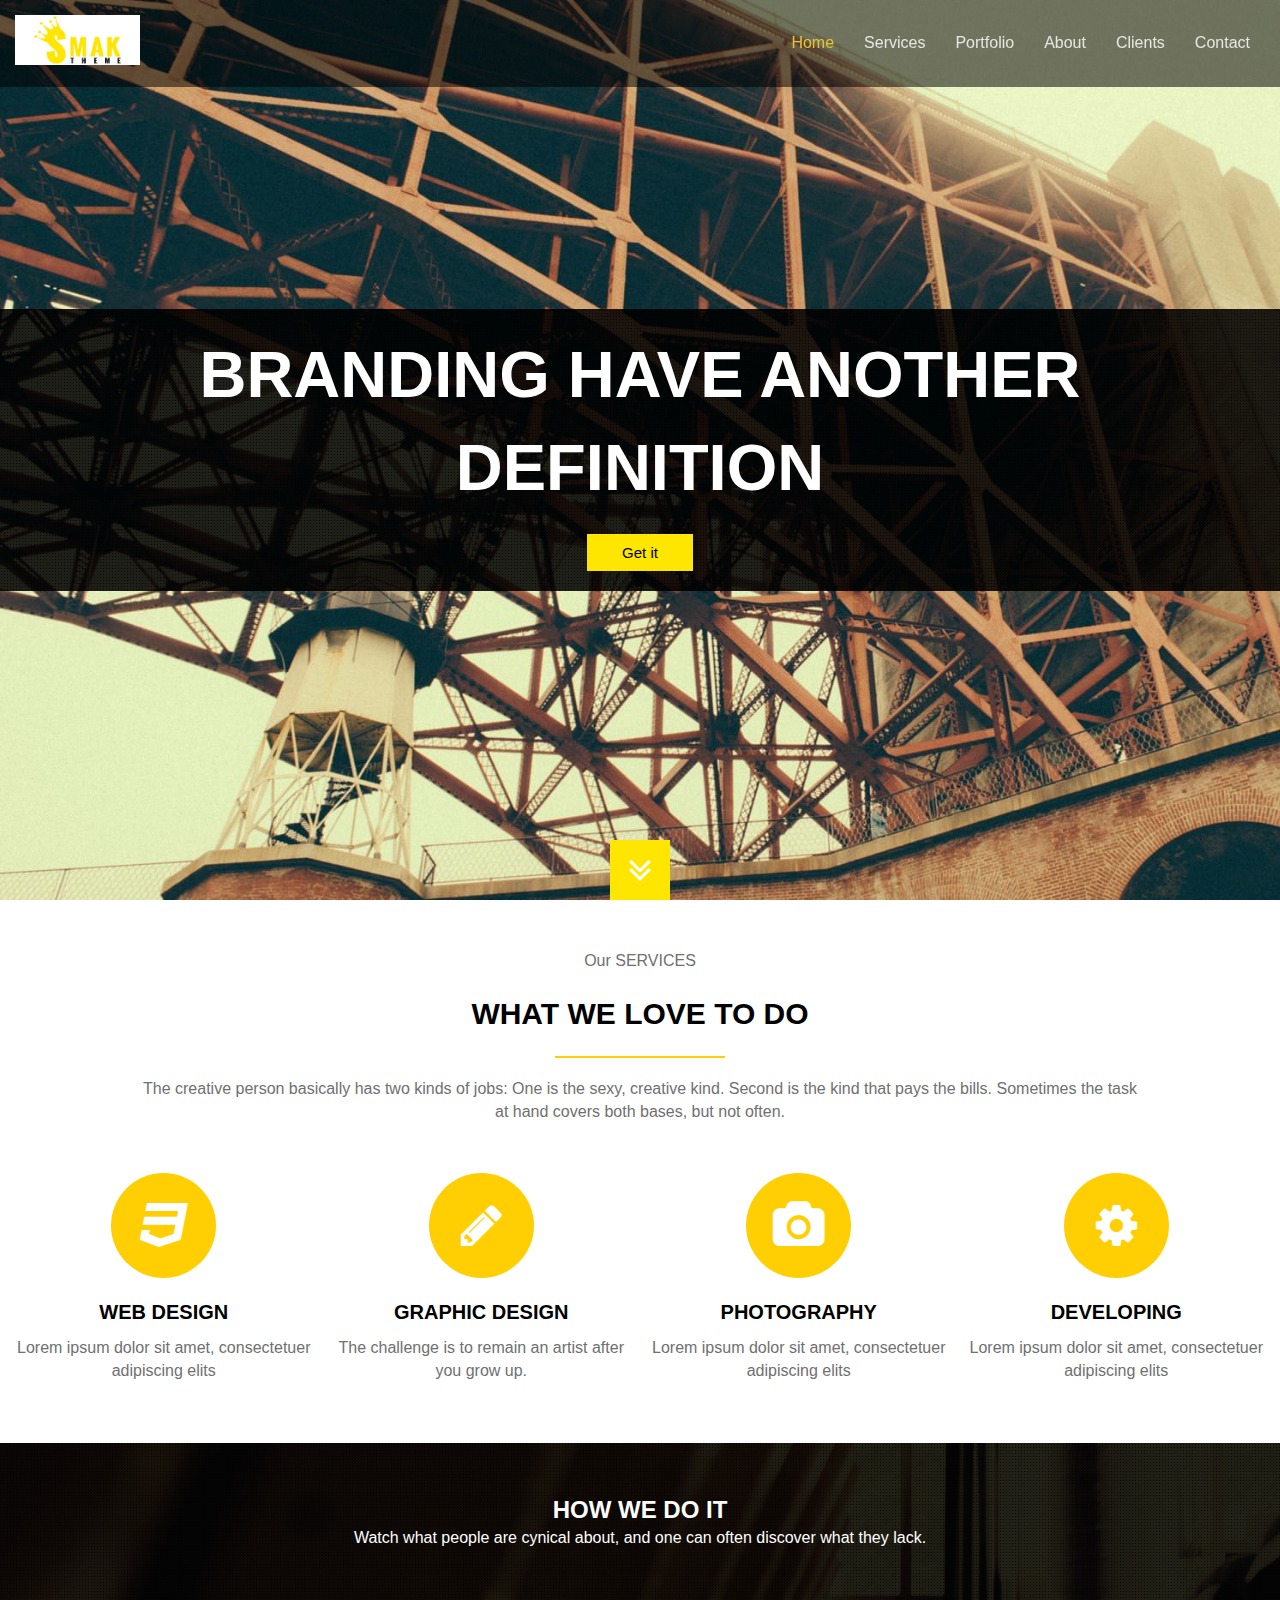
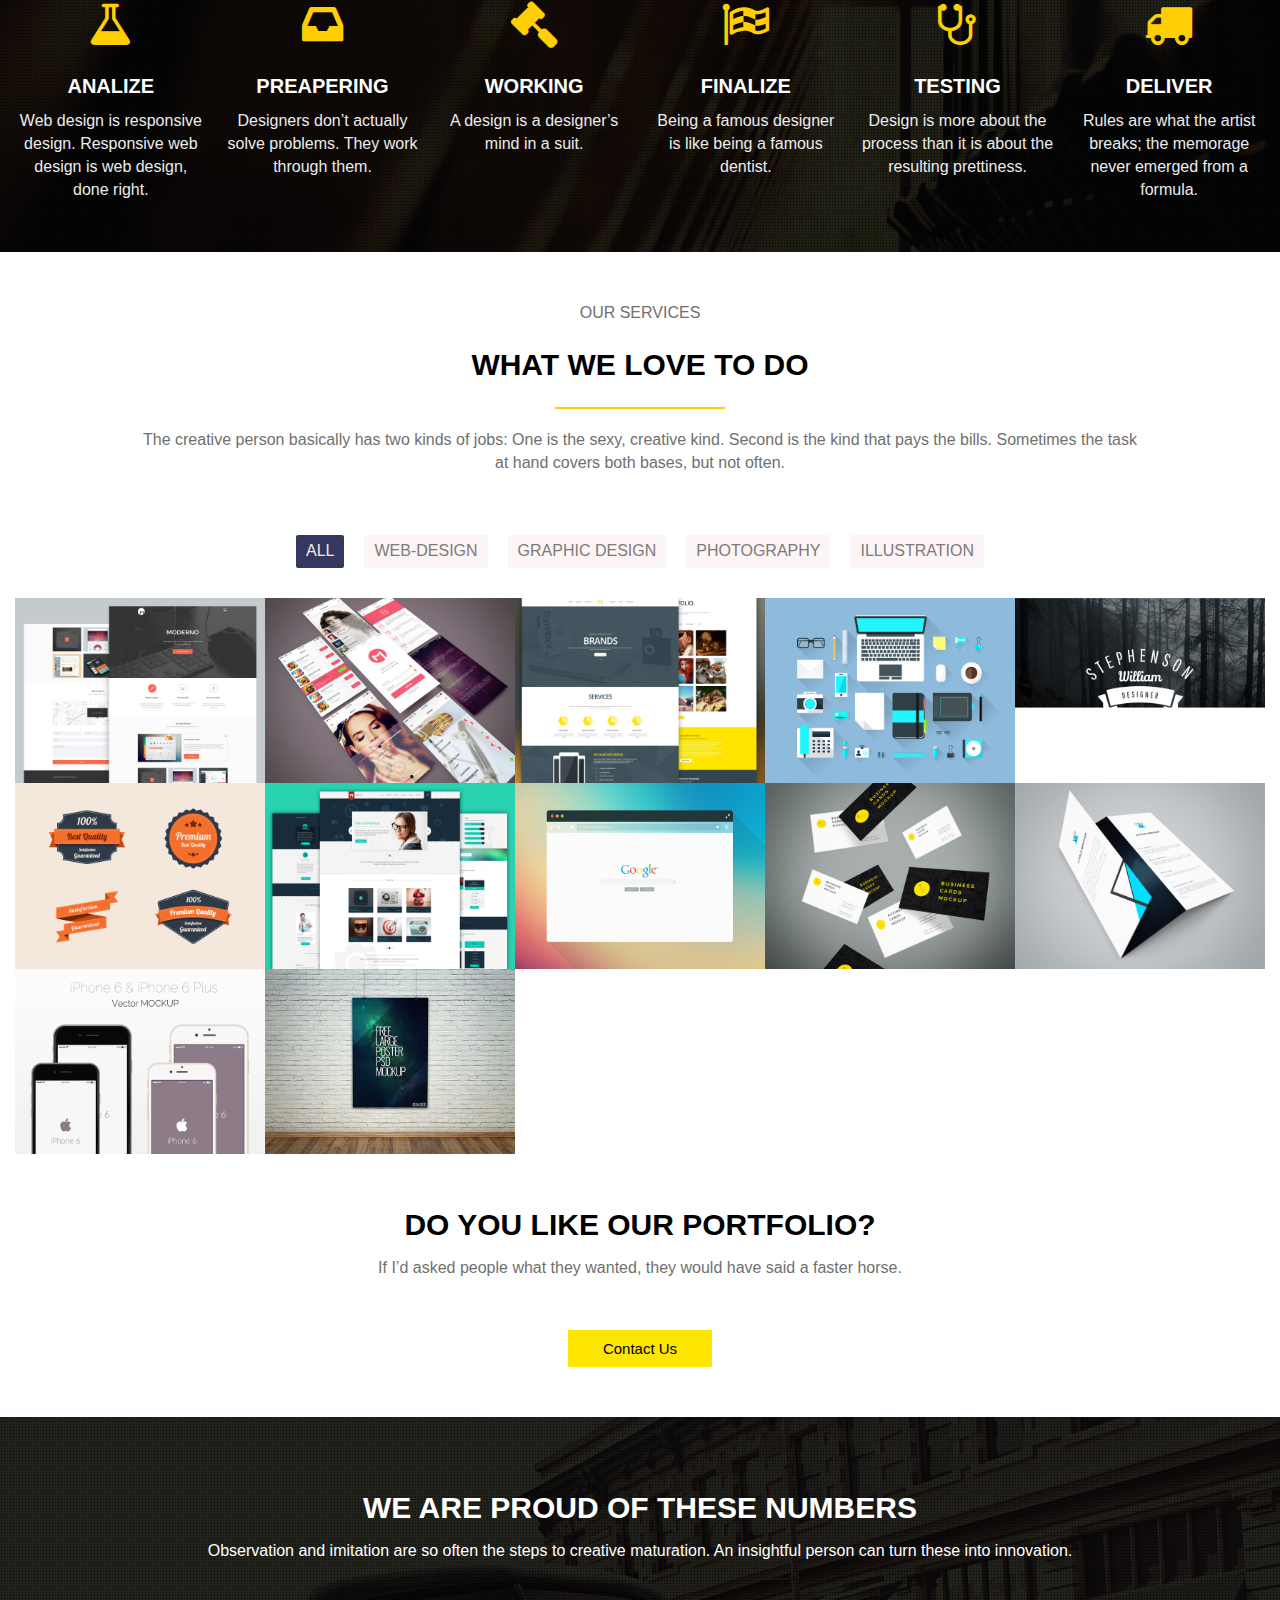
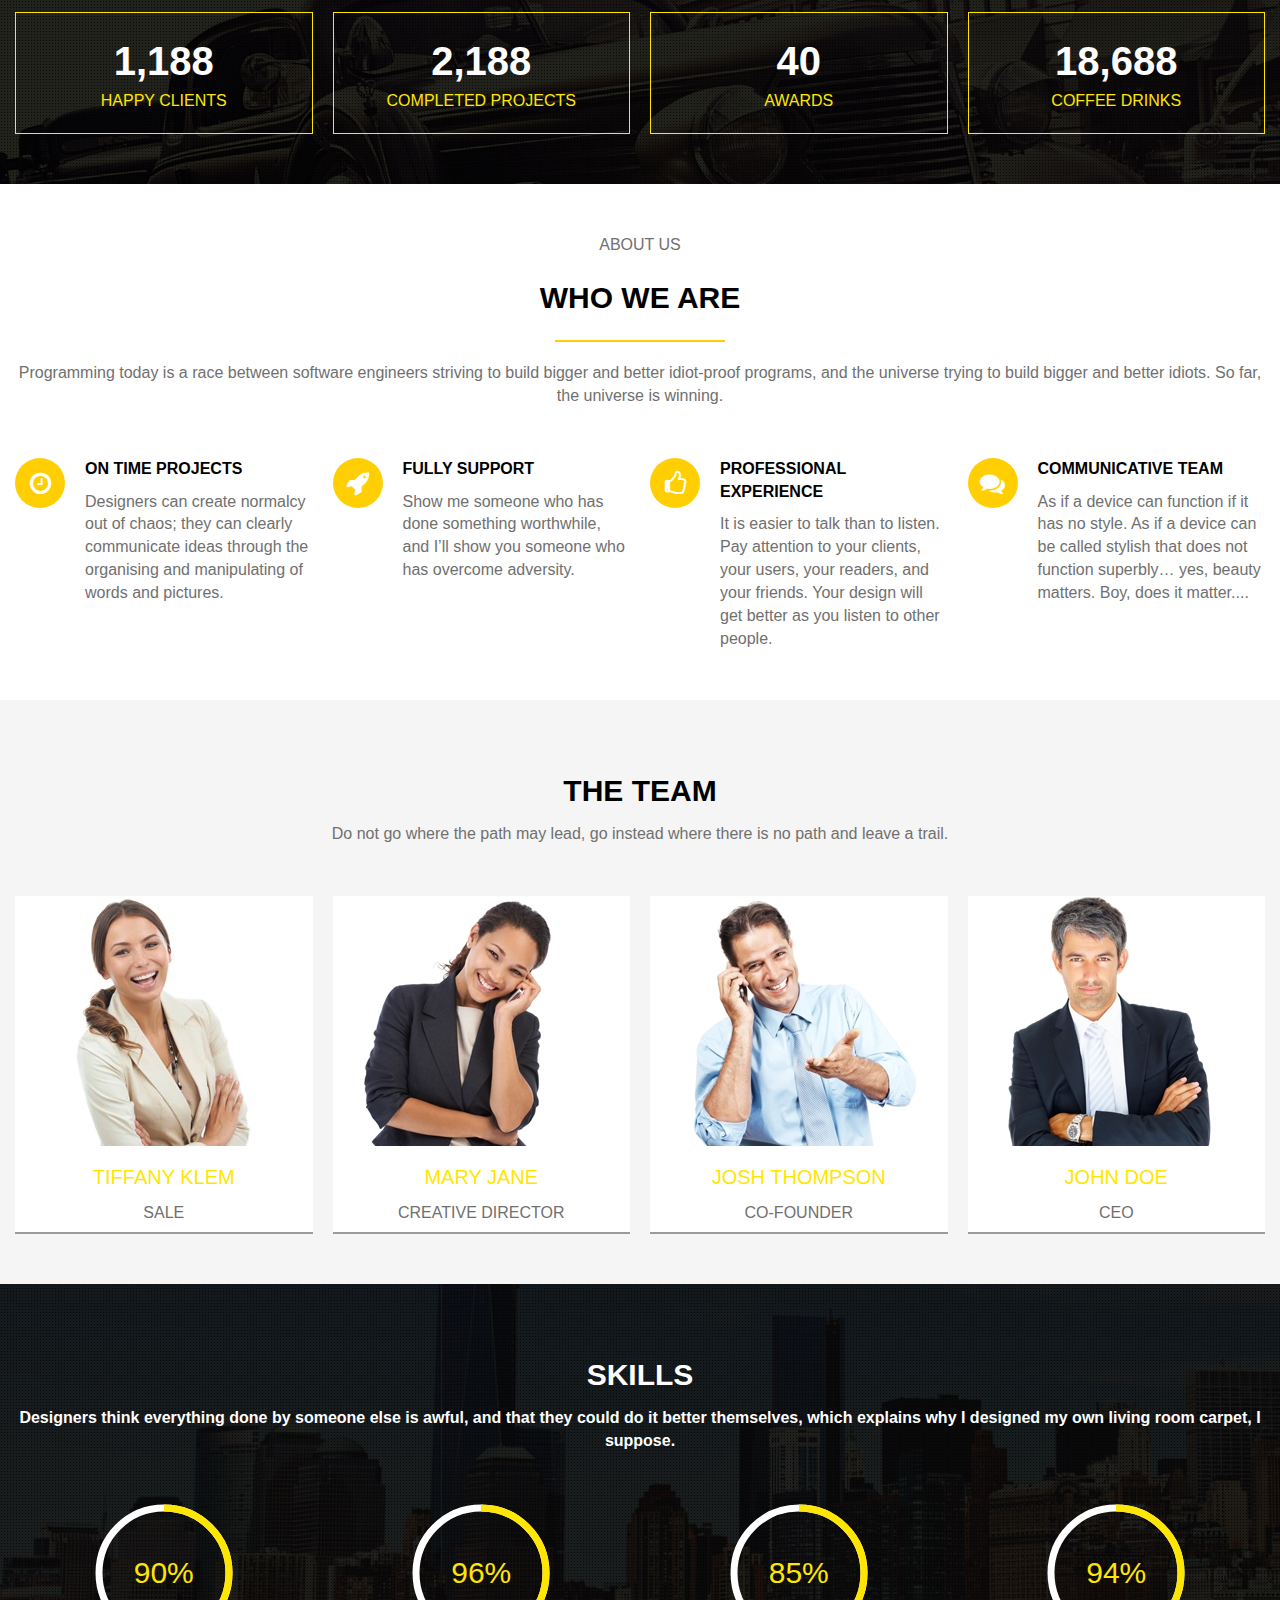
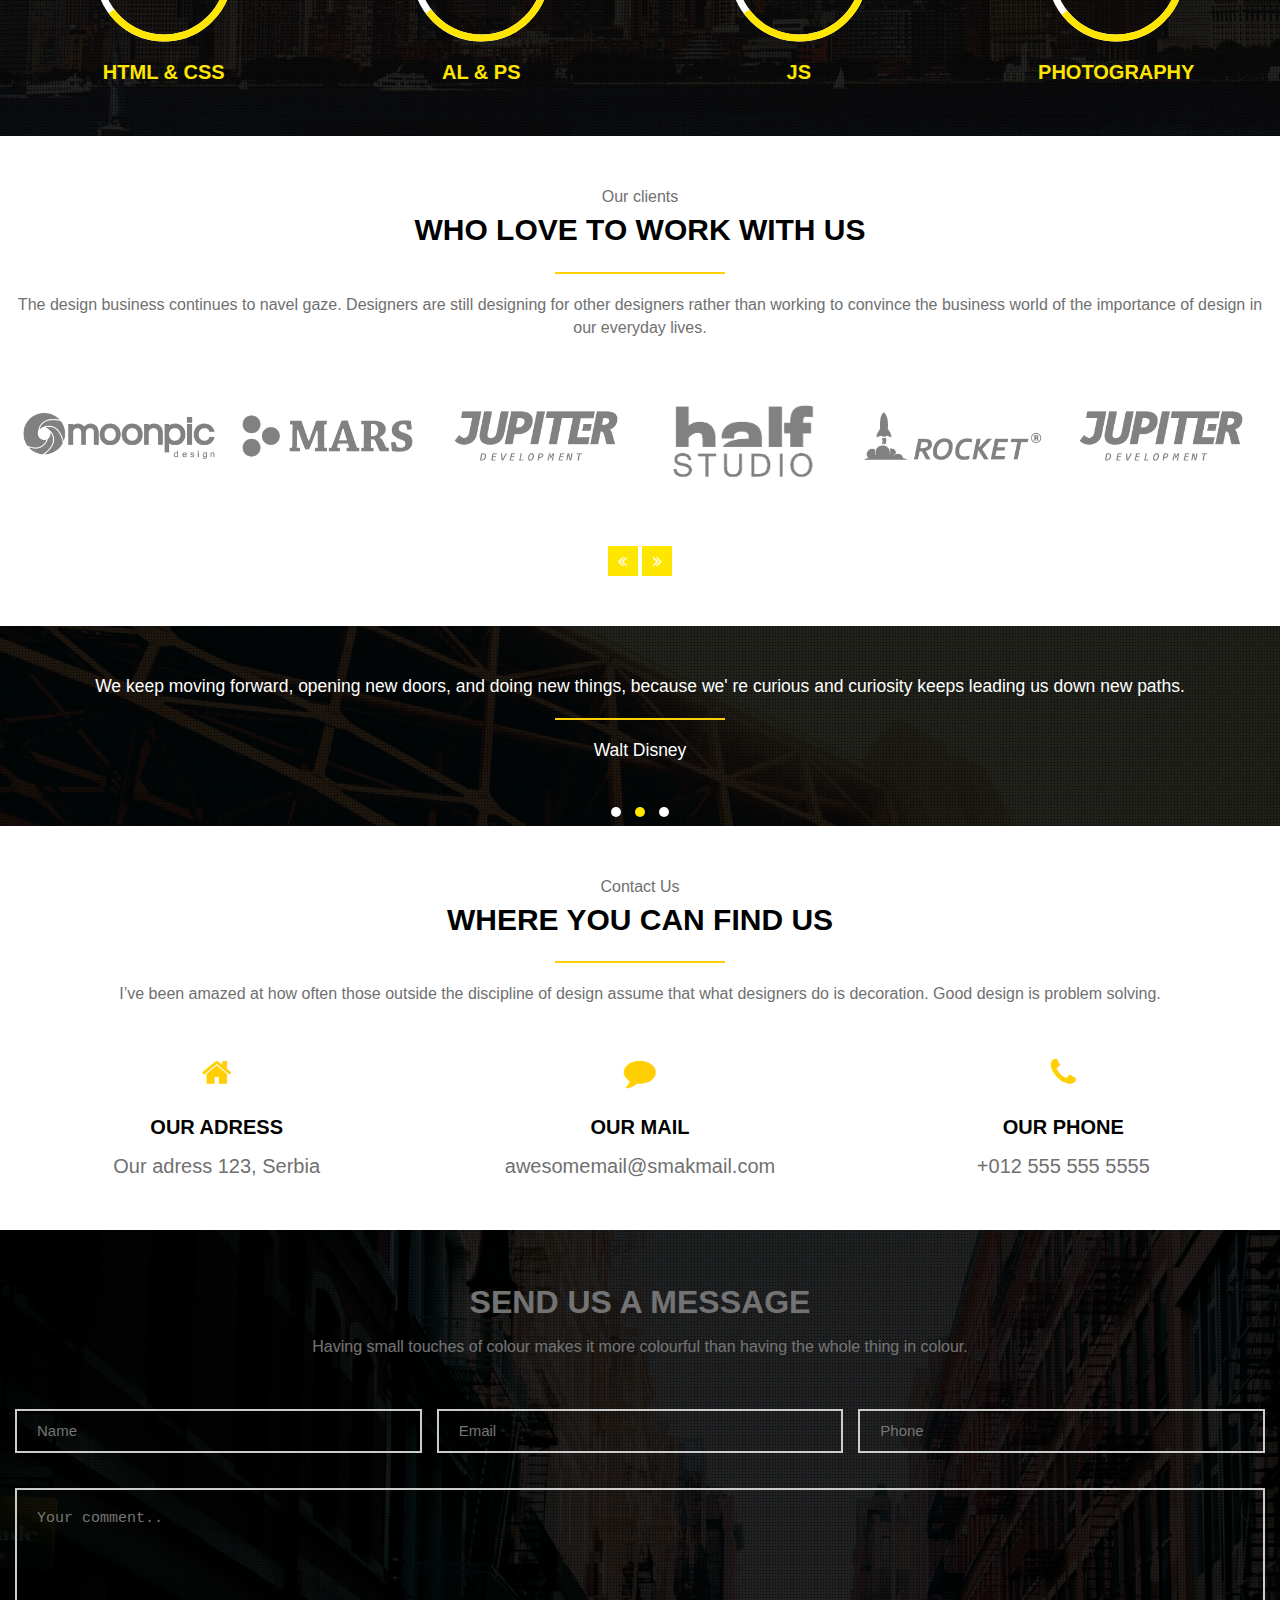
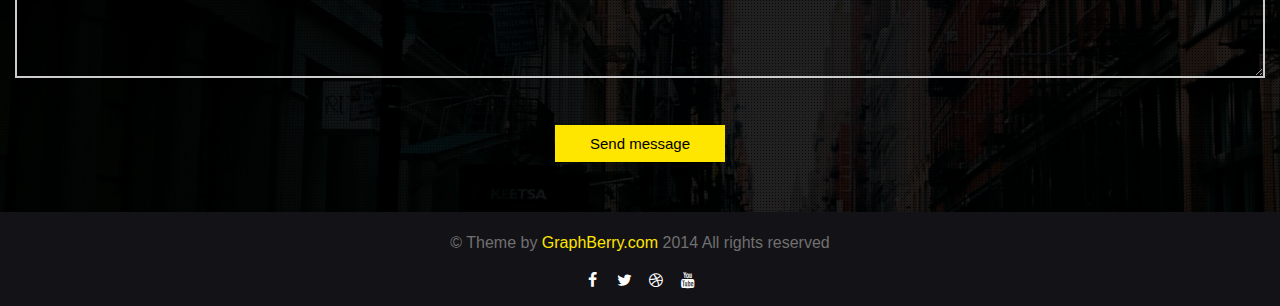
<file: index.html>
<!DOCTYPE html>
<html lang="en">

<head>
    <meta charset="UTF-8">
    <meta http-equiv="X-UA-Compatible" content="IE=edge">
    <meta name="viewport" content="width=device-width, initial-scale=1.0">
    <title>SMAK</title>
    <!-- <script>
        window.onload = function() {
            alert("hi");
        }; -->
    </script>
    <link rel="stylesheet" href="style/lod.css">
    <link rel="stylesheet" href="style/style.css">
    <link rel="stylesheet" href="font/style.css">
    <link rel="preconnect" href="https://fonts.gstatic.com">
    <link href="https://fonts.googleapis.com/css2?family=Oswald:wght@200;300;400;500;600;700&display=swap"
        rel="stylesheet">
</head>


<body>
    <!-- <div class="lod">
        <span class="spener"></span>
    </div> -->

    <header>
        <div class="contener">
            <div class="conteLogo">
                <img class="logo" src="images/a/logo.png" alt="logo">
            </div>
            <!-- <i class="icon-bars icon"></i> -->
            <ul class="nav">
                <li class="active" dataGo="home">Home</li>
                <li dataGo="services">Services</li>
                <li dataGo="portfolio">Portfolio</li>
                <li dataGo="about">About</li>
                <li dataGo="clients">Clients</li>
                <li dataGo="contact">Contact</li>
            </ul>
            <div class="berger-icon">
                <span class="line1"></span>
                <span class="line2"></span>
                <span class="line3"></span>
            </div>
        </div>
    </header>
    <section id="home" class="home">
        <div class="content">
            <div class="contener">
                <i class="icon-angle-left"></i>
                <div class="text">
                    <div class="text-cont">
                        <p>BRANDING HAVE ANOTHER <span>DEFINITION</span></p>
                        <button class="button-click">Get it</button>
                    </div>
                    <div class="text-cont">
                        <p>BRANDING HAVE ANOTHER <span>DEFINITION</span></p>
                        <button class="button-click">Get it</button>
                    </div>
                </div>
                <i class="icon-angle-right"></i>
            </div>
        </div>
    </section>
    <!-- Start Services -->
    <section id="services" class="services">
        <!-- Start Section white -->
        <div class="up">
            <div class="contener">
                <div class="our-services">
                    <a class="drop" dataGo="services">
                        <i class="icon-angle-double-down"></i>
                        <i class="icon-angle-double-down"></i>
                        <i class="icon-angle-double-down"></i>
                    </a>
                    <p>Our SERVICES</p>
                    <h1>WHAT WE LOVE TO DO</h1>
                    <div class="line">
                        <span></span>
                    </div>
                    <p>The creative person basically has two kinds of jobs: One is the sexy, creative kind. Second is
                        the kind that pays the bills. Sometimes the task at hand covers both bases, but not often.
                    </p>
                </div>
                <div class="grid-itmes services-up ">
                    <div>
                        <span class="icon">
                            <i class="icon-css3"></i>
                        </span>
                        <h2>WEB DESIGN</h2>
                        <p>Lorem ipsum dolor sit amet, consectetuer adipiscing elits</p>
                    </div>
                    <div>
                        <span class="icon">
                            <i class="icon-pencil"></i>
                        </span>
                        <h2>GRAPHIC DESIGN</h2>
                        <p>The challenge is to remain an artist after you grow up.</p>
                    </div>
                    <div>
                        <span class="icon">
                            <i class="icon-camera"></i>
                        </span>
                        <h2>PHOTOGRAPHY</h2>
                        <p>Lorem ipsum dolor sit amet, consectetuer adipiscing elits</p>
                    </div>
                    <div>
                        <span class="icon">
                            <i class="icon-cog"></i>
                        </span>
                        <h2>DEVELOPING</h2>
                        <p>Lorem ipsum dolor sit amet, consectetuer adipiscing elits</p>
                    </div>
                </div>
            </div>
        </div>
        <!-- End Section white -->
        <!-- Start Section Dark -->
        <div class="down">
            <div class="bag-down">
                <div></div>
            </div>
            <div class="bag-up">
                <div></div>
            </div>
            <div class="contener">
                <div class="how-we">
                    <h2>HOW WE DO IT</h2>
                    <p>Watch what people are cynical about, and one can often discover what they lack.</p>
                </div>
                <div class="grid-itmes services-down">
                    <div>
                        <span class="icon">
                            <i class="icon-flask"></i>
                        </span>
                        <h2>ANALIZE</h2>
                        <p>Web design is responsive design. Responsive web design is web design, done right.</p>
                    </div>
                    <div>
                        <span class="icon">
                            <i class="icon-inbox"></i>
                        </span>
                        <h2>PREAPERING</h2>
                        <p>Designers don’t actually solve problems. They work through them.</p>
                    </div>
                    <div>
                        <span class="icon">
                            <i class="icon-legal"></i>
                        </span>
                        <h2>WORKING</h2>
                        <p>A design is a designer’s mind in a suit.</p>
                    </div>
                    <div>
                        <span class="icon">
                            <i class="icon-flag-checkered"></i>
                        </span>
                        <h2>FINALIZE</h2>
                        <p>Being a famous designer is like being a famous dentist.</p>
                    </div>
                    <div>
                        <span class="icon">
                            <i class="icon-stethoscope"></i>
                        </span>
                        <h2>TESTING</h2>
                        <p>Design is more about the process than it is about the resulting prettiness.</p>
                    </div>
                    <div>
                        <span class="icon">
                            <i class="icon-truck"></i>
                        </span>
                        <h2>DELIVER</h2>
                        <p>Rules are what the artist breaks; the memorage never emerged from a formula.</p>
                    </div>
                </div>
            </div>
        </div>
        <!-- End Section Dark -->
    </section>
    <!-- End Services -->
    <!-- Start Portfolio -->
    <section id="portfolio" class="portfolio">
        <div class="our-references">
            <div class="contener">
                <p>Our SERVICES</p>
                <h1>WHAT WE LOVE TO DO</h1>
                <div class="line">
                    <span></span>
                </div>
                <p>The creative person basically has two kinds of jobs: One is the sexy, creative kind. Second is the
                    kind that pays the bills. Sometimes the task at hand covers both bases, but not often.</p>
            </div>
        </div>
        <div class="nav-pic">
            <div class="contener">
                <ul class="text-playlist">
                    <li data-fliter="all" class="active">
                        all
                    </li>
                    <li data-fliter="web-design">
                        web-design
                    </li>
                    <li data-fliter="g-design">
                        Graphic design
                    </li>
                    <li data-fliter="photography">
                        Photography
                    </li>
                    <li data-fliter="illustraion">
                        Illustration
                    </li>
                </ul>
                <div class="grid-itmes pic">
                    <div data-fliter="web-design">
                        <img src="images/c/1-thumb.jpg" alt="">
                        <div class="text">
                            <h4>Moderno</h4>
                            <div class="line">
                                <span></span>
                            </div>
                            <p>PSD</p>
                        </div>
                    </div>
                    <div data-fliter="g-design">
                        <img src="images/c/2-thumb.jpg" alt="">
                        <div class="text">
                            <h4>App Screen Showcase</h4>
                            <div class="line">
                                <span></span>
                            </div>
                            <p>Moderno</p>
                        </div>
                    </div>
                    <div data-fliter="photography">
                        <img src="images/c/3-thumb.jpg" alt="">
                        <div class="text">
                            <h4>Molly</h4>
                            <div class="line">
                                <span></span>
                            </div>
                            <p>PSD</p>
                        </div>
                    </div>
                    <div data-fliter="illustraion">
                        <img src="images/c/4-thumb.png" alt="">
                        <div class="text">
                            <h4>Workspace Elements</h4>
                            <div class="line">
                                <span></span>
                            </div>
                            <p>AI / PSD</p>
                        </div>
                    </div>
                    <div data-fliter="web-design">
                        <img src="images/c/5-thumb.png" alt="">
                        <div class="text">
                            <h4>Vintage Logo Insignias</h4>
                            <div class="line">
                                <span></span>
                            </div>
                            <p>AI / ESP</p>
                        </div>
                    </div>
                    <div data-fliter="g-design">
                        <img src="images/c/6-thumb.png" alt="">
                        <div class="text">
                            <h4>Retro Vetor Badges</h4>
                            <div class="line">
                                <span></span>
                            </div>
                            <p>AI</p>
                        </div>
                    </div>
                    <div data-fliter="photography">
                        <img src="images/c/7-thumb.png" alt="">
                        <div class="text">
                            <h4>Mentum</h4>
                            <div class="line">
                                <span></span>
                            </div>
                            <p>PSD</p>
                        </div>
                    </div>
                    <div data-fliter="illustraion">
                        <img src="images/c/8-thumb.png" alt="">
                        <div class="text">
                            <h4>Flat Browser Mockup</h4>
                            <div class="line">
                                <span></span>
                            </div>
                            <p>AI / PSD</p>
                        </div>
                    </div>
                    <div data-fliter="web-design">
                        <img src="images/c/9-thumb.jpg" alt="">
                        <div class="text">
                            <h4>Flying Business Cards</h4>
                            <div class="line">
                                <span></span>
                            </div>
                            <p>PSD</p>
                        </div>
                    </div>
                    <div data-fliter="g-design">
                        <img src="images/c/10-thumb.jpg" alt="">
                        <div class="text">
                            <h4>Tri Fold Brochure</h4>
                            <div class="line">
                                <span></span>
                            </div>
                            <p>PSD</p>
                        </div>
                    </div>
                    <div data-fliter="photography">
                        <img src="images/c/11-thumb.png" alt="">
                        <div class="text">
                            <h4>iPhone 6 Mockups</h4>
                            <div class="line">
                                <span></span>
                            </div>
                            <p>AI / PSD</p>
                        </div>
                    </div>
                    <div data-fliter="illustraion">
                        <img src="images/c/12-thumb.png" alt="">
                        <div class="text">
                            <h4>Large Poster Mockup</h4>
                            <div class="line">
                                <span></span>
                            </div>
                            <p>PSD</p>
                        </div>
                    </div>

                </div>
            </div>
        </div>
        <div class="do-you-like">
            <div class="contener">
                <div class="text">
                    <h1>Do you like our portfolio?</h1>
                    <p>If I’d asked people what they wanted, they would have said a faster horse.</p>
                </div>
                <button class="button-click">
                    Contact Us
                </button>
            </div>
        </div>
        <div class="we-are-proud">
            <div class="bag-down"></div>
            <div class="bag-up"></div>
            <div class="contener">
                <div class="text">
                    <h2>We are proud of these numbers</h2>
                    <p>Observation and imitation are so often the steps to creative maturation. An insightful person can
                        turn these into innovation.</p>
                </div>
                <div class="grid-itmes box">
                    <div class="cont-box">
                        <h1>0</h1>
                        <p>happy clients</p>
                    </div>
                    <div class="cont-box">
                        <h1>0</h1>
                        <p>Completed projects</p>
                    </div>
                    <div class="cont-box">
                        <h1>0</h1>
                        <p>awards</p>
                    </div>
                    <div class="cont-box">
                        <h1>0</h1>
                        <p>coffee drinks</p>
                    </div>
                </div>
            </div>
        </div>
    </section>
    <!-- End Portfolio -->
    <!-- Start About -->
    <section id="about" class="about">
        <div class="contener">
            <div class="who-we-are">
                <p>about us</p>
                <h1>Who we are</h1>
                <div class="line">
                    <span></span>
                </div>
                <p>Programming today is a race between software engineers striving to build bigger and better
                    idiot-proof programs, and the universe trying to build bigger and better idiots. So far, the
                    universe is winning.</p>
            </div>
            <div class="grid-itmes row-about">
                <div class="contnt">
                    <span><i class="icon-clock-o"></i></span>
                    <div>
                        <h4>On time projects</h4>
                        <p>Designers can create normalcy out of chaos; they can clearly communicate ideas through the
                            organising and manipulating of words and pictures.</p>
                    </div>
                </div>
                <div class="contnt">
                    <span><i class="icon-rocket"></i></span>
                    <div>
                        <h4>Fully support</h4>
                        <p>Show me someone who has done something worthwhile, and I’ll show you someone who has overcome
                            adversity.
                        </p>
                    </div>
                </div>
                <div class="contnt">
                    <span><i class="icon-thumbs-o-up"></i></span>
                    <div>
                        <h4>Professional experience</h4>
                        <p>It is easier to talk than to listen. Pay attention to your clients, your users, your readers,
                            and your friends. Your design will get better as you listen to other people.
                        </p>
                    </div>
                </div>
                <div class="contnt">
                    <span><i class="icon-comments"></i></span>
                    <div>
                        <h4>Communicative team</h4>
                        <p>As if a device can function if it has no style. As if a device can be called stylish that
                            does not function superbly… yes, beauty matters. Boy, does it matter....</p>
                    </div>
                </div>
            </div>
        </div>
        <div class="the-team">
            <div class="contener">
                <div class="text">
                    <h2>the team</h2>
                    <p>Do not go where the path may lead, go instead where there is no path and leave a trail.</p>
                </div>
                <div class="grid-itmes conten-and-img">
                    <div class="content">
                        <img src="images/b/1.jpg" alt="">
                        <span class="nema">Tiffany Klem</span>
                        <span class="title">Sale</span>
                        <span class="border-bottom"></span>
                        <div class="descript">
                            <div class="exit-icon">
                                <span></span>
                                <span></span>
                            </div>
                            <div class="text">
                                <h1>Tiffany Klem</h1>
                                <p>Lorem ipsum dolor sit amet, consectetur adipiscing elit. Nullam semper nulla ut augue
                                    consectetur, at consequat enim malesuada.</p>
                                <span>
                                    <a href="#">
                                        <i class="icon-facebook"></i>
                                    </a>
                                    <a href="#">
                                        <i class="icon-twitter"></i>
                                    </a>
                                </span>
                            </div>
                        </div>
                    </div>
                    <div class="content">
                        <img src="images/b/2.jpg" alt="">
                        <span class="nema">Mary Jane</span>
                        <span class="title">Creative director</span>
                        <span class="border-bottom"></span>
                        <div class="descript">
                            <div class="exit-icon">
                                <span></span>
                                <span></span>
                            </div>
                            <div class="text">
                                <h1>Mary Jane</h1>
                                <p>Lorem ipsum dolor sit amet, consectetur adipiscing elit. Nullam semper nulla ut augue
                                    consectetur, at consequat enim malesuada.</p>
                                <span>
                                    <a href="#">
                                        <i class="icon-facebook"></i>
                                    </a>
                                    <a href="#">
                                        <i class="icon-twitter"></i>
                                    </a>
                                </span>
                            </div>
                        </div>
                    </div>
                    <div class="content">
                        <img src="images/b/3.jpg" alt="">
                        <span class="nema">Josh Thompson</span>
                        <span class="title">Co-Founder</span>
                        <span class="border-bottom"></span>
                        <div class="descript">
                            <div class="exit-icon">
                                <span></span>
                                <span></span>
                            </div>
                            <div class="text">
                                <h1>Josh Thompson</h1>
                                <p>Lorem ipsum dolor sit amet, consectetur adipiscing elit. Nullam semper nulla ut augue
                                    consectetur, at consequat enim malesuada.</p>
                                <span>
                                    <a href="#">
                                        <i class="icon-facebook"></i>
                                    </a>
                                    <a href="#">
                                        <i class="icon-twitter"></i>
                                    </a>
                                </span>
                            </div>
                        </div>
                    </div>
                    <div class="content">
                        <img src="images/b/4.jpg" alt="">
                        <span class="nema">John Doe</span>
                        <span class="title">Ceo</span>
                        <span class="border-bottom"></span>
                        <div class="descript">
                            <div class="exit-icon">
                                <span></span>
                                <span></span>
                            </div>
                            <div class="text">
                                <h1>John Doe</h1>
                                <p>Lorem ipsum dolor sit amet, consectetur adipiscing elit. Nullam semper nulla ut augue
                                    consectetur, at consequat enim malesuada.</p>
                                <span>
                                    <a href="#">
                                        <i class="icon-facebook"></i>
                                    </a>
                                    <a href="#">
                                        <i class="icon-twitter"></i>
                                    </a>
                                </span>
                            </div>
                        </div>
                    </div>
                </div>
            </div>
        </div>
        <div class="skills">
            <div class="bg-down"></div>
            <div class="bg-up"></div>
            <div class="contener">
                <div class="text">
                    <h1>Skills</h1>
                    <h4>Designers think everything done by someone else is awful, and that they could do it better
                        themselves, which explains why I designed my own living room carpet, I suppose.</h4>
                </div>
                <div class="grid-itmes the-box">
                    <div class="box">
                        <span class="span1">0%</span>
                        <svg>
                            <circle class="bag-stroke" cx="70" cy="70" r="65" fill="none"></circle>
                            <circle class="color-stroke" cx="70" cy="70" r="65" fill="none"></circle>
                            Sorry, your browser does not support inline SVG.
                        </svg>
                        <h4>html & css</h4>
                    </div>
                    <div class="box">
                        <span>0%</span>
                        <svg>
                            <circle class="bag-stroke" cx="70" cy="70" r="65" fill="none"></circle>
                            <circle class="color-stroke" cx="70" cy="70" r="65" fill="none"></circle>
                            Sorry, your browser does not support inline SVG.
                        </svg>
                        <h4>al & ps</h4>
                    </div>
                    <div class="box">
                        <span>0%</span>
                        <svg>
                            <circle class="bag-stroke" cx="70" cy="70" r="65" fill="none"></circle>
                            <circle class="color-stroke" cx="70" cy="70" r="65" fill="none"></circle>
                            Sorry, your browser does not support inline SVG.
                        </svg>
                        <h4>js</h4>
                    </div>
                    <div class="box">
                        <span>0%</span>
                        <svg>
                            <circle class="bag-stroke" cx="70" cy="70" r="65" fill="none"></circle>
                            <circle class="color-stroke" cx="70" cy="70" r="65" fill="none"></circle>
                            Sorry, your browser does not support inline SVG.
                        </svg>
                        <h4>Photography</h4>
                    </div>
                </div>
            </div>
        </div>
    </section>
    <!-- End About -->
    <!-- Start Clients -->
    <section class="clients" id="clients">
        <div class="contener">
            <div class="text">
                <p>Our clients</p>
                <h1>Who love to work with us</h1>
                <div class="line">
                    <span></span>
                </div>
                <p>The design business continues to navel gaze. Designers are still designing for other designers rather
                    than working to convince the business world of the importance of design in our everyday lives.</p>
            </div>
            <div class="down">
                <div class="logos">
                    <img src="images/d/logo1.png" alt="logo">
                    <img src="images/d/logo2.png" alt="logo">
                    <img src="images/d/logo3.png" alt="logo">
                    <img src="images/d/logo4.png" alt="logo">
                    <img src="images/d/logo5.png" alt="logo">
                    <img src="images/d/logo6.png" alt="logo">
                    <img src="images/d/logo7.png" alt="logo">
                </div>
                <div class="clikes">
                    <span class="icon-angle-double-left move-to-left"></span>
                    <span class="icon-angle-double-right move-to-right"></span>
                </div>
            </div>
        </div>
        <div class="we-keep">
            <div class="bag-down"></div>
            <div class="bag-up"></div>
            <div class="contener">
                <div class="content-texts">
                    <div class="the-text" data-num="first">
                        <p>
                            Any man who can drive safely while kissing a pretty girl is simply not giving the kiss the
                            attention it deserves.
                        </p>
                        <div class="line">
                            <span></span>
                        </div>
                        <p>Albert Einstein</p>
                    </div>
                    <div class="the-text show" data-num="medile">
                        <p>
                            We keep moving forward, opening new doors, and doing new things, because we' re curious and
                            curiosity keeps leading us down new paths.
                        </p>
                        <div class="line">
                            <span></span>
                        </div>
                        <p>Walt Disney</p>
                    </div>
                    <div class="the-text" data-num="last">
                        <p>
                            You know the golden rule, don’t you boy? Those who have the gold make the rules.
                        </p>
                        <div class="line">
                            <span></span>
                        </div>
                        <p>Aladdin</p>
                    </div>
                </div>
                <div class="the-circle">
                    <span data-num="first"></span>
                    <span class="bag" data-num="medile"></span>
                    <span data-num="last"></span>
                </div>
            </div>
        </div>
    </section>
    <!-- End Clients -->
    <!-- Start Contact -->
    <section id="contact" class="contact">
        <div class="contener">
            <div class="text">
                <p>Contact Us</p>
                <h1>Where you can find us</h1>
                <div class="line">
                    <span></span>
                </div>
                <p>I’ve been amazed at how often those outside the discipline of design assume that what designers do is
                    decoration. Good design is problem solving.</p>
            </div>
            <div class="grid-itmes call">
                <div>
                    <i class="icon-home"></i>
                    <h3>Our adress</h3>
                    <p>Our adress 123, Serbia</p>
                </div>
                <div>
                    <i class="icon-comment"></i>
                    <h3>Our mail</h3>
                    <p>awesomemail@smakmail.com</p>
                </div>
                <div>
                    <i class="icon-phone"></i>
                    <h3>Our phone</h3>
                    <p>+012 555 555 5555</p>
                </div>
            </div>
        </div>
        <div class="the-form">
            <div class="bag-down"></div>
            <div class="bag-up"></div>
            <div class="contener">
                <div class="title">
                    <h1>Send us a message</h1>
                    <p>Having small touches of colour makes it more colourful than having the whole thing in colour.</p>
                </div>
                <div class="forms">
                    <div class="up">
                        <div class="placeholder">
                            <p>What's Your Name?</p>
                            <input type="text" data-name="what's your name?" placeholder="Name">
                        </div>
                        <div class="placeholder">
                            <p>Email</p>
                            <input type="text" data-name="Email" placeholder="Email">
                        </div>
                        <div class="placeholder">
                            <p>Phone</p>
                            <input type="text" data-name="Phone" placeholder="Phone">
                        </div>
                    </div>
                    <div class="down">
                        <div>
                            <p>Your comment..</p>
                            <textarea type="text" data-name="Your comment.." placeholder="Your comment.."></textarea>
                        </div>
                    </div>
                    <button class="button-click">Send message</button>
                </div>
            </div>
        </div>
    </section>
    <!-- End Contact -->
    <footer>
        <div class="contener">
            <p class="copy-reat">© Theme by
                <a href="http://graphberry.com?ref=smak">GraphBerry.com</a>
                2014 All rights reserved
            </p>
            <ul class="media">
                <li><a href="http://goo.gl/RqhEjP" class="facebook"><i class="icon-facebook-f"></i></a></li>
                <li><a href="http://goo.gl/hUfpSB" class="twitter"><i class="icon-twitter"></i></a></li>
                <li><a href="http://goo.gl/k9zAy5" class="dribbble"><i class="icon-dribbble"></i></a></li>
                <li><a href="#" class="youtube"><i class="icon-youtube"></i></a></li>
            </ul>
        </div>
    </footer>

    <script src="js/main.js"></script>
</body>

</html>
</file>
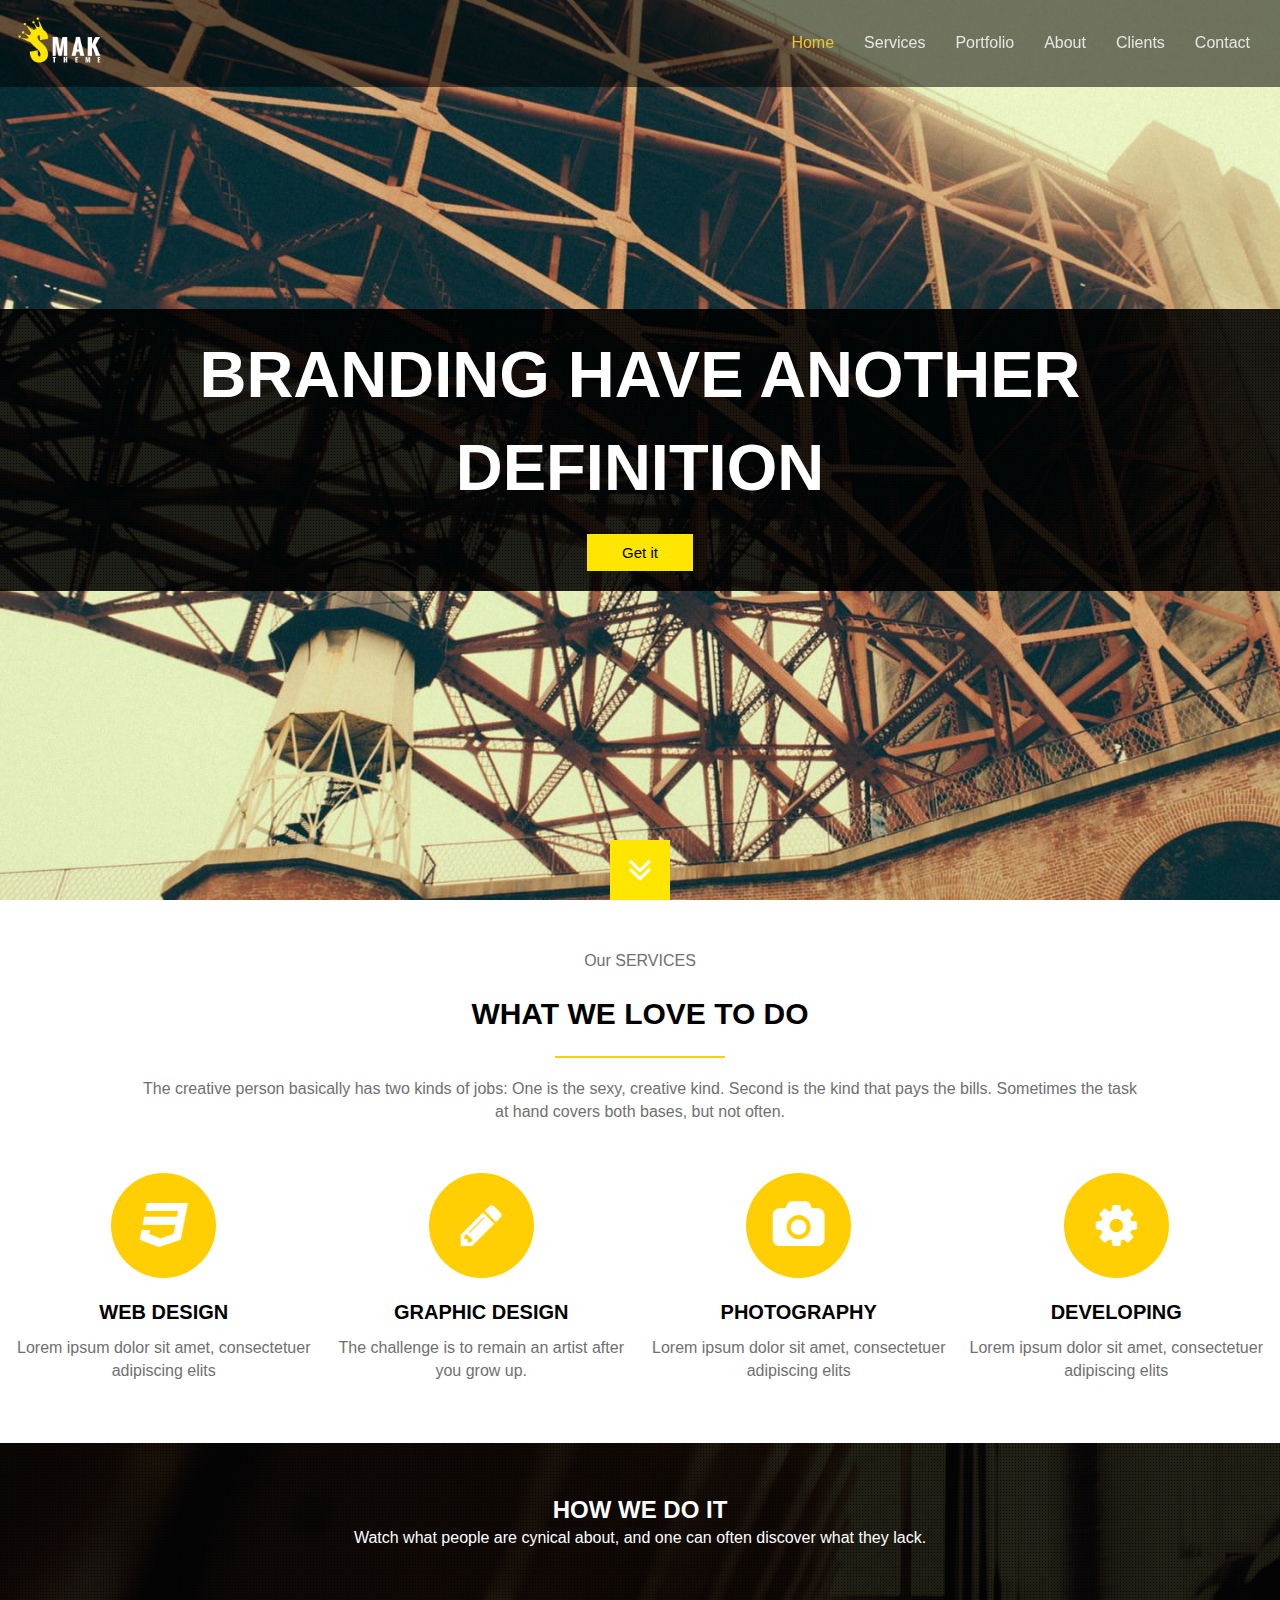
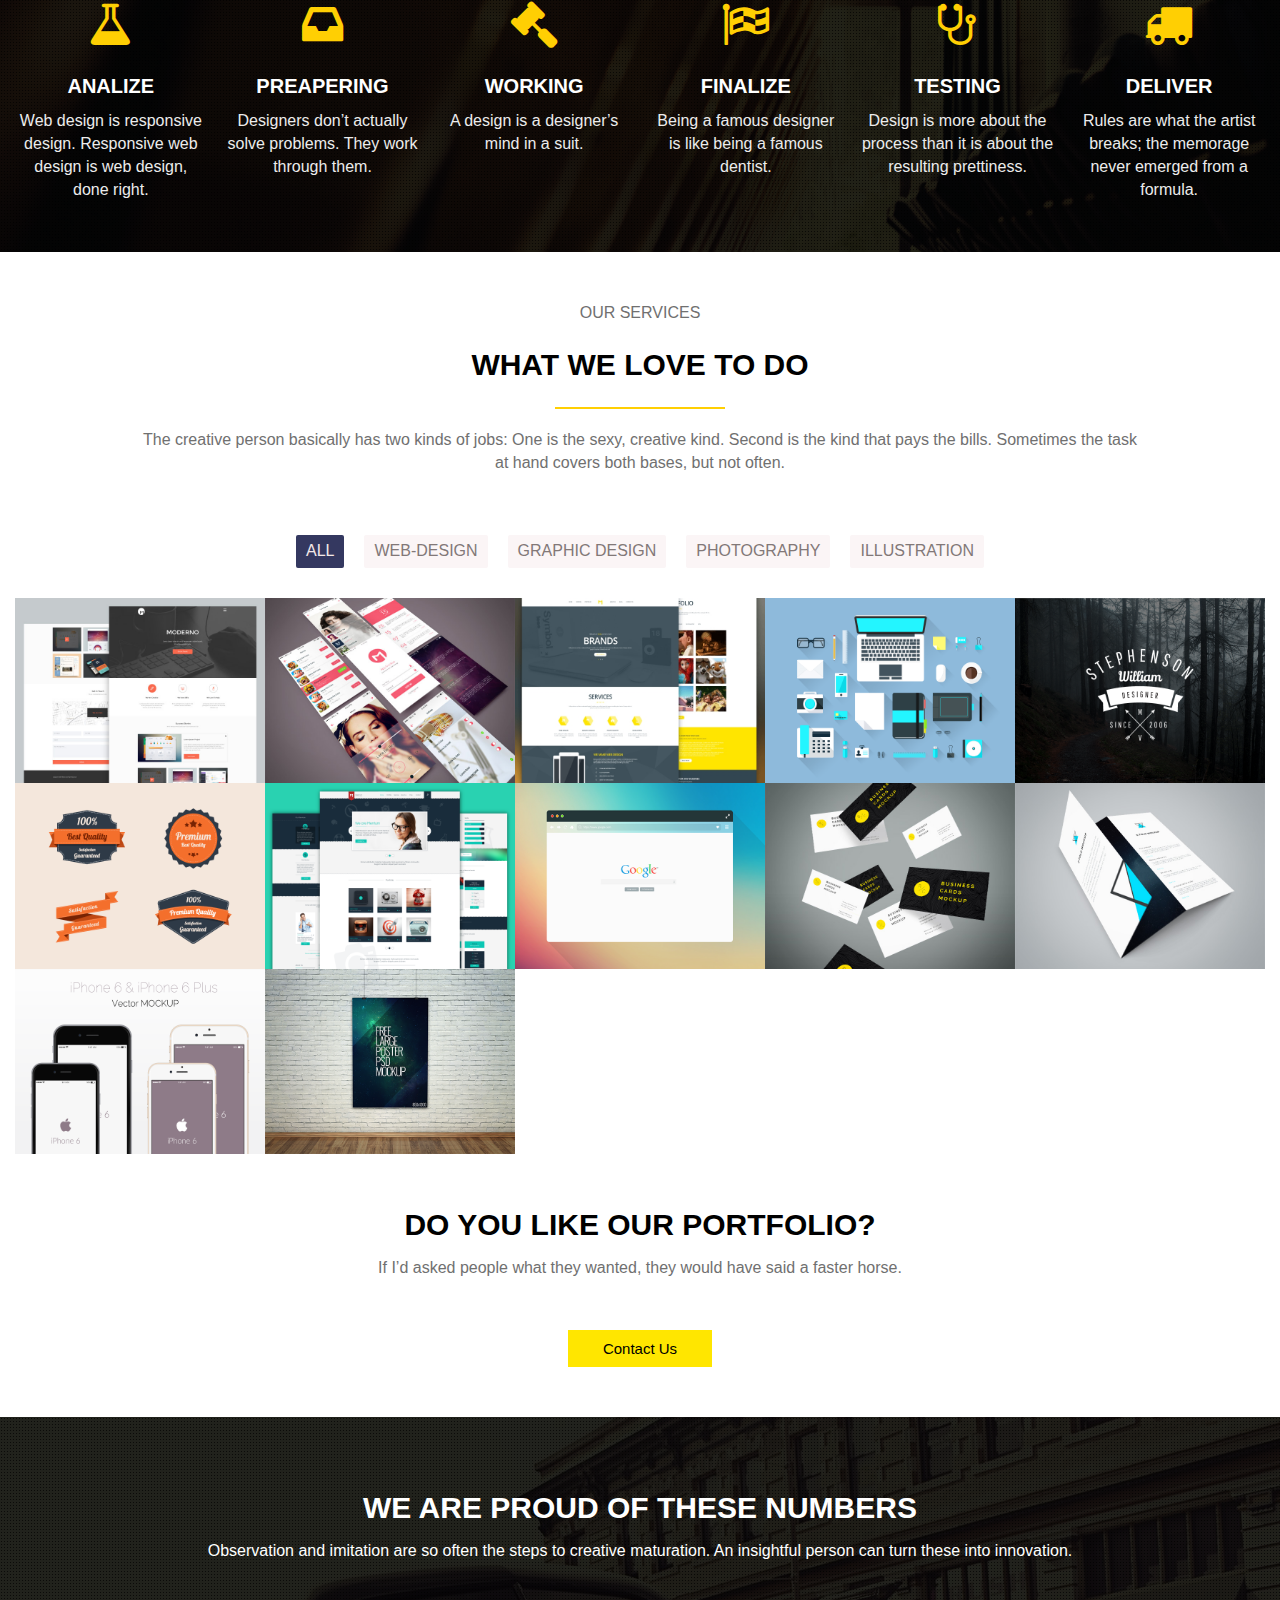
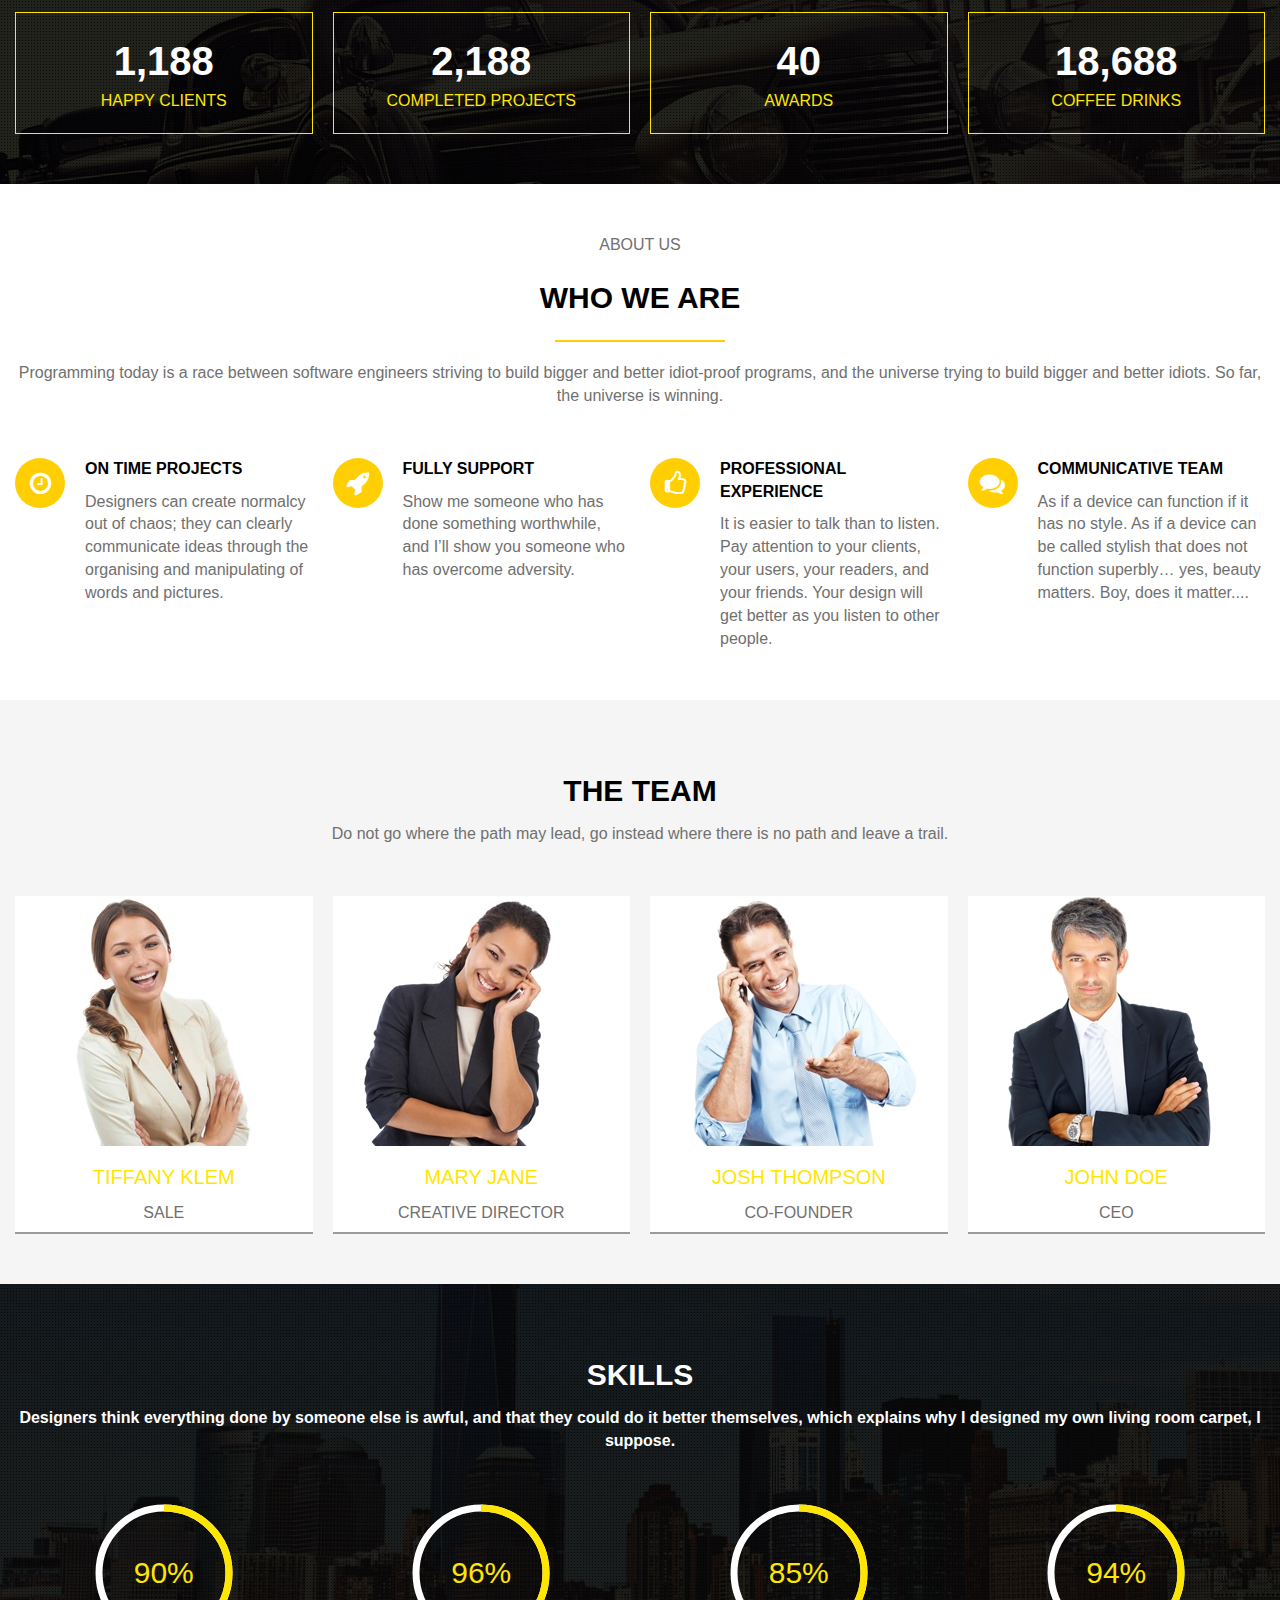
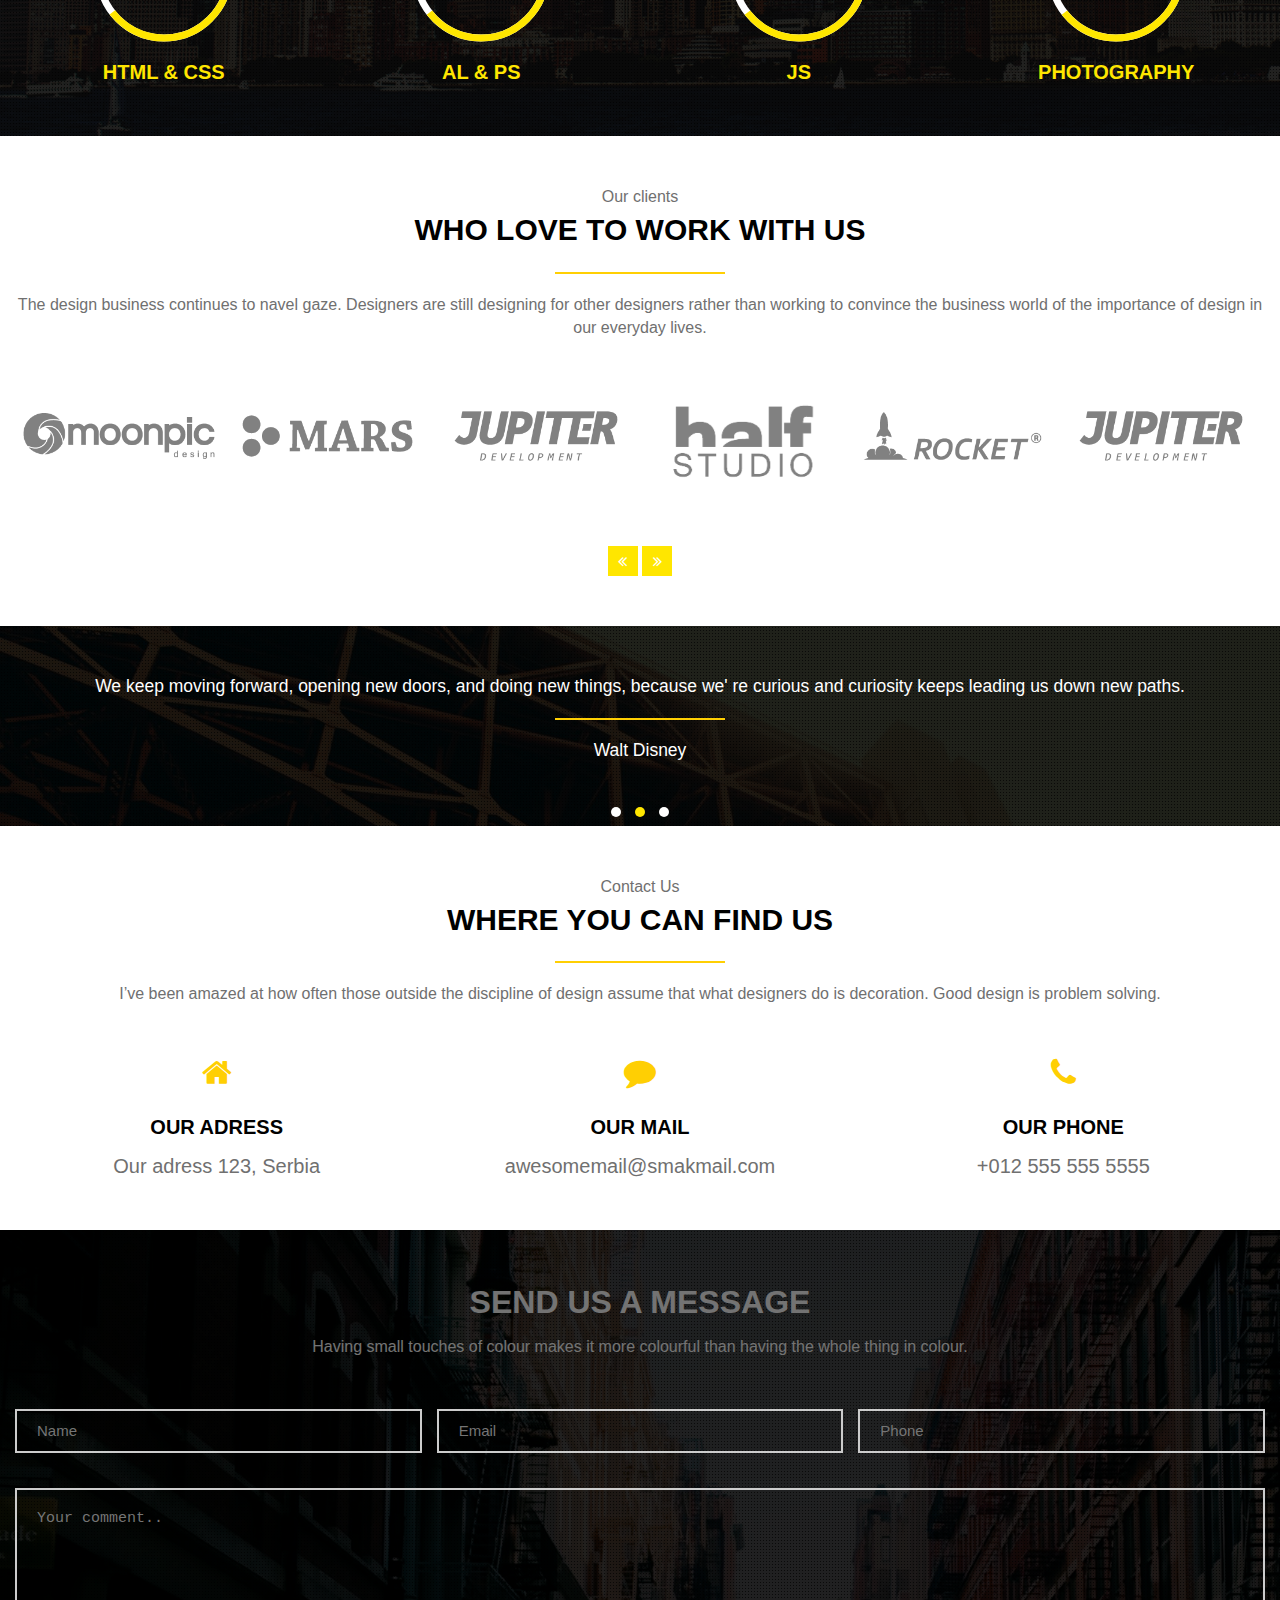
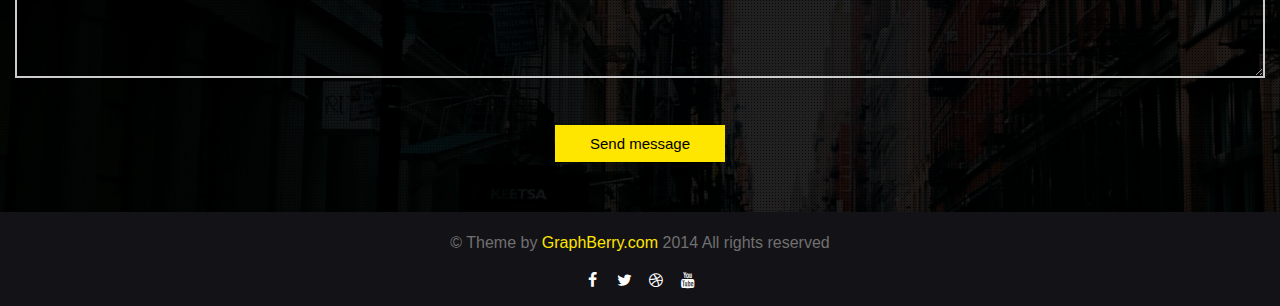
<file: src/index.html>
<!DOCTYPE html>
<html lang="en">

<head>
    <meta charset="UTF-8">
    <meta http-equiv="X-UA-Compatible" content="IE=edge">
    <meta name="viewport" content="width=device-width, initial-scale=1.0">
    <title>SMAK</title>
    <!-- <script>
        window.onload = function() {
            alert("hi");
        }; -->
    </script>
    <link rel="stylesheet" href="style/lod.css">
    <link rel="stylesheet" href="style/style.css">
    <link rel="stylesheet" href="font/style.css">
    <link rel="preconnect" href="https://fonts.gstatic.com">
    <link href="https://fonts.googleapis.com/css2?family=Oswald:wght@200;300;400;500;600;700&display=swap"
        rel="stylesheet">
    <link rel="shortcut icon" href="images/a/logo.png" type="image/png">
    <link rel="icon" href="images/a/logo.png" type="image/png">
</head>


<body>
    <!-- <div class="lod">
        <span class="spener"></span>
    </div> -->

    <header>
        <div class="contener">
            <div class="conteLogo">
                <img class="logo" src="images/a/logo.png" alt="logo">
            </div>
            <!-- <i class="icon-bars icon"></i> -->
            <ul class="nav">
                <li class="active" dataGo="home">Home</li>
                <li dataGo="services">Services</li>
                <li dataGo="portfolio">Portfolio</li>
                <li dataGo="about">About</li>
                <li dataGo="clients">Clients</li>
                <li dataGo="contact">Contact</li>
            </ul>
            <div class="berger-icon">
                <span class="line1"></span>
                <span class="line2"></span>
                <span class="line3"></span>
            </div>
        </div>
    </header>
    <section id="home" class="home">
        <div class="content">
            <div class="contener">
                <i class="icon-angle-left"></i>
                <div class="text">
                    <div class="text-cont">
                        <p>BRANDING HAVE ANOTHER <span>DEFINITION</span></p>
                        <button class="button-click">Get it</button>
                    </div>
                    <div class="text-cont">
                        <p>BRANDING HAVE ANOTHER <span>DEFINITION</span></p>
                        <button class="button-click">Get it</button>
                    </div>
                </div>
                <i class="icon-angle-right"></i>
            </div>
        </div>
    </section>
    <!-- Start Services -->
    <section id="services" class="services">
        <!-- Start Section white -->
        <div class="up">
            <div class="contener">
                <div class="our-services">
                    <a class="drop" dataGo="services">
                        <i class="icon-angle-double-down"></i>
                        <i class="icon-angle-double-down"></i>
                        <i class="icon-angle-double-down"></i>
                    </a>
                    <p>Our SERVICES</p>
                    <h1>WHAT WE LOVE TO DO</h1>
                    <div class="line">
                        <span></span>
                    </div>
                    <p>The creative person basically has two kinds of jobs: One is the sexy, creative kind. Second is
                        the kind that pays the bills. Sometimes the task at hand covers both bases, but not often.
                    </p>
                </div>
                <div class="grid-itmes services-up ">
                    <div>
                        <span class="icon">
                            <i class="icon-css3"></i>
                        </span>
                        <h2>WEB DESIGN</h2>
                        <p>Lorem ipsum dolor sit amet, consectetuer adipiscing elits</p>
                    </div>
                    <div>
                        <span class="icon">
                            <i class="icon-pencil"></i>
                        </span>
                        <h2>GRAPHIC DESIGN</h2>
                        <p>The challenge is to remain an artist after you grow up.</p>
                    </div>
                    <div>
                        <span class="icon">
                            <i class="icon-camera"></i>
                        </span>
                        <h2>PHOTOGRAPHY</h2>
                        <p>Lorem ipsum dolor sit amet, consectetuer adipiscing elits</p>
                    </div>
                    <div>
                        <span class="icon">
                            <i class="icon-cog"></i>
                        </span>
                        <h2>DEVELOPING</h2>
                        <p>Lorem ipsum dolor sit amet, consectetuer adipiscing elits</p>
                    </div>
                </div>
            </div>
        </div>
        <!-- End Section white -->
        <!-- Start Section Dark -->
        <div class="down">
            <div class="bag-down">
                <div></div>
            </div>
            <div class="bag-up">
                <div></div>
            </div>
            <div class="contener">
                <div class="how-we">
                    <h2>HOW WE DO IT</h2>
                    <p>Watch what people are cynical about, and one can often discover what they lack.</p>
                </div>
                <div class="grid-itmes services-down">
                    <div>
                        <span class="icon">
                            <i class="icon-flask"></i>
                        </span>
                        <h2>ANALIZE</h2>
                        <p>Web design is responsive design. Responsive web design is web design, done right.</p>
                    </div>
                    <div>
                        <span class="icon">
                            <i class="icon-inbox"></i>
                        </span>
                        <h2>PREAPERING</h2>
                        <p>Designers don’t actually solve problems. They work through them.</p>
                    </div>
                    <div>
                        <span class="icon">
                            <i class="icon-legal"></i>
                        </span>
                        <h2>WORKING</h2>
                        <p>A design is a designer’s mind in a suit.</p>
                    </div>
                    <div>
                        <span class="icon">
                            <i class="icon-flag-checkered"></i>
                        </span>
                        <h2>FINALIZE</h2>
                        <p>Being a famous designer is like being a famous dentist.</p>
                    </div>
                    <div>
                        <span class="icon">
                            <i class="icon-stethoscope"></i>
                        </span>
                        <h2>TESTING</h2>
                        <p>Design is more about the process than it is about the resulting prettiness.</p>
                    </div>
                    <div>
                        <span class="icon">
                            <i class="icon-truck"></i>
                        </span>
                        <h2>DELIVER</h2>
                        <p>Rules are what the artist breaks; the memorage never emerged from a formula.</p>
                    </div>
                </div>
            </div>
        </div>
        <!-- End Section Dark -->
    </section>
    <!-- End Services -->
    <!-- Start Portfolio -->
    <section id="portfolio" class="portfolio">
        <div class="our-references">
            <div class="contener">
                <p>Our SERVICES</p>
                <h1>WHAT WE LOVE TO DO</h1>
                <div class="line">
                    <span></span>
                </div>
                <p>The creative person basically has two kinds of jobs: One is the sexy, creative kind. Second is the
                    kind that pays the bills. Sometimes the task at hand covers both bases, but not often.</p>
            </div>
        </div>
        <div class="nav-pic">
            <div class="contener">
                <ul class="text-playlist">
                    <li data-fliter="all" class="active">
                        all
                    </li>
                    <li data-fliter="web-design">
                        web-design
                    </li>
                    <li data-fliter="g-design">
                        Graphic design
                    </li>
                    <li data-fliter="photography">
                        Photography
                    </li>
                    <li data-fliter="illustraion">
                        Illustration
                    </li>
                </ul>
                <div class="grid-itmes pic">
                    <div data-fliter="web-design">
                        <img src="images/c/1-thumb.jpg" alt="">
                        <div class="text">
                            <h4>Moderno</h4>
                            <div class="line">
                                <span></span>
                            </div>
                            <p>PSD</p>
                        </div>
                    </div>
                    <div data-fliter="g-design">
                        <img src="images/c/2-thumb.jpg" alt="">
                        <div class="text">
                            <h4>App Screen Showcase</h4>
                            <div class="line">
                                <span></span>
                            </div>
                            <p>Moderno</p>
                        </div>
                    </div>
                    <div data-fliter="photography">
                        <img src="images/c/3-thumb.jpg" alt="">
                        <div class="text">
                            <h4>Molly</h4>
                            <div class="line">
                                <span></span>
                            </div>
                            <p>PSD</p>
                        </div>
                    </div>
                    <div data-fliter="illustraion">
                        <img src="images/c/4-thumb.png" alt="">
                        <div class="text">
                            <h4>Workspace Elements</h4>
                            <div class="line">
                                <span></span>
                            </div>
                            <p>AI / PSD</p>
                        </div>
                    </div>
                    <div data-fliter="web-design">
                        <img src="images/c/5-thumb.png" alt="">
                        <div class="text">
                            <h4>Vintage Logo Insignias</h4>
                            <div class="line">
                                <span></span>
                            </div>
                            <p>AI / ESP</p>
                        </div>
                    </div>
                    <div data-fliter="g-design">
                        <img src="images/c/6-thumb.png" alt="">
                        <div class="text">
                            <h4>Retro Vetor Badges</h4>
                            <div class="line">
                                <span></span>
                            </div>
                            <p>AI</p>
                        </div>
                    </div>
                    <div data-fliter="photography">
                        <img src="images/c/7-thumb.png" alt="">
                        <div class="text">
                            <h4>Mentum</h4>
                            <div class="line">
                                <span></span>
                            </div>
                            <p>PSD</p>
                        </div>
                    </div>
                    <div data-fliter="illustraion">
                        <img src="images/c/8-thumb.png" alt="">
                        <div class="text">
                            <h4>Flat Browser Mockup</h4>
                            <div class="line">
                                <span></span>
                            </div>
                            <p>AI / PSD</p>
                        </div>
                    </div>
                    <div data-fliter="web-design">
                        <img src="images/c/9-thumb.jpg" alt="">
                        <div class="text">
                            <h4>Flying Business Cards</h4>
                            <div class="line">
                                <span></span>
                            </div>
                            <p>PSD</p>
                        </div>
                    </div>
                    <div data-fliter="g-design">
                        <img src="images/c/10-thumb.jpg" alt="">
                        <div class="text">
                            <h4>Tri Fold Brochure</h4>
                            <div class="line">
                                <span></span>
                            </div>
                            <p>PSD</p>
                        </div>
                    </div>
                    <div data-fliter="photography">
                        <img src="images/c/11-thumb.png" alt="">
                        <div class="text">
                            <h4>iPhone 6 Mockups</h4>
                            <div class="line">
                                <span></span>
                            </div>
                            <p>AI / PSD</p>
                        </div>
                    </div>
                    <div data-fliter="illustraion">
                        <img src="images/c/12-thumb.png" alt="">
                        <div class="text">
                            <h4>Large Poster Mockup</h4>
                            <div class="line">
                                <span></span>
                            </div>
                            <p>PSD</p>
                        </div>
                    </div>

                </div>
            </div>
        </div>
        <div class="do-you-like">
            <div class="contener">
                <div class="text">
                    <h1>Do you like our portfolio?</h1>
                    <p>If I’d asked people what they wanted, they would have said a faster horse.</p>
                </div>
                <button class="button-click">
                    Contact Us
                </button>
            </div>
        </div>
        <div class="we-are-proud">
            <div class="bag-down"></div>
            <div class="bag-up"></div>
            <div class="contener">
                <div class="text">
                    <h2>We are proud of these numbers</h2>
                    <p>Observation and imitation are so often the steps to creative maturation. An insightful person can
                        turn these into innovation.</p>
                </div>
                <div class="grid-itmes box">
                    <div class="cont-box">
                        <h1>0</h1>
                        <p>happy clients</p>
                    </div>
                    <div class="cont-box">
                        <h1>0</h1>
                        <p>Completed projects</p>
                    </div>
                    <div class="cont-box">
                        <h1>0</h1>
                        <p>awards</p>
                    </div>
                    <div class="cont-box">
                        <h1>0</h1>
                        <p>coffee drinks</p>
                    </div>
                </div>
            </div>
        </div>
    </section>
    <!-- End Portfolio -->
    <!-- Start About -->
    <section id="about" class="about">
        <div class="contener">
            <div class="who-we-are">
                <p>about us</p>
                <h1>Who we are</h1>
                <div class="line">
                    <span></span>
                </div>
                <p>Programming today is a race between software engineers striving to build bigger and better
                    idiot-proof programs, and the universe trying to build bigger and better idiots. So far, the
                    universe is winning.</p>
            </div>
            <div class="grid-itmes row-about">
                <div class="contnt">
                    <span><i class="icon-clock-o"></i></span>
                    <div>
                        <h4>On time projects</h4>
                        <p>Designers can create normalcy out of chaos; they can clearly communicate ideas through the
                            organising and manipulating of words and pictures.</p>
                    </div>
                </div>
                <div class="contnt">
                    <span><i class="icon-rocket"></i></span>
                    <div>
                        <h4>Fully support</h4>
                        <p>Show me someone who has done something worthwhile, and I’ll show you someone who has overcome
                            adversity.
                        </p>
                    </div>
                </div>
                <div class="contnt">
                    <span><i class="icon-thumbs-o-up"></i></span>
                    <div>
                        <h4>Professional experience</h4>
                        <p>It is easier to talk than to listen. Pay attention to your clients, your users, your readers,
                            and your friends. Your design will get better as you listen to other people.
                        </p>
                    </div>
                </div>
                <div class="contnt">
                    <span><i class="icon-comments"></i></span>
                    <div>
                        <h4>Communicative team</h4>
                        <p>As if a device can function if it has no style. As if a device can be called stylish that
                            does not function superbly… yes, beauty matters. Boy, does it matter....</p>
                    </div>
                </div>
            </div>
        </div>
        <div class="the-team">
            <div class="contener">
                <div class="text">
                    <h2>the team</h2>
                    <p>Do not go where the path may lead, go instead where there is no path and leave a trail.</p>
                </div>
                <div class="grid-itmes conten-and-img">
                    <div class="content">
                        <img src="images/b/1.jpg" alt="">
                        <span class="nema">Tiffany Klem</span>
                        <span class="title">Sale</span>
                        <span class="border-bottom"></span>
                        <div class="descript">
                            <div class="exit-icon">
                                <span></span>
                                <span></span>
                            </div>
                            <div class="text">
                                <h1>Tiffany Klem</h1>
                                <p>Lorem ipsum dolor sit amet, consectetur adipiscing elit. Nullam semper nulla ut augue
                                    consectetur, at consequat enim malesuada.</p>
                                <span>
                                    <a href="#">
                                        <i class="icon-facebook"></i>
                                    </a>
                                    <a href="#">
                                        <i class="icon-twitter"></i>
                                    </a>
                                </span>
                            </div>
                        </div>
                    </div>
                    <div class="content">
                        <img src="images/b/2.jpg" alt="">
                        <span class="nema">Mary Jane</span>
                        <span class="title">Creative director</span>
                        <span class="border-bottom"></span>
                        <div class="descript">
                            <div class="exit-icon">
                                <span></span>
                                <span></span>
                            </div>
                            <div class="text">
                                <h1>Mary Jane</h1>
                                <p>Lorem ipsum dolor sit amet, consectetur adipiscing elit. Nullam semper nulla ut augue
                                    consectetur, at consequat enim malesuada.</p>
                                <span>
                                    <a href="#">
                                        <i class="icon-facebook"></i>
                                    </a>
                                    <a href="#">
                                        <i class="icon-twitter"></i>
                                    </a>
                                </span>
                            </div>
                        </div>
                    </div>
                    <div class="content">
                        <img src="images/b/3.jpg" alt="">
                        <span class="nema">Josh Thompson</span>
                        <span class="title">Co-Founder</span>
                        <span class="border-bottom"></span>
                        <div class="descript">
                            <div class="exit-icon">
                                <span></span>
                                <span></span>
                            </div>
                            <div class="text">
                                <h1>Josh Thompson</h1>
                                <p>Lorem ipsum dolor sit amet, consectetur adipiscing elit. Nullam semper nulla ut augue
                                    consectetur, at consequat enim malesuada.</p>
                                <span>
                                    <a href="#">
                                        <i class="icon-facebook"></i>
                                    </a>
                                    <a href="#">
                                        <i class="icon-twitter"></i>
                                    </a>
                                </span>
                            </div>
                        </div>
                    </div>
                    <div class="content">
                        <img src="images/b/4.jpg" alt="">
                        <span class="nema">John Doe</span>
                        <span class="title">Ceo</span>
                        <span class="border-bottom"></span>
                        <div class="descript">
                            <div class="exit-icon">
                                <span></span>
                                <span></span>
                            </div>
                            <div class="text">
                                <h1>John Doe</h1>
                                <p>Lorem ipsum dolor sit amet, consectetur adipiscing elit. Nullam semper nulla ut augue
                                    consectetur, at consequat enim malesuada.</p>
                                <span>
                                    <a href="#">
                                        <i class="icon-facebook"></i>
                                    </a>
                                    <a href="#">
                                        <i class="icon-twitter"></i>
                                    </a>
                                </span>
                            </div>
                        </div>
                    </div>
                </div>
            </div>
        </div>
        <div class="skills">
            <div class="bg-down"></div>
            <div class="bg-up"></div>
            <div class="contener">
                <div class="text">
                    <h1>Skills</h1>
                    <h4>Designers think everything done by someone else is awful, and that they could do it better
                        themselves, which explains why I designed my own living room carpet, I suppose.</h4>
                </div>
                <div class="grid-itmes the-box">
                    <div class="box">
                        <span class="span1">0%</span>
                        <svg>
                            <circle class="bag-stroke" cx="70" cy="70" r="65" fill="none"></circle>
                            <circle class="color-stroke" cx="70" cy="70" r="65" fill="none"></circle>
                            Sorry, your browser does not support inline SVG.
                        </svg>
                        <h4>html & css</h4>
                    </div>
                    <div class="box">
                        <span>0%</span>
                        <svg>
                            <circle class="bag-stroke" cx="70" cy="70" r="65" fill="none"></circle>
                            <circle class="color-stroke" cx="70" cy="70" r="65" fill="none"></circle>
                            Sorry, your browser does not support inline SVG.
                        </svg>
                        <h4>al & ps</h4>
                    </div>
                    <div class="box">
                        <span>0%</span>
                        <svg>
                            <circle class="bag-stroke" cx="70" cy="70" r="65" fill="none"></circle>
                            <circle class="color-stroke" cx="70" cy="70" r="65" fill="none"></circle>
                            Sorry, your browser does not support inline SVG.
                        </svg>
                        <h4>js</h4>
                    </div>
                    <div class="box">
                        <span>0%</span>
                        <svg>
                            <circle class="bag-stroke" cx="70" cy="70" r="65" fill="none"></circle>
                            <circle class="color-stroke" cx="70" cy="70" r="65" fill="none"></circle>
                            Sorry, your browser does not support inline SVG.
                        </svg>
                        <h4>Photography</h4>
                    </div>
                </div>
            </div>
        </div>
    </section>
    <!-- End About -->
    <!-- Start Clients -->
    <section class="clients" id="clients">
        <div class="contener">
            <div class="text">
                <p>Our clients</p>
                <h1>Who love to work with us</h1>
                <div class="line">
                    <span></span>
                </div>
                <p>The design business continues to navel gaze. Designers are still designing for other designers rather
                    than working to convince the business world of the importance of design in our everyday lives.</p>
            </div>
            <div class="down">
                <div class="logos">
                    <img src="images/d/logo1.png" alt="logo">
                    <img src="images/d/logo2.png" alt="logo">
                    <img src="images/d/logo3.png" alt="logo">
                    <img src="images/d/logo4.png" alt="logo">
                    <img src="images/d/logo5.png" alt="logo">
                    <img src="images/d/logo6.png" alt="logo">
                    <img src="images/d/logo7.png" alt="logo">
                </div>
                <div class="clikes">
                    <span class="icon-angle-double-left move-to-left"></span>
                    <span class="icon-angle-double-right move-to-right"></span>
                </div>
            </div>
        </div>
        <div class="we-keep">
            <div class="bag-down"></div>
            <div class="bag-up"></div>
            <div class="contener">
                <div class="content-texts">
                    <div class="the-text" data-num="first">
                        <p>
                            Any man who can drive safely while kissing a pretty girl is simply not giving the kiss the
                            attention it deserves.
                        </p>
                        <div class="line">
                            <span></span>
                        </div>
                        <p>Albert Einstein</p>
                    </div>
                    <div class="the-text show" data-num="medile">
                        <p>
                            We keep moving forward, opening new doors, and doing new things, because we' re curious and
                            curiosity keeps leading us down new paths.
                        </p>
                        <div class="line">
                            <span></span>
                        </div>
                        <p>Walt Disney</p>
                    </div>
                    <div class="the-text" data-num="last">
                        <p>
                            You know the golden rule, don’t you boy? Those who have the gold make the rules.
                        </p>
                        <div class="line">
                            <span></span>
                        </div>
                        <p>Aladdin</p>
                    </div>
                </div>
                <div class="the-circle">
                    <span data-num="first"></span>
                    <span class="bag" data-num="medile"></span>
                    <span data-num="last"></span>
                </div>
            </div>
        </div>
    </section>
    <!-- End Clients -->
    <!-- Start Contact -->
    <section id="contact" class="contact">
        <div class="contener">
            <div class="text">
                <p>Contact Us</p>
                <h1>Where you can find us</h1>
                <div class="line">
                    <span></span>
                </div>
                <p>I’ve been amazed at how often those outside the discipline of design assume that what designers do is
                    decoration. Good design is problem solving.</p>
            </div>
            <div class="grid-itmes call">
                <div>
                    <i class="icon-home"></i>
                    <h3>Our adress</h3>
                    <p>Our adress 123, Serbia</p>
                </div>
                <div>
                    <i class="icon-comment"></i>
                    <h3>Our mail</h3>
                    <p>awesomemail@smakmail.com</p>
                </div>
                <div>
                    <i class="icon-phone"></i>
                    <h3>Our phone</h3>
                    <p>+012 555 555 5555</p>
                </div>
            </div>
        </div>
        <div class="the-form">
            <div class="bag-down"></div>
            <div class="bag-up"></div>
            <div class="contener">
                <div class="title">
                    <h1>Send us a message</h1>
                    <p>Having small touches of colour makes it more colourful than having the whole thing in colour.</p>
                </div>
                <div class="forms">
                    <div class="up">
                        <div class="placeholder">
                            <p>What's Your Name?</p>
                            <input type="text" data-name="what's your name?" placeholder="Name">
                        </div>
                        <div class="placeholder">
                            <p>Email</p>
                            <input type="text" data-name="Email" placeholder="Email">
                        </div>
                        <div class="placeholder">
                            <p>Phone</p>
                            <input type="text" data-name="Phone" placeholder="Phone">
                        </div>
                    </div>
                    <div class="down">
                        <div>
                            <p>Your comment..</p>
                            <textarea type="text" data-name="Your comment.." placeholder="Your comment.."></textarea>
                        </div>
                    </div>
                    <button class="button-click">Send message</button>
                </div>
            </div>
        </div>
    </section>
    <!-- End Contact -->
    <footer>
        <div class="contener">
            <p class="copy-reat">© Theme by
                <a href="http://graphberry.com?ref=smak">GraphBerry.com</a>
                2014 All rights reserved
            </p>
            <ul class="media">
                <li><a href="http://goo.gl/RqhEjP" class="facebook"><i class="icon-facebook-f"></i></a></li>
                <li><a href="http://goo.gl/hUfpSB" class="twitter"><i class="icon-twitter"></i></a></li>
                <li><a href="http://goo.gl/k9zAy5" class="dribbble"><i class="icon-dribbble"></i></a></li>
                <li><a href="#" class="youtube"><i class="icon-youtube"></i></a></li>
            </ul>
        </div>
    </footer>

    <script src="js/main.js"></script>
</body>

</html>
</file>
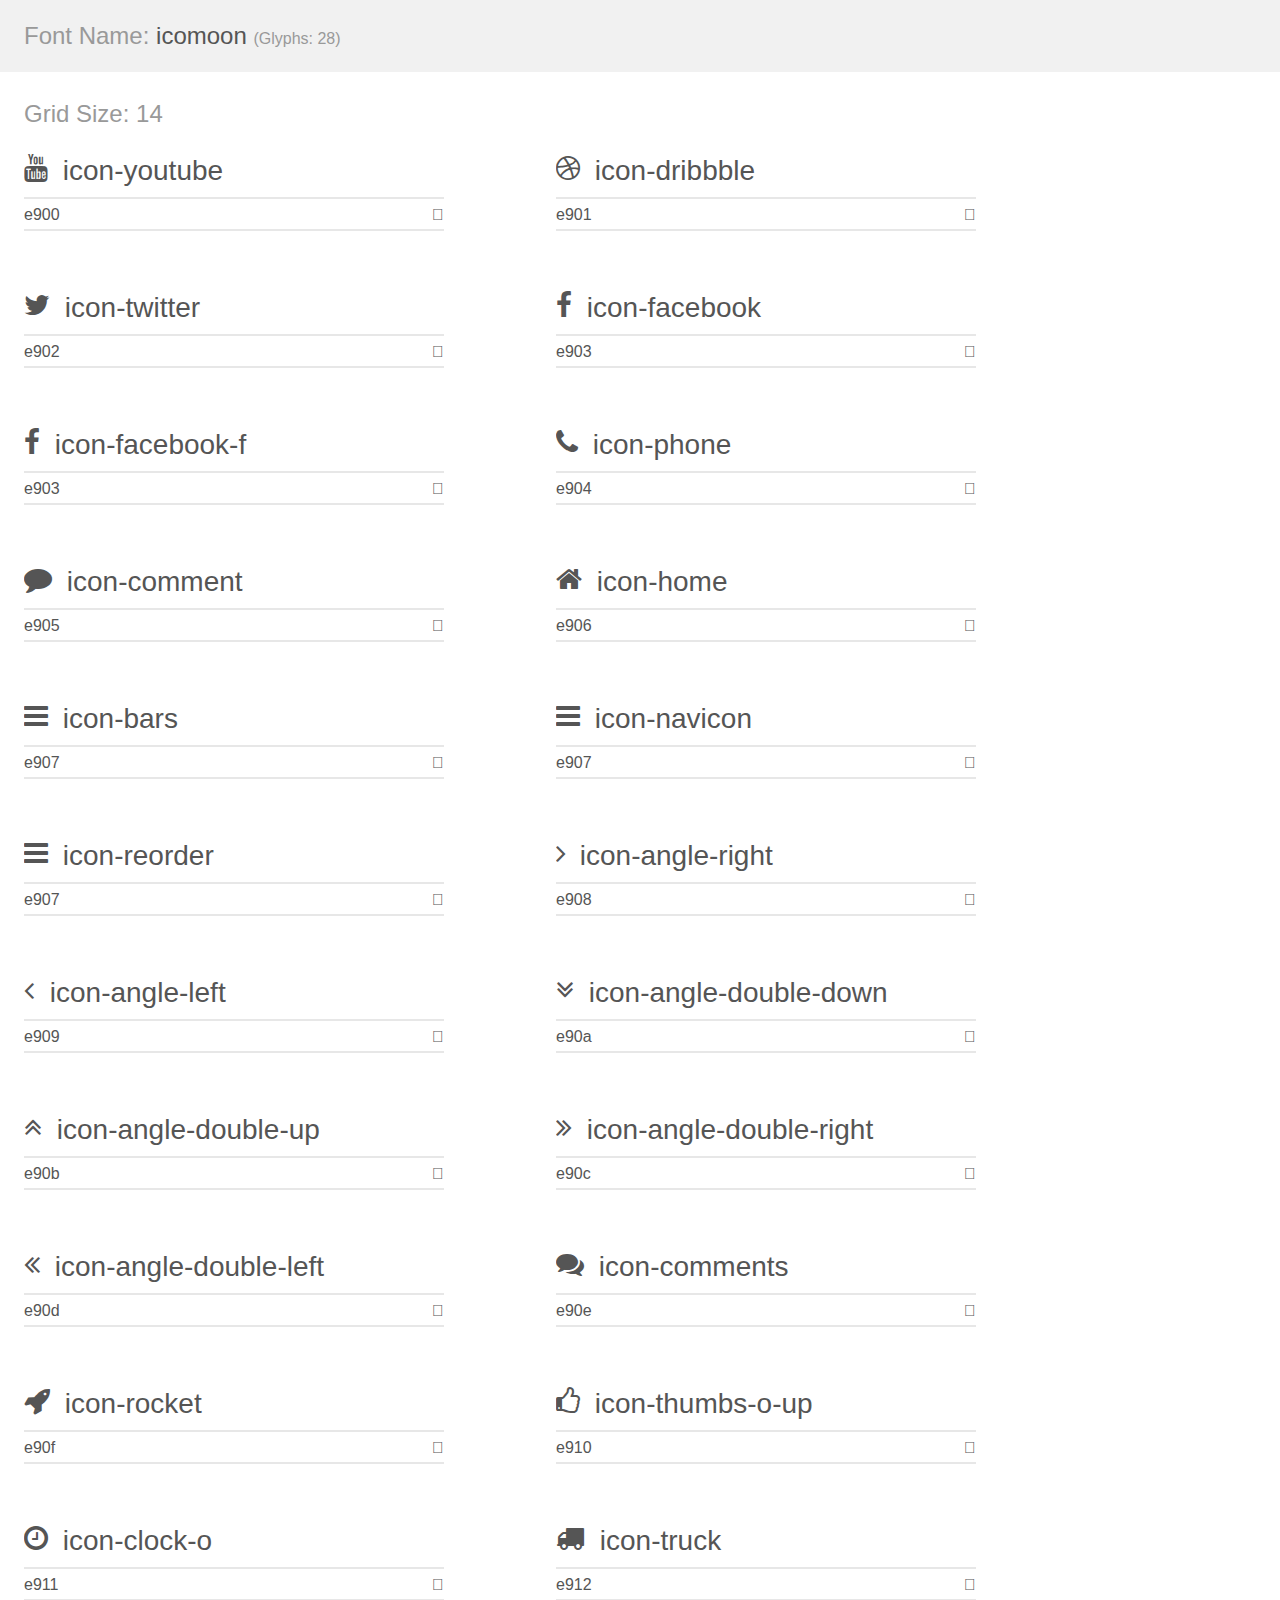
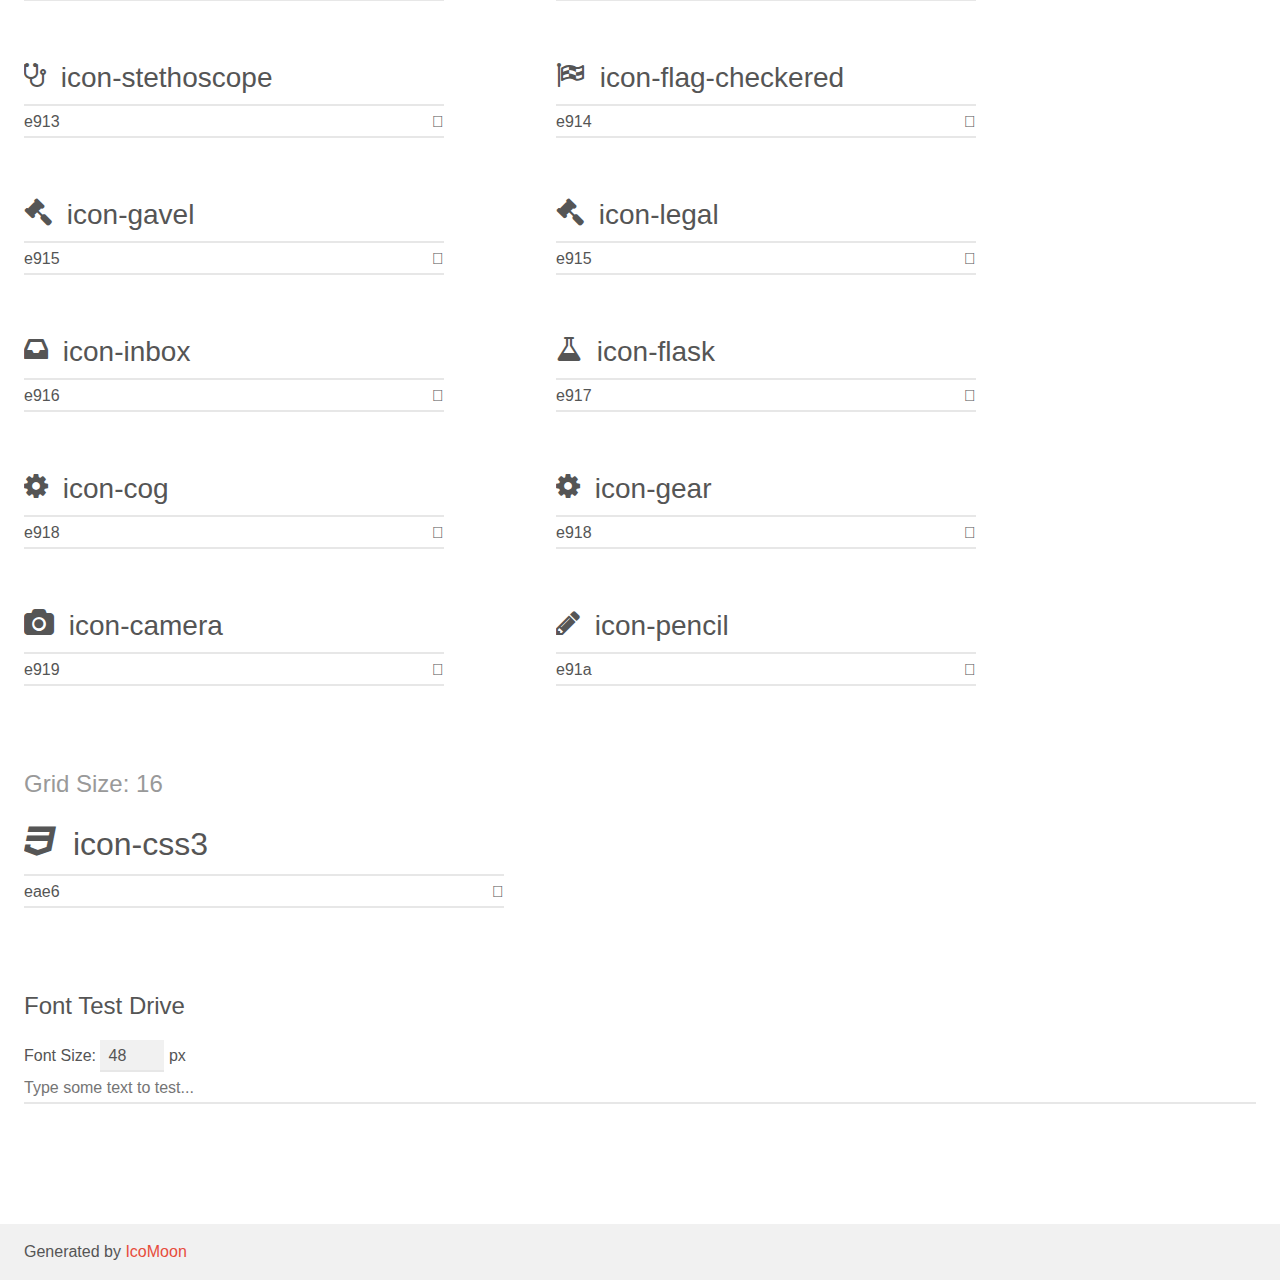
<file: font/demo.html>
<!doctype html>
<html>
<head>
    <meta charset="utf-8">
    <title>IcoMoon Demo</title>
    <meta name="description" content="An Icon Font Generated By IcoMoon.io">
    <meta name="viewport" content="width=device-width, initial-scale=1">
    <link rel="stylesheet" href="demo-files/demo.css">
    <link rel="stylesheet" href="style.css"></head>
<body>
    <div class="bgc1 clearfix">
        <h1 class="mhmm mvm"><span class="fgc1">Font Name:</span> icomoon <small class="fgc1">(Glyphs:&nbsp;28)</small></h1>
    </div>
    <div class="clearfix mhl ptl">
        <h1 class="mvm mtn fgc1">Grid Size: 14</h1>
        <div class="glyph fs1">
            <div class="clearfix bshadow0 pbs">
                <span class="icon-youtube"></span>
                <span class="mls"> icon-youtube</span>
            </div>
            <fieldset class="fs0 size1of1 clearfix hidden-false">
                <input type="text" readonly value="e900" class="unit size1of2" />
                <input type="text" maxlength="1" readonly value="&#xe900;" class="unitRight size1of2 talign-right" />
            </fieldset>
            <div class="fs0 bshadow0 clearfix hidden-true">
                <span class="unit pvs fgc1">liga: </span>
                <input type="text" readonly value="" class="liga unitRight" />
            </div>
        </div>
        <div class="glyph fs1">
            <div class="clearfix bshadow0 pbs">
                <span class="icon-dribbble"></span>
                <span class="mls"> icon-dribbble</span>
            </div>
            <fieldset class="fs0 size1of1 clearfix hidden-false">
                <input type="text" readonly value="e901" class="unit size1of2" />
                <input type="text" maxlength="1" readonly value="&#xe901;" class="unitRight size1of2 talign-right" />
            </fieldset>
            <div class="fs0 bshadow0 clearfix hidden-true">
                <span class="unit pvs fgc1">liga: </span>
                <input type="text" readonly value="" class="liga unitRight" />
            </div>
        </div>
        <div class="glyph fs1">
            <div class="clearfix bshadow0 pbs">
                <span class="icon-twitter"></span>
                <span class="mls"> icon-twitter</span>
            </div>
            <fieldset class="fs0 size1of1 clearfix hidden-false">
                <input type="text" readonly value="e902" class="unit size1of2" />
                <input type="text" maxlength="1" readonly value="&#xe902;" class="unitRight size1of2 talign-right" />
            </fieldset>
            <div class="fs0 bshadow0 clearfix hidden-true">
                <span class="unit pvs fgc1">liga: </span>
                <input type="text" readonly value="" class="liga unitRight" />
            </div>
        </div>
        <div class="glyph fs1">
            <div class="clearfix bshadow0 pbs">
                <span class="icon-facebook"></span>
                <span class="mls"> icon-facebook</span>
            </div>
            <fieldset class="fs0 size1of1 clearfix hidden-false">
                <input type="text" readonly value="e903" class="unit size1of2" />
                <input type="text" maxlength="1" readonly value="&#xe903;" class="unitRight size1of2 talign-right" />
            </fieldset>
            <div class="fs0 bshadow0 clearfix hidden-true">
                <span class="unit pvs fgc1">liga: </span>
                <input type="text" readonly value="" class="liga unitRight" />
            </div>
        </div>
        <div class="glyph fs1">
            <div class="clearfix bshadow0 pbs">
                <span class="icon-facebook-f"></span>
                <span class="mls"> icon-facebook-f</span>
            </div>
            <fieldset class="fs0 size1of1 clearfix hidden-false">
                <input type="text" readonly value="e903" class="unit size1of2" />
                <input type="text" maxlength="1" readonly value="&#xe903;" class="unitRight size1of2 talign-right" />
            </fieldset>
            <div class="fs0 bshadow0 clearfix hidden-true">
                <span class="unit pvs fgc1">liga: </span>
                <input type="text" readonly value="" class="liga unitRight" />
            </div>
        </div>
        <div class="glyph fs1">
            <div class="clearfix bshadow0 pbs">
                <span class="icon-phone"></span>
                <span class="mls"> icon-phone</span>
            </div>
            <fieldset class="fs0 size1of1 clearfix hidden-false">
                <input type="text" readonly value="e904" class="unit size1of2" />
                <input type="text" maxlength="1" readonly value="&#xe904;" class="unitRight size1of2 talign-right" />
            </fieldset>
            <div class="fs0 bshadow0 clearfix hidden-true">
                <span class="unit pvs fgc1">liga: </span>
                <input type="text" readonly value="" class="liga unitRight" />
            </div>
        </div>
        <div class="glyph fs1">
            <div class="clearfix bshadow0 pbs">
                <span class="icon-comment"></span>
                <span class="mls"> icon-comment</span>
            </div>
            <fieldset class="fs0 size1of1 clearfix hidden-false">
                <input type="text" readonly value="e905" class="unit size1of2" />
                <input type="text" maxlength="1" readonly value="&#xe905;" class="unitRight size1of2 talign-right" />
            </fieldset>
            <div class="fs0 bshadow0 clearfix hidden-true">
                <span class="unit pvs fgc1">liga: </span>
                <input type="text" readonly value="" class="liga unitRight" />
            </div>
        </div>
        <div class="glyph fs1">
            <div class="clearfix bshadow0 pbs">
                <span class="icon-home"></span>
                <span class="mls"> icon-home</span>
            </div>
            <fieldset class="fs0 size1of1 clearfix hidden-false">
                <input type="text" readonly value="e906" class="unit size1of2" />
                <input type="text" maxlength="1" readonly value="&#xe906;" class="unitRight size1of2 talign-right" />
            </fieldset>
            <div class="fs0 bshadow0 clearfix hidden-true">
                <span class="unit pvs fgc1">liga: </span>
                <input type="text" readonly value="" class="liga unitRight" />
            </div>
        </div>
        <div class="glyph fs1">
            <div class="clearfix bshadow0 pbs">
                <span class="icon-bars"></span>
                <span class="mls"> icon-bars</span>
            </div>
            <fieldset class="fs0 size1of1 clearfix hidden-false">
                <input type="text" readonly value="e907" class="unit size1of2" />
                <input type="text" maxlength="1" readonly value="&#xe907;" class="unitRight size1of2 talign-right" />
            </fieldset>
            <div class="fs0 bshadow0 clearfix hidden-true">
                <span class="unit pvs fgc1">liga: </span>
                <input type="text" readonly value="" class="liga unitRight" />
            </div>
        </div>
        <div class="glyph fs1">
            <div class="clearfix bshadow0 pbs">
                <span class="icon-navicon"></span>
                <span class="mls"> icon-navicon</span>
            </div>
            <fieldset class="fs0 size1of1 clearfix hidden-false">
                <input type="text" readonly value="e907" class="unit size1of2" />
                <input type="text" maxlength="1" readonly value="&#xe907;" class="unitRight size1of2 talign-right" />
            </fieldset>
            <div class="fs0 bshadow0 clearfix hidden-true">
                <span class="unit pvs fgc1">liga: </span>
                <input type="text" readonly value="" class="liga unitRight" />
            </div>
        </div>
        <div class="glyph fs1">
            <div class="clearfix bshadow0 pbs">
                <span class="icon-reorder"></span>
                <span class="mls"> icon-reorder</span>
            </div>
            <fieldset class="fs0 size1of1 clearfix hidden-false">
                <input type="text" readonly value="e907" class="unit size1of2" />
                <input type="text" maxlength="1" readonly value="&#xe907;" class="unitRight size1of2 talign-right" />
            </fieldset>
            <div class="fs0 bshadow0 clearfix hidden-true">
                <span class="unit pvs fgc1">liga: </span>
                <input type="text" readonly value="" class="liga unitRight" />
            </div>
        </div>
        <div class="glyph fs1">
            <div class="clearfix bshadow0 pbs">
                <span class="icon-angle-right"></span>
                <span class="mls"> icon-angle-right</span>
            </div>
            <fieldset class="fs0 size1of1 clearfix hidden-false">
                <input type="text" readonly value="e908" class="unit size1of2" />
                <input type="text" maxlength="1" readonly value="&#xe908;" class="unitRight size1of2 talign-right" />
            </fieldset>
            <div class="fs0 bshadow0 clearfix hidden-true">
                <span class="unit pvs fgc1">liga: </span>
                <input type="text" readonly value="" class="liga unitRight" />
            </div>
        </div>
        <div class="glyph fs1">
            <div class="clearfix bshadow0 pbs">
                <span class="icon-angle-left"></span>
                <span class="mls"> icon-angle-left</span>
            </div>
            <fieldset class="fs0 size1of1 clearfix hidden-false">
                <input type="text" readonly value="e909" class="unit size1of2" />
                <input type="text" maxlength="1" readonly value="&#xe909;" class="unitRight size1of2 talign-right" />
            </fieldset>
            <div class="fs0 bshadow0 clearfix hidden-true">
                <span class="unit pvs fgc1">liga: </span>
                <input type="text" readonly value="" class="liga unitRight" />
            </div>
        </div>
        <div class="glyph fs1">
            <div class="clearfix bshadow0 pbs">
                <span class="icon-angle-double-down"></span>
                <span class="mls"> icon-angle-double-down</span>
            </div>
            <fieldset class="fs0 size1of1 clearfix hidden-false">
                <input type="text" readonly value="e90a" class="unit size1of2" />
                <input type="text" maxlength="1" readonly value="&#xe90a;" class="unitRight size1of2 talign-right" />
            </fieldset>
            <div class="fs0 bshadow0 clearfix hidden-true">
                <span class="unit pvs fgc1">liga: </span>
                <input type="text" readonly value="" class="liga unitRight" />
            </div>
        </div>
        <div class="glyph fs1">
            <div class="clearfix bshadow0 pbs">
                <span class="icon-angle-double-up"></span>
                <span class="mls"> icon-angle-double-up</span>
            </div>
            <fieldset class="fs0 size1of1 clearfix hidden-false">
                <input type="text" readonly value="e90b" class="unit size1of2" />
                <input type="text" maxlength="1" readonly value="&#xe90b;" class="unitRight size1of2 talign-right" />
            </fieldset>
            <div class="fs0 bshadow0 clearfix hidden-true">
                <span class="unit pvs fgc1">liga: </span>
                <input type="text" readonly value="" class="liga unitRight" />
            </div>
        </div>
        <div class="glyph fs1">
            <div class="clearfix bshadow0 pbs">
                <span class="icon-angle-double-right"></span>
                <span class="mls"> icon-angle-double-right</span>
            </div>
            <fieldset class="fs0 size1of1 clearfix hidden-false">
                <input type="text" readonly value="e90c" class="unit size1of2" />
                <input type="text" maxlength="1" readonly value="&#xe90c;" class="unitRight size1of2 talign-right" />
            </fieldset>
            <div class="fs0 bshadow0 clearfix hidden-true">
                <span class="unit pvs fgc1">liga: </span>
                <input type="text" readonly value="" class="liga unitRight" />
            </div>
        </div>
        <div class="glyph fs1">
            <div class="clearfix bshadow0 pbs">
                <span class="icon-angle-double-left"></span>
                <span class="mls"> icon-angle-double-left</span>
            </div>
            <fieldset class="fs0 size1of1 clearfix hidden-false">
                <input type="text" readonly value="e90d" class="unit size1of2" />
                <input type="text" maxlength="1" readonly value="&#xe90d;" class="unitRight size1of2 talign-right" />
            </fieldset>
            <div class="fs0 bshadow0 clearfix hidden-true">
                <span class="unit pvs fgc1">liga: </span>
                <input type="text" readonly value="" class="liga unitRight" />
            </div>
        </div>
        <div class="glyph fs1">
            <div class="clearfix bshadow0 pbs">
                <span class="icon-comments"></span>
                <span class="mls"> icon-comments</span>
            </div>
            <fieldset class="fs0 size1of1 clearfix hidden-false">
                <input type="text" readonly value="e90e" class="unit size1of2" />
                <input type="text" maxlength="1" readonly value="&#xe90e;" class="unitRight size1of2 talign-right" />
            </fieldset>
            <div class="fs0 bshadow0 clearfix hidden-true">
                <span class="unit pvs fgc1">liga: </span>
                <input type="text" readonly value="" class="liga unitRight" />
            </div>
        </div>
        <div class="glyph fs1">
            <div class="clearfix bshadow0 pbs">
                <span class="icon-rocket"></span>
                <span class="mls"> icon-rocket</span>
            </div>
            <fieldset class="fs0 size1of1 clearfix hidden-false">
                <input type="text" readonly value="e90f" class="unit size1of2" />
                <input type="text" maxlength="1" readonly value="&#xe90f;" class="unitRight size1of2 talign-right" />
            </fieldset>
            <div class="fs0 bshadow0 clearfix hidden-true">
                <span class="unit pvs fgc1">liga: </span>
                <input type="text" readonly value="" class="liga unitRight" />
            </div>
        </div>
        <div class="glyph fs1">
            <div class="clearfix bshadow0 pbs">
                <span class="icon-thumbs-o-up"></span>
                <span class="mls"> icon-thumbs-o-up</span>
            </div>
            <fieldset class="fs0 size1of1 clearfix hidden-false">
                <input type="text" readonly value="e910" class="unit size1of2" />
                <input type="text" maxlength="1" readonly value="&#xe910;" class="unitRight size1of2 talign-right" />
            </fieldset>
            <div class="fs0 bshadow0 clearfix hidden-true">
                <span class="unit pvs fgc1">liga: </span>
                <input type="text" readonly value="" class="liga unitRight" />
            </div>
        </div>
        <div class="glyph fs1">
            <div class="clearfix bshadow0 pbs">
                <span class="icon-clock-o"></span>
                <span class="mls"> icon-clock-o</span>
            </div>
            <fieldset class="fs0 size1of1 clearfix hidden-false">
                <input type="text" readonly value="e911" class="unit size1of2" />
                <input type="text" maxlength="1" readonly value="&#xe911;" class="unitRight size1of2 talign-right" />
            </fieldset>
            <div class="fs0 bshadow0 clearfix hidden-true">
                <span class="unit pvs fgc1">liga: </span>
                <input type="text" readonly value="" class="liga unitRight" />
            </div>
        </div>
        <div class="glyph fs1">
            <div class="clearfix bshadow0 pbs">
                <span class="icon-truck"></span>
                <span class="mls"> icon-truck</span>
            </div>
            <fieldset class="fs0 size1of1 clearfix hidden-false">
                <input type="text" readonly value="e912" class="unit size1of2" />
                <input type="text" maxlength="1" readonly value="&#xe912;" class="unitRight size1of2 talign-right" />
            </fieldset>
            <div class="fs0 bshadow0 clearfix hidden-true">
                <span class="unit pvs fgc1">liga: </span>
                <input type="text" readonly value="" class="liga unitRight" />
            </div>
        </div>
        <div class="glyph fs1">
            <div class="clearfix bshadow0 pbs">
                <span class="icon-stethoscope"></span>
                <span class="mls"> icon-stethoscope</span>
            </div>
            <fieldset class="fs0 size1of1 clearfix hidden-false">
                <input type="text" readonly value="e913" class="unit size1of2" />
                <input type="text" maxlength="1" readonly value="&#xe913;" class="unitRight size1of2 talign-right" />
            </fieldset>
            <div class="fs0 bshadow0 clearfix hidden-true">
                <span class="unit pvs fgc1">liga: </span>
                <input type="text" readonly value="" class="liga unitRight" />
            </div>
        </div>
        <div class="glyph fs1">
            <div class="clearfix bshadow0 pbs">
                <span class="icon-flag-checkered"></span>
                <span class="mls"> icon-flag-checkered</span>
            </div>
            <fieldset class="fs0 size1of1 clearfix hidden-false">
                <input type="text" readonly value="e914" class="unit size1of2" />
                <input type="text" maxlength="1" readonly value="&#xe914;" class="unitRight size1of2 talign-right" />
            </fieldset>
            <div class="fs0 bshadow0 clearfix hidden-true">
                <span class="unit pvs fgc1">liga: </span>
                <input type="text" readonly value="" class="liga unitRight" />
            </div>
        </div>
        <div class="glyph fs1">
            <div class="clearfix bshadow0 pbs">
                <span class="icon-gavel"></span>
                <span class="mls"> icon-gavel</span>
            </div>
            <fieldset class="fs0 size1of1 clearfix hidden-false">
                <input type="text" readonly value="e915" class="unit size1of2" />
                <input type="text" maxlength="1" readonly value="&#xe915;" class="unitRight size1of2 talign-right" />
            </fieldset>
            <div class="fs0 bshadow0 clearfix hidden-true">
                <span class="unit pvs fgc1">liga: </span>
                <input type="text" readonly value="" class="liga unitRight" />
            </div>
        </div>
        <div class="glyph fs1">
            <div class="clearfix bshadow0 pbs">
                <span class="icon-legal"></span>
                <span class="mls"> icon-legal</span>
            </div>
            <fieldset class="fs0 size1of1 clearfix hidden-false">
                <input type="text" readonly value="e915" class="unit size1of2" />
                <input type="text" maxlength="1" readonly value="&#xe915;" class="unitRight size1of2 talign-right" />
            </fieldset>
            <div class="fs0 bshadow0 clearfix hidden-true">
                <span class="unit pvs fgc1">liga: </span>
                <input type="text" readonly value="" class="liga unitRight" />
            </div>
        </div>
        <div class="glyph fs1">
            <div class="clearfix bshadow0 pbs">
                <span class="icon-inbox"></span>
                <span class="mls"> icon-inbox</span>
            </div>
            <fieldset class="fs0 size1of1 clearfix hidden-false">
                <input type="text" readonly value="e916" class="unit size1of2" />
                <input type="text" maxlength="1" readonly value="&#xe916;" class="unitRight size1of2 talign-right" />
            </fieldset>
            <div class="fs0 bshadow0 clearfix hidden-true">
                <span class="unit pvs fgc1">liga: </span>
                <input type="text" readonly value="" class="liga unitRight" />
            </div>
        </div>
        <div class="glyph fs1">
            <div class="clearfix bshadow0 pbs">
                <span class="icon-flask"></span>
                <span class="mls"> icon-flask</span>
            </div>
            <fieldset class="fs0 size1of1 clearfix hidden-false">
                <input type="text" readonly value="e917" class="unit size1of2" />
                <input type="text" maxlength="1" readonly value="&#xe917;" class="unitRight size1of2 talign-right" />
            </fieldset>
            <div class="fs0 bshadow0 clearfix hidden-true">
                <span class="unit pvs fgc1">liga: </span>
                <input type="text" readonly value="" class="liga unitRight" />
            </div>
        </div>
        <div class="glyph fs1">
            <div class="clearfix bshadow0 pbs">
                <span class="icon-cog"></span>
                <span class="mls"> icon-cog</span>
            </div>
            <fieldset class="fs0 size1of1 clearfix hidden-false">
                <input type="text" readonly value="e918" class="unit size1of2" />
                <input type="text" maxlength="1" readonly value="&#xe918;" class="unitRight size1of2 talign-right" />
            </fieldset>
            <div class="fs0 bshadow0 clearfix hidden-true">
                <span class="unit pvs fgc1">liga: </span>
                <input type="text" readonly value="" class="liga unitRight" />
            </div>
        </div>
        <div class="glyph fs1">
            <div class="clearfix bshadow0 pbs">
                <span class="icon-gear"></span>
                <span class="mls"> icon-gear</span>
            </div>
            <fieldset class="fs0 size1of1 clearfix hidden-false">
                <input type="text" readonly value="e918" class="unit size1of2" />
                <input type="text" maxlength="1" readonly value="&#xe918;" class="unitRight size1of2 talign-right" />
            </fieldset>
            <div class="fs0 bshadow0 clearfix hidden-true">
                <span class="unit pvs fgc1">liga: </span>
                <input type="text" readonly value="" class="liga unitRight" />
            </div>
        </div>
        <div class="glyph fs1">
            <div class="clearfix bshadow0 pbs">
                <span class="icon-camera"></span>
                <span class="mls"> icon-camera</span>
            </div>
            <fieldset class="fs0 size1of1 clearfix hidden-false">
                <input type="text" readonly value="e919" class="unit size1of2" />
                <input type="text" maxlength="1" readonly value="&#xe919;" class="unitRight size1of2 talign-right" />
            </fieldset>
            <div class="fs0 bshadow0 clearfix hidden-true">
                <span class="unit pvs fgc1">liga: </span>
                <input type="text" readonly value="" class="liga unitRight" />
            </div>
        </div>
        <div class="glyph fs1">
            <div class="clearfix bshadow0 pbs">
                <span class="icon-pencil"></span>
                <span class="mls"> icon-pencil</span>
            </div>
            <fieldset class="fs0 size1of1 clearfix hidden-false">
                <input type="text" readonly value="e91a" class="unit size1of2" />
                <input type="text" maxlength="1" readonly value="&#xe91a;" class="unitRight size1of2 talign-right" />
            </fieldset>
            <div class="fs0 bshadow0 clearfix hidden-true">
                <span class="unit pvs fgc1">liga: </span>
                <input type="text" readonly value="" class="liga unitRight" />
            </div>
        </div>
    </div>
    <div class="clearfix mhl ptl">
        <h1 class="mvm mtn fgc1">Grid Size: 16</h1>
        <div class="glyph fs2">
            <div class="clearfix bshadow0 pbs">
                <span class="icon-css3"></span>
                <span class="mls"> icon-css3</span>
            </div>
            <fieldset class="fs0 size1of1 clearfix hidden-false">
                <input type="text" readonly value="eae6" class="unit size1of2" />
                <input type="text" maxlength="1" readonly value="&#xeae6;" class="unitRight size1of2 talign-right" />
            </fieldset>
            <div class="fs0 bshadow0 clearfix hidden-true">
                <span class="unit pvs fgc1">liga: </span>
                <input type="text" readonly value="css3, w3c3" class="liga unitRight" />
            </div>
        </div>
    </div>

    <!--[if gt IE 8]><!-->
    <div class="mhl clearfix mbl">
        <h1>Font Test Drive</h1>
        <label>
            Font Size: <input id="fontSize" type="number" class="textbox0 mbm"
            min="8" value="48" />
            px
        </label>
        <input id="testText" type="text" class="phl size1of1 mvl"
        placeholder="Type some text to test..." value=""/>
        <div id="testDrive" class="icon-" style="font-family: icomoon">&nbsp;
        </div>
    </div>
    <!--<![endif]-->
    <div class="bgc1 clearfix">
        <p class="mhl">Generated by <a href="https://icomoon.io/app">IcoMoon</a></p>
    </div>

    <script src="demo-files/demo.js"></script>
</body>
</html>
</file>
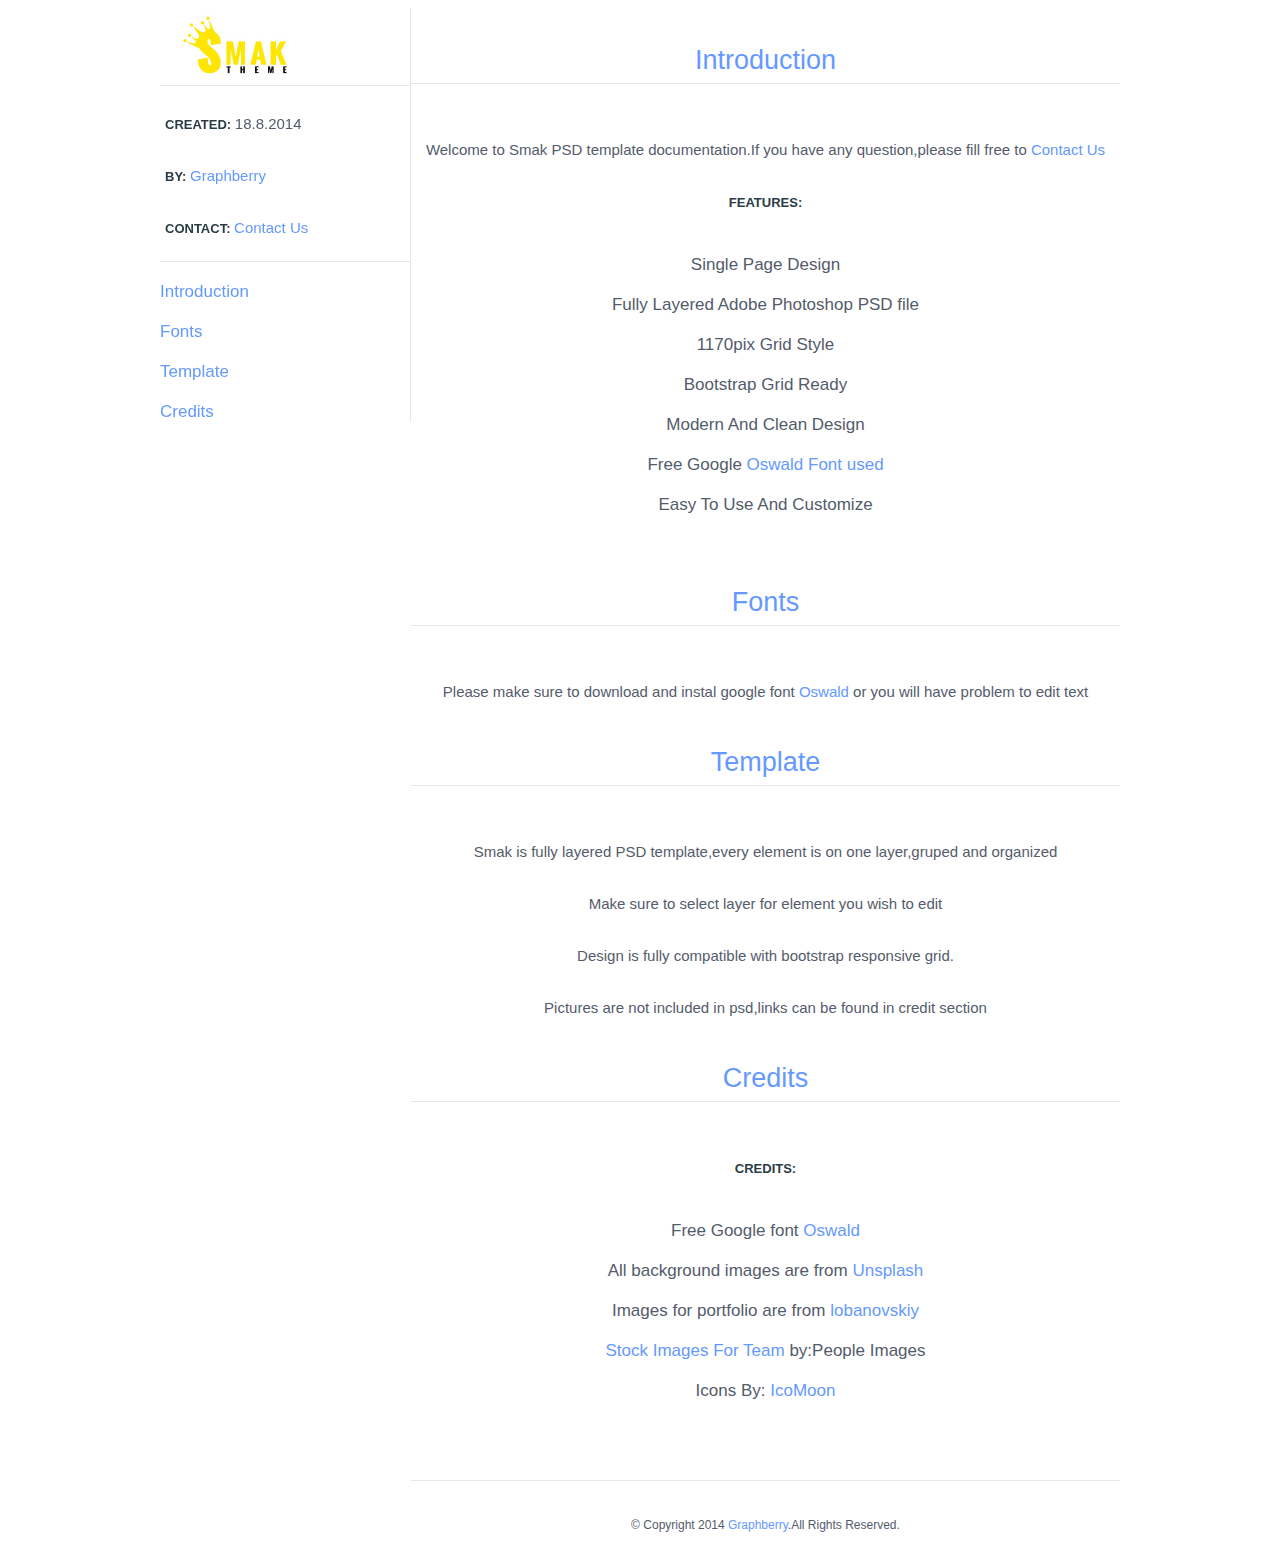
<file: Help/Help/Help.html>
<!DOCTYPE html>
<html>
<head>
	<meta charset="utf-8">
	<title>Smak Help Page</title>
    <link rel="stylesheet" href="assets/style.css">
</head>
<body>
	<div class="container">
		<div class="side">
			<div class="info">
				<a href="http://www.graphberry.com"><img src="assets/logo.png"></a>
				<p><b>CREATED: </b> 18.8.2014</p>
				<p><b>BY: </b><a href="http://www.graphberry.com"> Graphberry</a></p>
				<p><b>CONTACT: </b><a href="http://www.graphberry.com/pages/contact"> Contact Us</a></p>
			</div>
			<div class="menu">
				<li>
					<a href="#1">Introduction</a>
				</li>
				<li>
					<a href="#2">Fonts</a>
				</li>
				<li>
					<a href="#3">Template</a>
				</li>
				<li>
					<a href="#4">Credits</a>	
				</li>
			</div>
		</div>
		<div class="content">
			<div id="1">
			    <p class="title">Introduction</p>
				<div class="intro-info">
					<p>Welcome to Smak PSD template documentation.If you have any question,please fill free to <a href="http://www.graphberry.com/pages/contact">Contact Us</a></p>
				<p><b>FEATURES: </b> 
					<li>Single Page Design</li>
					<li>Fully Layered Adobe Photoshop PSD file</li>
					<li>1170pix Grid Style</li>
					<li>Bootstrap Grid Ready</li>
					<li>Modern And Clean Design</li>
					<li>Free Google <a href="http://www.google.com/fonts/specimen/Oswald">Oswald Font used</a></li>
					<li>Easy To Use And Customize</li>
				</p>
				</div>
		    </div>
			
			<div id="2">
			    <p class="title">Fonts</p>
				<div class="intro-info">
					<p>Please make sure to download and instal google font <a href="http://www.google.com/fonts/specimen/Oswald">Oswald</a> or you will have problem to edit text</p>
				</div>
		    </div>
			
			<div id="3">
			    <p class="title">Template</p>
				<div class="intro-info">
					<p>Smak is fully layered PSD template,every element is on one layer,gruped and organized</p>
					<p>Make sure to select layer for element you wish to edit</p>
					<p>Design is fully compatible with bootstrap responsive grid.</p>
                    <p>Pictures are not included in psd,links can be found in credit section</p>
				</div>
		    </div>
			
			<div id="4">
			    <p class="title">Credits</p>
				<div class="intro-info">
					<p><b>CREDITS:</b>
						<li>Free Google font <a href="http://www.google.com/fonts/specimen/Oswald">Oswald</a></li>
						<li>All background images are from <a href="http://unsplash.com/">Unsplash</a></li>
						<li>Images for portfolio are from <a href="http://dribbble.com/lobanovskiy">lobanovskiy</a></li>
						<li><a href="http://peopleimages.com/">Stock Images For Team </a> by:People Images</li>
     					<li>Icons By: <a href="http://icomoon.io/#preview-free">IcoMoon </a></li>
                    </p>
				</div>
		    </div>
			
			<div>
				<p class="title"></p>
				<div class="footer">
					<p>© Copyright 2014 <a href="http://www.graphberry.com">Graphberry</a>.All Rights Reserved.</p>
				</div>
			</div>
		</div>
	</div>






</body>
</html>
</file>
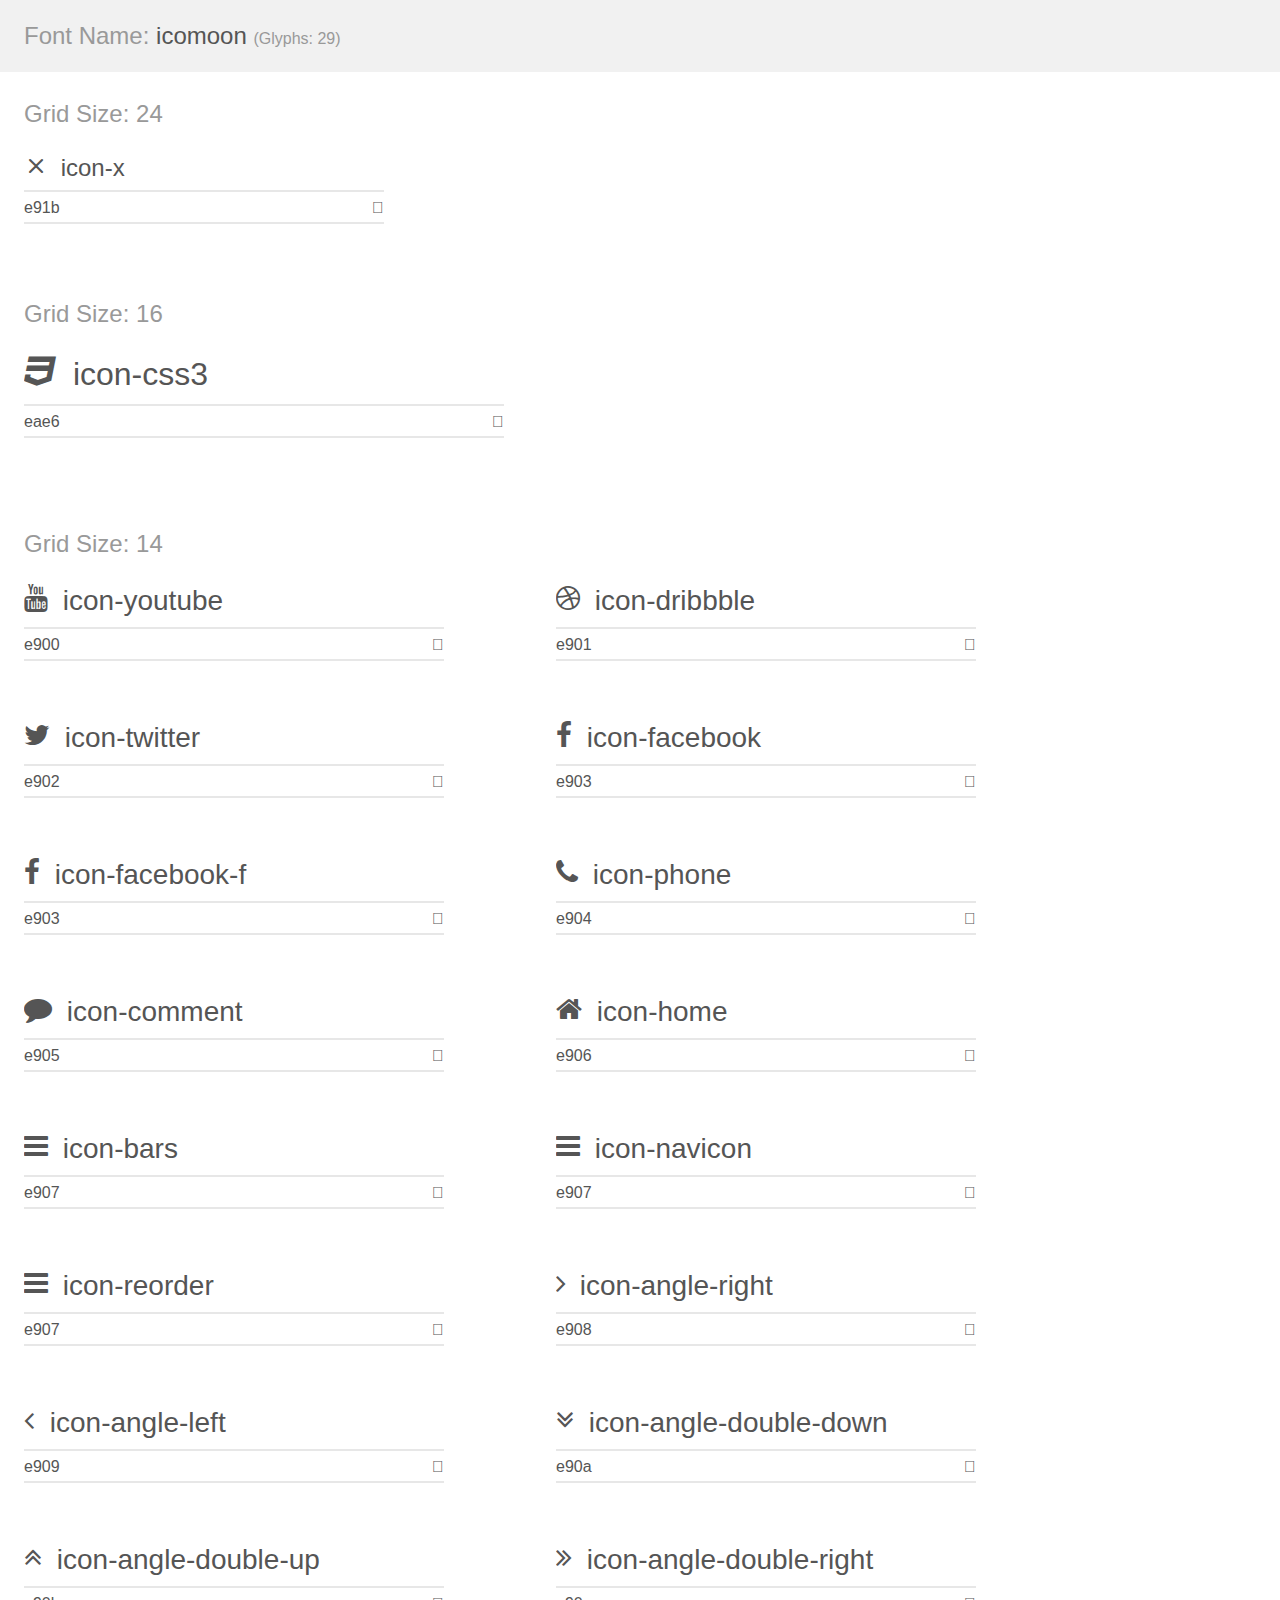
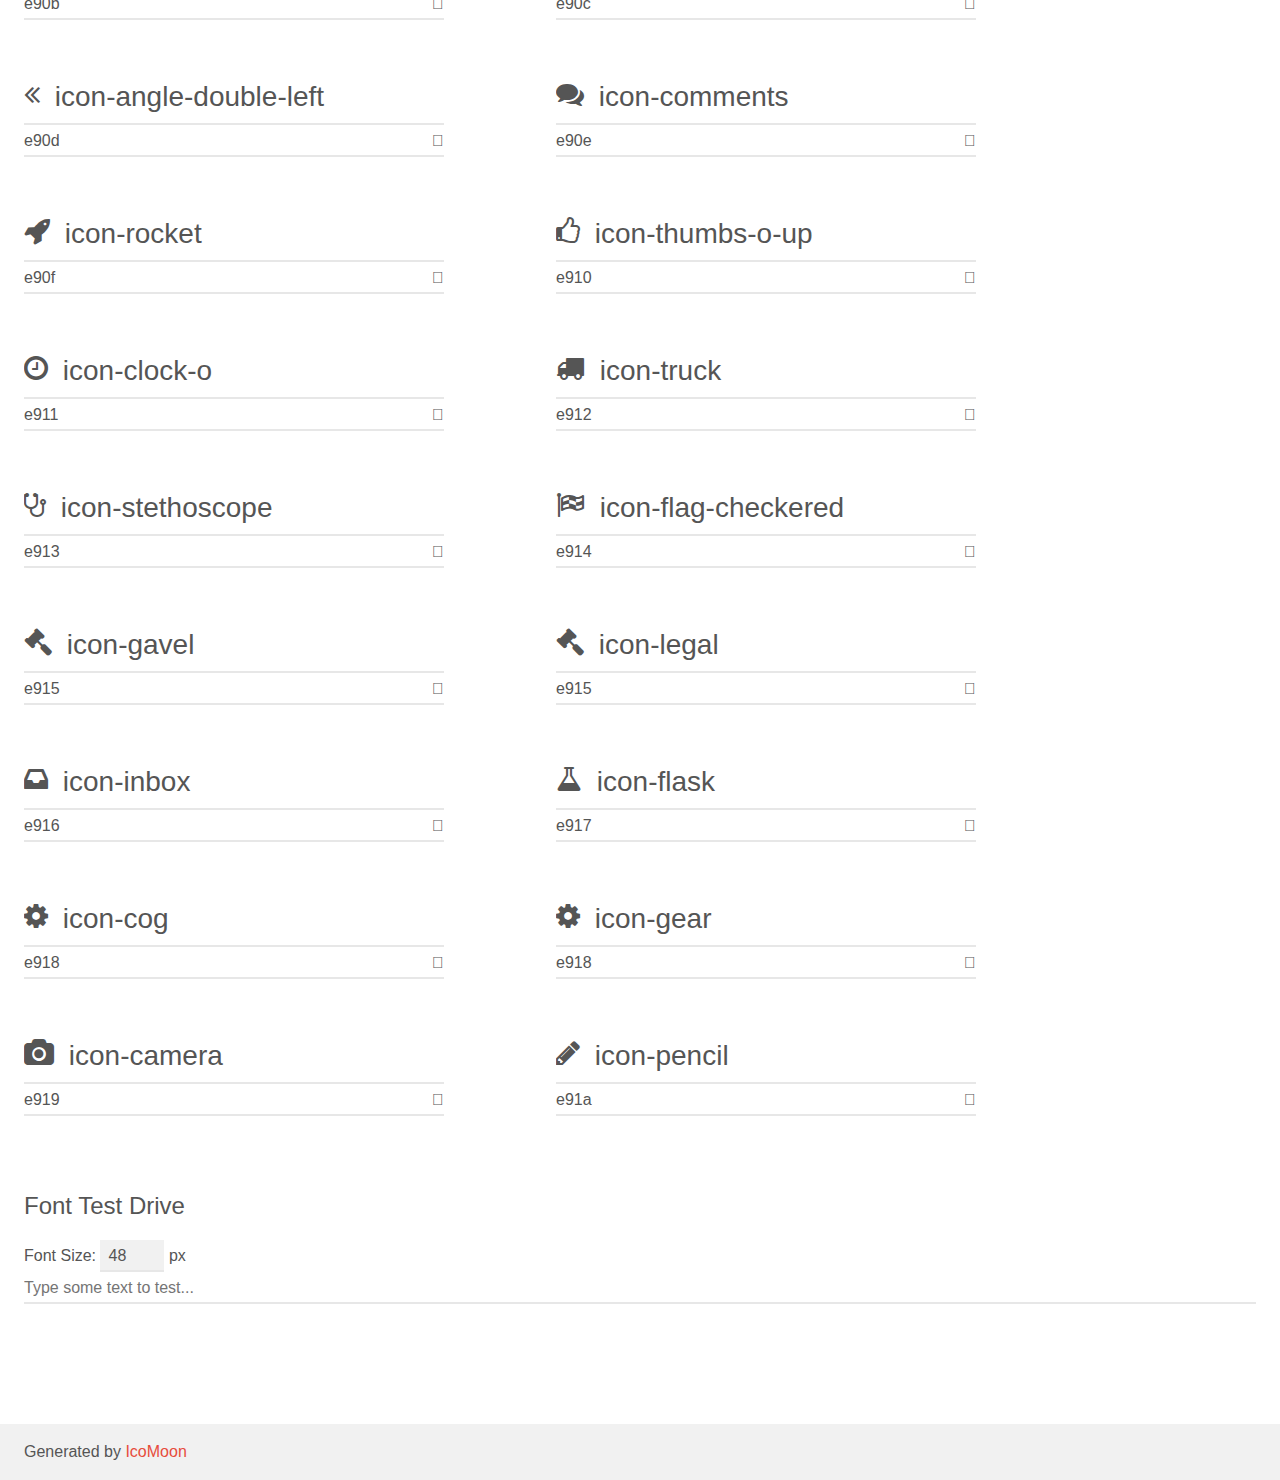
<file: src/font/demo.html>
<!doctype html>
<html>
<head>
    <meta charset="utf-8">
    <title>IcoMoon Demo</title>
    <meta name="description" content="An Icon Font Generated By IcoMoon.io">
    <meta name="viewport" content="width=device-width, initial-scale=1">
    <link rel="stylesheet" href="demo-files/demo.css">
    <link rel="stylesheet" href="style.css"></head>
<body>
    <div class="bgc1 clearfix">
        <h1 class="mhmm mvm"><span class="fgc1">Font Name:</span> icomoon <small class="fgc1">(Glyphs:&nbsp;29)</small></h1>
    </div>
    <div class="clearfix mhl ptl">
        <h1 class="mvm mtn fgc1">Grid Size: 24</h1>
        <div class="glyph fs1">
            <div class="clearfix bshadow0 pbs">
                <span class="icon-x"></span>
                <span class="mls"> icon-x</span>
            </div>
            <fieldset class="fs0 size1of1 clearfix hidden-false">
                <input type="text" readonly value="e91b" class="unit size1of2" />
                <input type="text" maxlength="1" readonly value="&#xe91b;" class="unitRight size1of2 talign-right" />
            </fieldset>
            <div class="fs0 bshadow0 clearfix hidden-true">
                <span class="unit pvs fgc1">liga: </span>
                <input type="text" readonly value="" class="liga unitRight" />
            </div>
        </div>
    </div>
    <div class="clearfix mhl ptl">
        <h1 class="mvm mtn fgc1">Grid Size: 16</h1>
        <div class="glyph fs2">
            <div class="clearfix bshadow0 pbs">
                <span class="icon-css3"></span>
                <span class="mls"> icon-css3</span>
            </div>
            <fieldset class="fs0 size1of1 clearfix hidden-false">
                <input type="text" readonly value="eae6" class="unit size1of2" />
                <input type="text" maxlength="1" readonly value="&#xeae6;" class="unitRight size1of2 talign-right" />
            </fieldset>
            <div class="fs0 bshadow0 clearfix hidden-true">
                <span class="unit pvs fgc1">liga: </span>
                <input type="text" readonly value="css3, w3c3" class="liga unitRight" />
            </div>
        </div>
    </div>
    <div class="clearfix mhl ptl">
        <h1 class="mvm mtn fgc1">Grid Size: 14</h1>
        <div class="glyph fs3">
            <div class="clearfix bshadow0 pbs">
                <span class="icon-youtube"></span>
                <span class="mls"> icon-youtube</span>
            </div>
            <fieldset class="fs0 size1of1 clearfix hidden-false">
                <input type="text" readonly value="e900" class="unit size1of2" />
                <input type="text" maxlength="1" readonly value="&#xe900;" class="unitRight size1of2 talign-right" />
            </fieldset>
            <div class="fs0 bshadow0 clearfix hidden-true">
                <span class="unit pvs fgc1">liga: </span>
                <input type="text" readonly value="" class="liga unitRight" />
            </div>
        </div>
        <div class="glyph fs3">
            <div class="clearfix bshadow0 pbs">
                <span class="icon-dribbble"></span>
                <span class="mls"> icon-dribbble</span>
            </div>
            <fieldset class="fs0 size1of1 clearfix hidden-false">
                <input type="text" readonly value="e901" class="unit size1of2" />
                <input type="text" maxlength="1" readonly value="&#xe901;" class="unitRight size1of2 talign-right" />
            </fieldset>
            <div class="fs0 bshadow0 clearfix hidden-true">
                <span class="unit pvs fgc1">liga: </span>
                <input type="text" readonly value="" class="liga unitRight" />
            </div>
        </div>
        <div class="glyph fs3">
            <div class="clearfix bshadow0 pbs">
                <span class="icon-twitter"></span>
                <span class="mls"> icon-twitter</span>
            </div>
            <fieldset class="fs0 size1of1 clearfix hidden-false">
                <input type="text" readonly value="e902" class="unit size1of2" />
                <input type="text" maxlength="1" readonly value="&#xe902;" class="unitRight size1of2 talign-right" />
            </fieldset>
            <div class="fs0 bshadow0 clearfix hidden-true">
                <span class="unit pvs fgc1">liga: </span>
                <input type="text" readonly value="" class="liga unitRight" />
            </div>
        </div>
        <div class="glyph fs3">
            <div class="clearfix bshadow0 pbs">
                <span class="icon-facebook"></span>
                <span class="mls"> icon-facebook</span>
            </div>
            <fieldset class="fs0 size1of1 clearfix hidden-false">
                <input type="text" readonly value="e903" class="unit size1of2" />
                <input type="text" maxlength="1" readonly value="&#xe903;" class="unitRight size1of2 talign-right" />
            </fieldset>
            <div class="fs0 bshadow0 clearfix hidden-true">
                <span class="unit pvs fgc1">liga: </span>
                <input type="text" readonly value="" class="liga unitRight" />
            </div>
        </div>
        <div class="glyph fs3">
            <div class="clearfix bshadow0 pbs">
                <span class="icon-facebook-f"></span>
                <span class="mls"> icon-facebook-f</span>
            </div>
            <fieldset class="fs0 size1of1 clearfix hidden-false">
                <input type="text" readonly value="e903" class="unit size1of2" />
                <input type="text" maxlength="1" readonly value="&#xe903;" class="unitRight size1of2 talign-right" />
            </fieldset>
            <div class="fs0 bshadow0 clearfix hidden-true">
                <span class="unit pvs fgc1">liga: </span>
                <input type="text" readonly value="" class="liga unitRight" />
            </div>
        </div>
        <div class="glyph fs3">
            <div class="clearfix bshadow0 pbs">
                <span class="icon-phone"></span>
                <span class="mls"> icon-phone</span>
            </div>
            <fieldset class="fs0 size1of1 clearfix hidden-false">
                <input type="text" readonly value="e904" class="unit size1of2" />
                <input type="text" maxlength="1" readonly value="&#xe904;" class="unitRight size1of2 talign-right" />
            </fieldset>
            <div class="fs0 bshadow0 clearfix hidden-true">
                <span class="unit pvs fgc1">liga: </span>
                <input type="text" readonly value="" class="liga unitRight" />
            </div>
        </div>
        <div class="glyph fs3">
            <div class="clearfix bshadow0 pbs">
                <span class="icon-comment"></span>
                <span class="mls"> icon-comment</span>
            </div>
            <fieldset class="fs0 size1of1 clearfix hidden-false">
                <input type="text" readonly value="e905" class="unit size1of2" />
                <input type="text" maxlength="1" readonly value="&#xe905;" class="unitRight size1of2 talign-right" />
            </fieldset>
            <div class="fs0 bshadow0 clearfix hidden-true">
                <span class="unit pvs fgc1">liga: </span>
                <input type="text" readonly value="" class="liga unitRight" />
            </div>
        </div>
        <div class="glyph fs3">
            <div class="clearfix bshadow0 pbs">
                <span class="icon-home"></span>
                <span class="mls"> icon-home</span>
            </div>
            <fieldset class="fs0 size1of1 clearfix hidden-false">
                <input type="text" readonly value="e906" class="unit size1of2" />
                <input type="text" maxlength="1" readonly value="&#xe906;" class="unitRight size1of2 talign-right" />
            </fieldset>
            <div class="fs0 bshadow0 clearfix hidden-true">
                <span class="unit pvs fgc1">liga: </span>
                <input type="text" readonly value="" class="liga unitRight" />
            </div>
        </div>
        <div class="glyph fs3">
            <div class="clearfix bshadow0 pbs">
                <span class="icon-bars"></span>
                <span class="mls"> icon-bars</span>
            </div>
            <fieldset class="fs0 size1of1 clearfix hidden-false">
                <input type="text" readonly value="e907" class="unit size1of2" />
                <input type="text" maxlength="1" readonly value="&#xe907;" class="unitRight size1of2 talign-right" />
            </fieldset>
            <div class="fs0 bshadow0 clearfix hidden-true">
                <span class="unit pvs fgc1">liga: </span>
                <input type="text" readonly value="" class="liga unitRight" />
            </div>
        </div>
        <div class="glyph fs3">
            <div class="clearfix bshadow0 pbs">
                <span class="icon-navicon"></span>
                <span class="mls"> icon-navicon</span>
            </div>
            <fieldset class="fs0 size1of1 clearfix hidden-false">
                <input type="text" readonly value="e907" class="unit size1of2" />
                <input type="text" maxlength="1" readonly value="&#xe907;" class="unitRight size1of2 talign-right" />
            </fieldset>
            <div class="fs0 bshadow0 clearfix hidden-true">
                <span class="unit pvs fgc1">liga: </span>
                <input type="text" readonly value="" class="liga unitRight" />
            </div>
        </div>
        <div class="glyph fs3">
            <div class="clearfix bshadow0 pbs">
                <span class="icon-reorder"></span>
                <span class="mls"> icon-reorder</span>
            </div>
            <fieldset class="fs0 size1of1 clearfix hidden-false">
                <input type="text" readonly value="e907" class="unit size1of2" />
                <input type="text" maxlength="1" readonly value="&#xe907;" class="unitRight size1of2 talign-right" />
            </fieldset>
            <div class="fs0 bshadow0 clearfix hidden-true">
                <span class="unit pvs fgc1">liga: </span>
                <input type="text" readonly value="" class="liga unitRight" />
            </div>
        </div>
        <div class="glyph fs3">
            <div class="clearfix bshadow0 pbs">
                <span class="icon-angle-right"></span>
                <span class="mls"> icon-angle-right</span>
            </div>
            <fieldset class="fs0 size1of1 clearfix hidden-false">
                <input type="text" readonly value="e908" class="unit size1of2" />
                <input type="text" maxlength="1" readonly value="&#xe908;" class="unitRight size1of2 talign-right" />
            </fieldset>
            <div class="fs0 bshadow0 clearfix hidden-true">
                <span class="unit pvs fgc1">liga: </span>
                <input type="text" readonly value="" class="liga unitRight" />
            </div>
        </div>
        <div class="glyph fs3">
            <div class="clearfix bshadow0 pbs">
                <span class="icon-angle-left"></span>
                <span class="mls"> icon-angle-left</span>
            </div>
            <fieldset class="fs0 size1of1 clearfix hidden-false">
                <input type="text" readonly value="e909" class="unit size1of2" />
                <input type="text" maxlength="1" readonly value="&#xe909;" class="unitRight size1of2 talign-right" />
            </fieldset>
            <div class="fs0 bshadow0 clearfix hidden-true">
                <span class="unit pvs fgc1">liga: </span>
                <input type="text" readonly value="" class="liga unitRight" />
            </div>
        </div>
        <div class="glyph fs3">
            <div class="clearfix bshadow0 pbs">
                <span class="icon-angle-double-down"></span>
                <span class="mls"> icon-angle-double-down</span>
            </div>
            <fieldset class="fs0 size1of1 clearfix hidden-false">
                <input type="text" readonly value="e90a" class="unit size1of2" />
                <input type="text" maxlength="1" readonly value="&#xe90a;" class="unitRight size1of2 talign-right" />
            </fieldset>
            <div class="fs0 bshadow0 clearfix hidden-true">
                <span class="unit pvs fgc1">liga: </span>
                <input type="text" readonly value="" class="liga unitRight" />
            </div>
        </div>
        <div class="glyph fs3">
            <div class="clearfix bshadow0 pbs">
                <span class="icon-angle-double-up"></span>
                <span class="mls"> icon-angle-double-up</span>
            </div>
            <fieldset class="fs0 size1of1 clearfix hidden-false">
                <input type="text" readonly value="e90b" class="unit size1of2" />
                <input type="text" maxlength="1" readonly value="&#xe90b;" class="unitRight size1of2 talign-right" />
            </fieldset>
            <div class="fs0 bshadow0 clearfix hidden-true">
                <span class="unit pvs fgc1">liga: </span>
                <input type="text" readonly value="" class="liga unitRight" />
            </div>
        </div>
        <div class="glyph fs3">
            <div class="clearfix bshadow0 pbs">
                <span class="icon-angle-double-right"></span>
                <span class="mls"> icon-angle-double-right</span>
            </div>
            <fieldset class="fs0 size1of1 clearfix hidden-false">
                <input type="text" readonly value="e90c" class="unit size1of2" />
                <input type="text" maxlength="1" readonly value="&#xe90c;" class="unitRight size1of2 talign-right" />
            </fieldset>
            <div class="fs0 bshadow0 clearfix hidden-true">
                <span class="unit pvs fgc1">liga: </span>
                <input type="text" readonly value="" class="liga unitRight" />
            </div>
        </div>
        <div class="glyph fs3">
            <div class="clearfix bshadow0 pbs">
                <span class="icon-angle-double-left"></span>
                <span class="mls"> icon-angle-double-left</span>
            </div>
            <fieldset class="fs0 size1of1 clearfix hidden-false">
                <input type="text" readonly value="e90d" class="unit size1of2" />
                <input type="text" maxlength="1" readonly value="&#xe90d;" class="unitRight size1of2 talign-right" />
            </fieldset>
            <div class="fs0 bshadow0 clearfix hidden-true">
                <span class="unit pvs fgc1">liga: </span>
                <input type="text" readonly value="" class="liga unitRight" />
            </div>
        </div>
        <div class="glyph fs3">
            <div class="clearfix bshadow0 pbs">
                <span class="icon-comments"></span>
                <span class="mls"> icon-comments</span>
            </div>
            <fieldset class="fs0 size1of1 clearfix hidden-false">
                <input type="text" readonly value="e90e" class="unit size1of2" />
                <input type="text" maxlength="1" readonly value="&#xe90e;" class="unitRight size1of2 talign-right" />
            </fieldset>
            <div class="fs0 bshadow0 clearfix hidden-true">
                <span class="unit pvs fgc1">liga: </span>
                <input type="text" readonly value="" class="liga unitRight" />
            </div>
        </div>
        <div class="glyph fs3">
            <div class="clearfix bshadow0 pbs">
                <span class="icon-rocket"></span>
                <span class="mls"> icon-rocket</span>
            </div>
            <fieldset class="fs0 size1of1 clearfix hidden-false">
                <input type="text" readonly value="e90f" class="unit size1of2" />
                <input type="text" maxlength="1" readonly value="&#xe90f;" class="unitRight size1of2 talign-right" />
            </fieldset>
            <div class="fs0 bshadow0 clearfix hidden-true">
                <span class="unit pvs fgc1">liga: </span>
                <input type="text" readonly value="" class="liga unitRight" />
            </div>
        </div>
        <div class="glyph fs3">
            <div class="clearfix bshadow0 pbs">
                <span class="icon-thumbs-o-up"></span>
                <span class="mls"> icon-thumbs-o-up</span>
            </div>
            <fieldset class="fs0 size1of1 clearfix hidden-false">
                <input type="text" readonly value="e910" class="unit size1of2" />
                <input type="text" maxlength="1" readonly value="&#xe910;" class="unitRight size1of2 talign-right" />
            </fieldset>
            <div class="fs0 bshadow0 clearfix hidden-true">
                <span class="unit pvs fgc1">liga: </span>
                <input type="text" readonly value="" class="liga unitRight" />
            </div>
        </div>
        <div class="glyph fs3">
            <div class="clearfix bshadow0 pbs">
                <span class="icon-clock-o"></span>
                <span class="mls"> icon-clock-o</span>
            </div>
            <fieldset class="fs0 size1of1 clearfix hidden-false">
                <input type="text" readonly value="e911" class="unit size1of2" />
                <input type="text" maxlength="1" readonly value="&#xe911;" class="unitRight size1of2 talign-right" />
            </fieldset>
            <div class="fs0 bshadow0 clearfix hidden-true">
                <span class="unit pvs fgc1">liga: </span>
                <input type="text" readonly value="" class="liga unitRight" />
            </div>
        </div>
        <div class="glyph fs3">
            <div class="clearfix bshadow0 pbs">
                <span class="icon-truck"></span>
                <span class="mls"> icon-truck</span>
            </div>
            <fieldset class="fs0 size1of1 clearfix hidden-false">
                <input type="text" readonly value="e912" class="unit size1of2" />
                <input type="text" maxlength="1" readonly value="&#xe912;" class="unitRight size1of2 talign-right" />
            </fieldset>
            <div class="fs0 bshadow0 clearfix hidden-true">
                <span class="unit pvs fgc1">liga: </span>
                <input type="text" readonly value="" class="liga unitRight" />
            </div>
        </div>
        <div class="glyph fs3">
            <div class="clearfix bshadow0 pbs">
                <span class="icon-stethoscope"></span>
                <span class="mls"> icon-stethoscope</span>
            </div>
            <fieldset class="fs0 size1of1 clearfix hidden-false">
                <input type="text" readonly value="e913" class="unit size1of2" />
                <input type="text" maxlength="1" readonly value="&#xe913;" class="unitRight size1of2 talign-right" />
            </fieldset>
            <div class="fs0 bshadow0 clearfix hidden-true">
                <span class="unit pvs fgc1">liga: </span>
                <input type="text" readonly value="" class="liga unitRight" />
            </div>
        </div>
        <div class="glyph fs3">
            <div class="clearfix bshadow0 pbs">
                <span class="icon-flag-checkered"></span>
                <span class="mls"> icon-flag-checkered</span>
            </div>
            <fieldset class="fs0 size1of1 clearfix hidden-false">
                <input type="text" readonly value="e914" class="unit size1of2" />
                <input type="text" maxlength="1" readonly value="&#xe914;" class="unitRight size1of2 talign-right" />
            </fieldset>
            <div class="fs0 bshadow0 clearfix hidden-true">
                <span class="unit pvs fgc1">liga: </span>
                <input type="text" readonly value="" class="liga unitRight" />
            </div>
        </div>
        <div class="glyph fs3">
            <div class="clearfix bshadow0 pbs">
                <span class="icon-gavel"></span>
                <span class="mls"> icon-gavel</span>
            </div>
            <fieldset class="fs0 size1of1 clearfix hidden-false">
                <input type="text" readonly value="e915" class="unit size1of2" />
                <input type="text" maxlength="1" readonly value="&#xe915;" class="unitRight size1of2 talign-right" />
            </fieldset>
            <div class="fs0 bshadow0 clearfix hidden-true">
                <span class="unit pvs fgc1">liga: </span>
                <input type="text" readonly value="" class="liga unitRight" />
            </div>
        </div>
        <div class="glyph fs3">
            <div class="clearfix bshadow0 pbs">
                <span class="icon-legal"></span>
                <span class="mls"> icon-legal</span>
            </div>
            <fieldset class="fs0 size1of1 clearfix hidden-false">
                <input type="text" readonly value="e915" class="unit size1of2" />
                <input type="text" maxlength="1" readonly value="&#xe915;" class="unitRight size1of2 talign-right" />
            </fieldset>
            <div class="fs0 bshadow0 clearfix hidden-true">
                <span class="unit pvs fgc1">liga: </span>
                <input type="text" readonly value="" class="liga unitRight" />
            </div>
        </div>
        <div class="glyph fs3">
            <div class="clearfix bshadow0 pbs">
                <span class="icon-inbox"></span>
                <span class="mls"> icon-inbox</span>
            </div>
            <fieldset class="fs0 size1of1 clearfix hidden-false">
                <input type="text" readonly value="e916" class="unit size1of2" />
                <input type="text" maxlength="1" readonly value="&#xe916;" class="unitRight size1of2 talign-right" />
            </fieldset>
            <div class="fs0 bshadow0 clearfix hidden-true">
                <span class="unit pvs fgc1">liga: </span>
                <input type="text" readonly value="" class="liga unitRight" />
            </div>
        </div>
        <div class="glyph fs3">
            <div class="clearfix bshadow0 pbs">
                <span class="icon-flask"></span>
                <span class="mls"> icon-flask</span>
            </div>
            <fieldset class="fs0 size1of1 clearfix hidden-false">
                <input type="text" readonly value="e917" class="unit size1of2" />
                <input type="text" maxlength="1" readonly value="&#xe917;" class="unitRight size1of2 talign-right" />
            </fieldset>
            <div class="fs0 bshadow0 clearfix hidden-true">
                <span class="unit pvs fgc1">liga: </span>
                <input type="text" readonly value="" class="liga unitRight" />
            </div>
        </div>
        <div class="glyph fs3">
            <div class="clearfix bshadow0 pbs">
                <span class="icon-cog"></span>
                <span class="mls"> icon-cog</span>
            </div>
            <fieldset class="fs0 size1of1 clearfix hidden-false">
                <input type="text" readonly value="e918" class="unit size1of2" />
                <input type="text" maxlength="1" readonly value="&#xe918;" class="unitRight size1of2 talign-right" />
            </fieldset>
            <div class="fs0 bshadow0 clearfix hidden-true">
                <span class="unit pvs fgc1">liga: </span>
                <input type="text" readonly value="" class="liga unitRight" />
            </div>
        </div>
        <div class="glyph fs3">
            <div class="clearfix bshadow0 pbs">
                <span class="icon-gear"></span>
                <span class="mls"> icon-gear</span>
            </div>
            <fieldset class="fs0 size1of1 clearfix hidden-false">
                <input type="text" readonly value="e918" class="unit size1of2" />
                <input type="text" maxlength="1" readonly value="&#xe918;" class="unitRight size1of2 talign-right" />
            </fieldset>
            <div class="fs0 bshadow0 clearfix hidden-true">
                <span class="unit pvs fgc1">liga: </span>
                <input type="text" readonly value="" class="liga unitRight" />
            </div>
        </div>
        <div class="glyph fs3">
            <div class="clearfix bshadow0 pbs">
                <span class="icon-camera"></span>
                <span class="mls"> icon-camera</span>
            </div>
            <fieldset class="fs0 size1of1 clearfix hidden-false">
                <input type="text" readonly value="e919" class="unit size1of2" />
                <input type="text" maxlength="1" readonly value="&#xe919;" class="unitRight size1of2 talign-right" />
            </fieldset>
            <div class="fs0 bshadow0 clearfix hidden-true">
                <span class="unit pvs fgc1">liga: </span>
                <input type="text" readonly value="" class="liga unitRight" />
            </div>
        </div>
        <div class="glyph fs3">
            <div class="clearfix bshadow0 pbs">
                <span class="icon-pencil"></span>
                <span class="mls"> icon-pencil</span>
            </div>
            <fieldset class="fs0 size1of1 clearfix hidden-false">
                <input type="text" readonly value="e91a" class="unit size1of2" />
                <input type="text" maxlength="1" readonly value="&#xe91a;" class="unitRight size1of2 talign-right" />
            </fieldset>
            <div class="fs0 bshadow0 clearfix hidden-true">
                <span class="unit pvs fgc1">liga: </span>
                <input type="text" readonly value="" class="liga unitRight" />
            </div>
        </div>
    </div>

    <!--[if gt IE 8]><!-->
    <div class="mhl clearfix mbl">
        <h1>Font Test Drive</h1>
        <label>
            Font Size: <input id="fontSize" type="number" class="textbox0 mbm"
            min="8" value="48" />
            px
        </label>
        <input id="testText" type="text" class="phl size1of1 mvl"
        placeholder="Type some text to test..." value=""/>
        <div id="testDrive" class="icon-" style="font-family: icomoon">&nbsp;
        </div>
    </div>
    <!--<![endif]-->
    <div class="bgc1 clearfix">
        <p class="mhl">Generated by <a href="https://icomoon.io/app">IcoMoon</a></p>
    </div>

    <script src="demo-files/demo.js"></script>
</body>
</html>
</file>
<file: style/lod.css>
.lod {
    display: block;
}

.lod .spener {
    display: block;
    width: 100px;
    height: 100px;
    border-radius: 50%;
    border: 8px solid #0062ff5b;
    border-top-color: #0062ff;
    animation: rotet 2s infinite;
}

@keyframes rotet {
    from {
        transform: rotate(0deg);
    }
    to {
        transform: rotate(360deg);
    }
}
</file>
<file: style/style.css>
/* 
@media (max-width: 576px) {}

@media (min-width: 768px) {}

@media (min-width: 992px) {}

@media (min-width: 1200px) {} 
*/

:root {
    --margin-bprder-botton: 18px;
    --filter-bag: #0000008c;
}

*,
html {
    margin: 0px;
    padding: 0px;
    box-sizing: border-box;
    scroll-behavior: smooth;
}

body {
    font-family: sans-serif;
    line-height: 1.428571429;
}


/* Start Medie All */

.contener {
    margin-left: auto;
    margin-right: auto;
    padding-left: 15px;
    padding-right: 15px;
}

.grid-itmes {
    display: grid;
    grid-template-columns: repeat(auto-fit, minmax(250px, 1fr));
    grid-gap: 20px;
}

@media (max-width: 576px) {
    .grid-itmes {
        grid-template-columns: repeat(auto-fit, minmax(100%, 1fr));
    }
}

@media (min-width: 768px) {}

@media (min-width: 992px) {}

@media (min-width: 1200px) {}


/* End Medie All */

.line {
    height: 22px;
    margin: 0px 0px 10px;
    display: flex;
    justify-content: center;
    align-items: center;
}

.line span {
    display: block;
    width: 170px;
    height: 2px;
    background-color: #FFCF03;
}


/* Button */

.button-click {
    padding: 10px 35px;
    font-size: 15px;
    border: none;
    border-radius: 0px;
    background-color: #ffe600;
    color: #000;
    cursor: pointer;
    position: relative;
}

.button-click::after {
    content: "";
    position: absolute;
    left: 50%;
    top: 50%;
    transform: translate(-50%, -50%);
    border: 5px solid #ffe600;
    box-sizing: border-box;
    width: calc(0% + var(--margin-bprder-botton));
    height: calc(0% + var(--margin-bprder-botton));
    opacity: 0;
    transition: .3s;
}

.button-click:hover::after {
    width: calc(100% + var(--margin-bprder-botton));
    height: calc(100% + var(--margin-bprder-botton));
    opacity: 1;
}


/* Button */


/* Start Header */

header {
    width: 100%;
    position: fixed;
    background-color: #00000087;
    z-index: 15;
    user-select: none;
    transition: .3s;
}

header.main-scroll {
    background-color: #0000001a;
}

header .contener {
    display: flex;
    flex-direction: row;
    justify-content: space-between;
    align-items: center;
    flex-wrap: nowrap;
    padding-top: 12px;
    padding-bottom: 12px;
}

header .contener .conteLogo .logo {
    height: 50px;
}

header .contener .berger-icon {
    display: none;
    padding: 10px;
    cursor: pointer;
}

header .contener .berger-icon span {
    width: 35px;
    height: 4px;
    border-radius: 3px;
    background-color: #f5f5f5;
    display: block;
    margin-bottom: 8px;
}

header .contener .berger-icon .line1 {
    transition: 0.3s;
}

header .contener .berger-icon .line3 {
    margin: 0px;
    transition: 0.3s;
}

header .contener .berger-toggle {
    z-index: 100;
}

header .contener .berger-toggle span {
    background-color: #5d5d5d;
}

header .contener .berger-toggle .line1 {
    transform: rotate(-45deg) translate(3px, 16px);
    transition: 0.3s;
}

header .contener .berger-toggle .line2 {
    opacity: 0%;
}

header .contener .berger-toggle .line3 {
    transform: rotate(45deg) translate(3px, -16px);
    transition: 0.3s;
}

header .contener .nav {
    display: flex;
    flex-flow: row nowrap;
    overflow: hidden;
}

header .contener .nav li {
    padding: 20px 15px;
    font-weight: normal;
    color: #ffffffd1;
    transition: all .3s;
    list-style-type: none;
}

header .contener .nav .active {
    color: #eac335;
}

header .contener .nav li:hover {
    color: #eac335;
}

@media (max-height: 470px) {
    header {
        position: absolute;
        top: 0px;
        left: 0px;
        background-color: #00000087 !important;
    }
}

@media (max-width: 768px) {
    header .contener .nav {
        position: absolute;
        right: 0px;
        top: -1000px;
        width: 100%;
        background-color: #f7f7f7;
        transition: all 0.3s;
        padding-top: 92px;
        display: flex;
        flex-flow: column nowrap;
    }
    @keyframes link-move {
        from {
            margin-left: -100px;
            opacity: 0%;
        }
        to {
            margin-left: 0px;
            opacity: 100%;
        }
    }
    @keyframes link-opacity {
        from {
            opacity: 0%;
        }
        to {
            opacity: 100%;
        }
    }
    header .contener .nav li {
        display: block;
        padding: 15px 30px;
        margin-left: -100px;
        color: #5d5d5d;
    }
    header .contener .nav .active {
        color: #eac335;
        padding: 15px 40px;
    }
    header .contener .show {
        top: 0px;
    }
    header .contener .berger-icon {
        display: block;
    }
}


/* End Header */


/* Start Home */

.home {
    background: #eac335 url("../images/a/bg02.jpg");
    height: 100vh;
    width: 100%;
    background-repeat: no-repeat;
    background-size: cover;
    display: flex;
    align-items: center;
    user-select: none;
}

.home .content {
    width: 100%;
    background: url('../images/a/patern.png');
    position: relative;
}

.home .content::before {
    content: "";
    position: absolute;
    height: 100%;
    width: 100%;
    top: 0px;
    left: 0px;
    background-color: var(--filter-bag);
}

.home .content .contener {
    position: relative;
    overflow-x: hidden; 
    
}

.home .content .contener i {
    position: absolute;
    top: 50%;
    transform: translateY(-50%);
    font-size: 3em;
    color: #ccc;
    cursor: pointer;
    transition: all .3s;
    opacity: 0;
    pointer-events: none;
}

.home .content .contener:hover i {
    opacity: 1;
    pointer-events: all;
}

.home .content .contener i:first-child {
    left: 25px;
}

.home .content .contener i:last-child {
    right: 25px;
}

.home .content .contener .text {
    display: grid;
    transform: translateX(0%);
    grid-template-columns: repeat(2, 100%);
    grid-gap: 15px;
    
}

.home .content .contener .text .text-cont {
    text-align: center;
    padding-top: 20px;
    padding-bottom: 20px;
    min-width: 100%;
    
}

.home .content .contener .text .text-cont p {
    color: #fff;
    font-size: 65px;
    font-weight: bold;
    margin-bottom: 20px;
    

}

.home .content .contener .text .text-cont p span {
    display: block;
}

@media (max-height: 470px) {
    .home {
        height: 470px;
    }
}

@media (max-width: 720px) {
    .home .content .contener .text .text-cont p {
        font-size: 2em;
    }
    .home .content .contener i:first-child {
        left: 10px;
    }
    .home .content .contener i:last-child {
        right: 10px;
    }
}

@media (max-width: 340px) {
    .home .content .contener .text p {
        font-size: 1em;
    }
}

@media (min-width: 992px) {
    .home .content .contener i:first-child {
        left: 100px;
    }
    .home .content .contener i:last-child {
        right: 100px;
    }
}


/* End Home */


/* Start Services */

.services .up {
    user-select: none;
}

.services .up .contener {
    padding-bottom: 50px;
    position: relative;
}

.services .up .contener .our-services {
    padding: 50px 0px;
    text-align: center;
    position: relative;
}

.services .up .contener .our-services .drop {
    width: 60px;
    height: 60px;
    background-color: #ffe600;
    position: absolute;
    top: -60px;
    left: 50%;
    transform: translateX(-50%);
    text-decoration: none;
    overflow-y: hidden;
}

.services .up .contener .our-services .drop i {
    font-size: 38px;
    color: rgb(255, 255, 255);
    line-height: 60px;
    display: block;
    transform: translateY(-200%);
    transition: .3s;
}

.services .up .contener .our-services .drop:hover i {
    transform: translateY(0px);
}

.services .up .contener .our-services p {
    font-size: 16px;
    color: #707070;
    font-weight: lighter;
}

.services .up .contener .our-services p:first-child {
    text-transform: uppercase;
}

.services .up .contener .our-services h1 {
    margin: 20px 0px 10px;
    font-weight: bold;
    font-size: 30px;
}

.services .up .contener .our-services p:last-child {
    width: 80%;
    margin: 0px auto;
    font-size: 16px;
}

.services .up .services-up div {
    text-align: center;
}


/* 
@media (max-width: 576px) {
.services .up .services-up {
    width: 80%;
    margin: 0px auto;
}
}

@media (min-width: 768px) {
.services .up .services-up {
    width: 100%;
    margin: 0px auto;
}
.services .up .services-up div {
    width: 300px;
}
}

@media (min-width: 992px) {
.services .up .services-up {
    max-width: 2000px;
    margin: 0px auto;
}
}
*/

.services .up .services-up div .icon {
    display: block;
    width: 105px;
    height: 105px;
    border-radius: 50%;
    background-color: #FFCF03;
    margin: 0px auto;
}

.services .up .services-up div .icon i {
    line-height: 105px;
    font-size: 3em;
    color: #fff;
}

.services .up .contener .services-up div h2 {
    margin: 20px 0px 10px;
    font-size: 20px;
}

.services .up .contener .services-up div p {
    margin: 0px 0px 10px;
    font-size: 16px;
    color: #707070;
}

.services .down {
    position: relative;
}

.services .down::before {
    content: "";
    position: absolute;
    height: 100%;
    width: 100%;
    top: 0px;
    left: 0px;
    background-color: var(--filter-bag);
}

.services .down .bag-down div {
    position: absolute;
    background: url('../images/a/how-we-do-it.jpg');
    background-size: cover;
    background-repeat: no-repeat;
    width: 100%;
    height: 100%;
    z-index: -1;
}

.services .down .bag-up div {
    position: absolute;
    background: url('../images/a/patern.png');
    background-repeat: repeat;
    width: 100%;
    height: 100%;
    z-index: -1;
}

.services .down .contener {
    padding-bottom: 50px;
    color: #fff;
    position: relative;
    z-index: 1;
}

.services .down .contener .how-we {
    padding: 50px 0px;
    text-align: center;
}

.services .down .contener .how-we h3 {
    margin: 20px 0px 10px;
    font-size: 20px;
}

.services .down .contener .how-we p {
    margin: 0px auto;
    font-size: 16px;
}

.services .down .contener .grid-itmes {
    color: rgb(236, 236, 236);
    grid-template-columns: repeat(auto-fit, minmax(100px, 1fr));
}

.services .down .contener .services-down div {
    text-align: center;
}

@media (max-width: 576px) {
    .services .down .contener .services-down {
        width: 80%;
        margin: 0px auto;
    }
}

.services .down .contener .services-down div .icon i {
    color: #FFCF03;
    font-size: 3em;
}

.services .down .contener .services-down div h2 {
    margin: 20px 0px 10px;
    font-size: 20px;
    font-weight: bold;
    color: #fff;
}

.services .down .contener .services-down div p {
    font-size: 16px;
}


/* End Services */


/* Start Portfolio */

.portfolio {
    user-select: none;
}

.portfolio .our-references .contener {
    text-align: center;
    position: relative;
    padding-top: 50px;
    padding-bottom: 50px;
}

.portfolio .our-references .contener p {
    font-size: 16px;
    color: #707070;
    font-weight: lighter;
}

.portfolio .our-references .contener p:first-child {
    text-transform: uppercase;
}

.portfolio .our-references .contener h1 {
    margin: 20px 0px 10px;
    font-weight: bold;
    font-size: 30px;
}

.portfolio .our-references .contener p:last-child {
    width: 80%;
    margin: 0px auto;
    font-size: 16px;
}

.portfolio .nav-pic .contener .text-playlist {
    display: flex;
    flex-flow: row wrap;
    justify-content: center;
    margin-bottom: 20px;
}

.portfolio .nav-pic .contener .text-playlist li {
    list-style: none;
    margin: 10px;
    text-align: center;
    color: #827878;
    text-transform: uppercase;
    background-color: #fbf5f6;
    padding: 5px 10px;
    border-radius: 2px;
    transition: .3s;
}

.portfolio .nav-pic .contener .text-playlist li:hover {
    background-color: #343860;
    color: #f3e8e8;
}

.portfolio .nav-pic .contener .text-playlist li.active {
    background-color: #343860;
    color: #f3e8e8;
}

.portfolio .nav-pic .contener .pic {
    grid-gap: 0px;
}

.portfolio .nav-pic .contener .pic div {
    position: relative;
    transition: .3s;
    overflow: hidden;
    display: inline-block;
}

.portfolio .nav-pic .contener .pic.show {
    display: block;
}

.portfolio .nav-pic .contener .pic.none {
    display: none;
}

.portfolio .nav-pic .contener .pic div img {
    width: 100%;
    height: 100%;
    transition: .3s;
}

.portfolio .nav-pic .contener .pic div:hover img {
    transform: scale(1.1);
}

.portfolio .nav-pic .contener .pic div .text {
    position: absolute;
    width: 100%;
    height: 100%;
    top: 0px;
    left: 0px;
    bottom: 0px;
    background: rgba(0, 0, 0, 0.445);
    display: flex;
    flex-flow: column nowrap;
    justify-content: center;
    align-items: center;
    color: #fff;
    opacity: 0%;
    transition: .3s;
    text-align: center;
    cursor: pointer;
}

@media (max-width: 576px) {}

@media (min-width: 992px) {}

.portfolio .nav-pic .contener .pic div:hover .text {
    opacity: 100%;
}

.portfolio .nav-pic .contener .pic div .text h4 {
    font-size: 2em;
}

.portfolio .nav-pic .contener .pic div .text .line {
    height: 2px;
    margin: 10px 0px;
    text-align: center;
    width: 80%;
}

.portfolio .nav-pic .contener .pic div .text .line span {
    width: 100%;
}

.portfolio .nav-pic .contener .pic div .text p {
    font-size: 1.5em;
}

.portfolio .do-you-like .contener {
    padding-top: 50px;
    padding-bottom: 50px;
    display: flex;
    flex-flow: column nowrap;
    align-items: center;
}

.portfolio .do-you-like .contener .text {
    margin-bottom: 50px;
    text-align: center;
}

.portfolio .do-you-like .contener .text h1 {
    font-size: 30px;
    text-transform: uppercase;
    margin-bottom: 10px;
}

.portfolio .do-you-like .contener .text p {
    font-size: 16px;
    margin: 0px auto;
    color: #707070;
}

.portfolio .do-you-like .contener .buttun {
    padding: 15px 35px;
    color: #000;
    background: #ffe600;
    display: inline-block;
}

.portfolio .do-you-like .contener .border-down::before {
    content: "";
    width: 160.21px;
    height: 56.91px;
    position: absolute;
    top: 50%;
    left: 50%;
    border: 4px solid #ffe600;
    box-sizing: border-box;
    transform: translate(calc(-160.21px / 2), calc(-56.91px / 2));
    transition: all .3s;
}

.portfolio .we-are-proud {
    position: relative;
}

.portfolio .we-are-proud::before {
    content: "";
    position: absolute;
    height: 100%;
    width: 100%;
    top: 0px;
    left: 0px;
    background-color: var(--filter-bag);
}

.portfolio .we-are-proud .contener {
    padding-bottom: 50px;
    position: relative;
    z-index: 1;
}

.portfolio .we-are-proud .bag-down,
.portfolio .we-are-proud .bag-up {
    position: absolute;
    width: 100%;
    height: 100%;
    top: 0px;
    left: 0px;
    z-index: -1;
}

.portfolio .we-are-proud .bag-down {
    background: url('../images/a/we-are.jpg');
    background-size: cover;
    background-repeat: no-repeat;
}

.portfolio .we-are-proud .bag-up {
    background: url("../images/a/patern.png");
}

.portfolio .we-are-proud .contener .text {
    padding: 50px 0px;
    text-align: center;
    color: #fff;
}

.portfolio .we-are-proud .contener .text h2 {
    margin: 20px 0px 10px;
    text-transform: uppercase;
    font-size: 30px;
}

.portfolio .we-are-proud .contener .box .cont-box {
    text-align: center;
    padding: 20px;
    border: 1px solid #FFE600;
}

.portfolio .we-are-proud .contener .box .cont-box h1 {
    color: #fff;
    font-size: 40px;
}

.portfolio .we-are-proud .contener .box .cont-box p {
    text-transform: uppercase;
    color: #FFE600;
}


/* End Portfolio */


/* Start About */

.about .contener {
    padding-bottom: 50px;
}

.about .contener .who-we-are {
    text-align: center;
    padding: 50px 0px;
}

.about .contener .who-we-are p {
    color: #707070;
}

.about .contener .who-we-are p:first-child {
    text-transform: uppercase;
}

.about .contener .who-we-are h1 {
    margin: 20px 0px 10px;
    font-size: 30px;
    text-transform: uppercase;
}

.about .contener .row-about .contnt {
    display: flex;
    flex-flow: row nowrap;
    align-items: flex-start;
}

@media (max-width:235px) {
    .about .contener .row-about .contnt {
        flex-flow: column nowrap;
        align-items: center;
    }
}

.about .contener .row-about .contnt span {
    display: block;
    width: 50px;
    height: 50px;
    border-radius: 50%;
    background-color: #FFCF03;
    padding-right: 50px;
    position: relative;
}

.about .contener .row-about .contnt span i {
    font-size: 25px;
    color: #fff;
    /* line-height: 50px; */
    position: absolute;
    top: 50%;
    left: 50%;
    transform: translate(-50%, -50%);
}

.about .contener .row-about .contnt div {
    margin-left: 20px;
    /* margin-bottom: 50px; */
}

@media (max-width:235px) {
    .about .contener .row-about .contnt div {
        margin: 20px 0px 0px;
        text-align: center;
    }
}

.about .contener .row-about .contnt div h4 {
    margin-bottom: 10px;
    text-transform: uppercase;
}

.about .contener .row-about .contnt div p {
    color: #707070;
}

.about .the-team {
    background-color: #f5f5f5;
    user-select: none;
}

.about .the-team .contener {
    padding-bottom: 50px;
}

.about .the-team .contener .text {
    text-align: center;
    padding: 50px 0px;
}

.about .the-team .contener .text h2 {
    text-transform: uppercase;
    font-size: 30px;
    margin: 20px 0px 10px;
}

.about .the-team .contener .text p {
    color: #707070;
}

.about .the-team .contener .conten-and-img {
    position: relative;
    z-index: 2;
}

.about .the-team .contener .conten-and-img .content {
    background-color: #fff;
    position: relative;
}

.about .the-team .contener .conten-and-img .content img {
    max-width: 100%;
}

.about .the-team .contener .conten-and-img .content span {
    display: block;
    text-align: center;
    text-transform: uppercase;
}

.about .the-team .contener .conten-and-img .content .nema {
    margin: 10px 0px;
    color: #ffe600;
    font-size: 20px;
    cursor: pointer;
    position: relative;
}

.about .the-team .contener .conten-and-img .content .nema:hover {
    text-decoration: underline;
}

.about .the-team .contener .conten-and-img .content .nema::after {
    content: "";
    border-style: solid;
    border-width: 15px;
    border-color: #0000 #0000 #131313 #0000;
    position: absolute;
    bottom: -90px;
    left: 25%;
    z-index: -1;
    transition: .5s;
    opacity: 0;
}

.about .the-team .contener .conten-and-img .content .after::after {
    content: "";
    border-style: solid;
    border-width: 15px;
    border-color: #0000 #0000 #131313 #0000;
    position: absolute;
    bottom: -42px;
    left: 25%;
    z-index: 1;
    transition: .5s;
    opacity: 1;
}

.about .the-team .contener .conten-and-img .content .title {
    padding-bottom: 10px;
    color: #707070;
}

.about .the-team .contener .conten-and-img .content .border-bottom {
    display: block;
    height: 2px;
    width: 100%;
    position: absolute;
    bottom: 0px;
    background-color: #9b9b9b;
}

.about .the-team .contener .conten-and-img .content .descript {
    width: 100%;
    background-color: #131313;
    padding-bottom: 10px;
    position: relative;
    transition: z-index 0.1s, top 0.5s;
    display: block;
    position: absolute;
    height: 100%;
    width: 100%;
    left: 0px;
    top: 0%;
    opacity: 0;
    pointer-events: none;
    z-index: 1;
    transition: .3s , opacity .2s;
}

.about .the-team .contener .conten-and-img .content .descript.show {
    opacity: 1;
    pointer-events: all;
    top: 100%;
    transition: .3s , opacity .5s;
}

@keyframes display {
    from {
        top: 0%;
    }
    to {
        top: 100%;
    }
}

@keyframes none {
    from {
        z-index: 10;
    }
    to {
        z-index: -1;
    }
}

.about .the-team .contener .conten-and-img .content .descript .exit-icon {
    padding: 13px;
    position: absolute;
    right: 30px;
    top: 19px;
    cursor: pointer;
}

.about .the-team .contener .conten-and-img .content .descript .exit-icon span {
    width: 35px;
    display: block;
    height: 4px;
    border-radius: 3px;
    background-color: #f5f5f5;
}

.about .the-team .contener .conten-and-img .content .descript .exit-icon span:first-child {
    transform: rotate(-45deg) translate(8px, 7px);
}

.about .the-team .contener .conten-and-img .content .descript .exit-icon span:last-child {
    transform: rotate(45deg) translate(8px, -7px);
}

.about .the-team .contener .conten-and-img .content .descript .text {
    width: 80%;
    margin: 0px auto;
    text-align: left;
}

.about .the-team .contener .conten-and-img .content .descript .text h1 {
    padding: 20px 0px 10px;
    color: #ffe600;
}

.about .the-team .contener .conten-and-img .content .descript .text p {
    padding-bottom: 10px;
    color: #fff;
}

.about .the-team .contener .conten-and-img .content .descript .text span {
    text-align: left;
    display: block;
    margin: 10px 0px;
}

.about .the-team .contener .conten-and-img .content .descript .text span a {
    text-decoration: none;
}

.about .the-team .contener .conten-and-img .content .descript .text span a i {
    color: #fff;
    font-size: 16px;
    padding: 10px 15px;
    border: 2px solid #343860;
}

.about .the-team .contener .conten-and-img .content .descript .text span i:first-child {
    margin-right: 3px;
}

.about .skills {
    position: relative;
}

.about .skills::before {
    content: "";
    position: absolute;
    height: 100%;
    width: 100%;
    top: 0px;
    left: 0px;
    background-color: var(--filter-bag);
}

.about .skills .bg-down,
.about .skills .bg-up {
    position: absolute;
    height: 100%;
    width: 100%;
    top: 0px;
    left: 0px;
    z-index: -1;
}

.about .skills .bg-down {
    background: url('../images/a/bg03.jpg');
    background-size: cover;
    background-repeat: no-repeat;
}

.about .skills .bg-up {
    background: url('../images/a/patern.png');
    background-repeat: repeat;
}

.about .skills .contener {
    position: relative;
    z-index: 1;
}

.about .skills .contener .text {
    padding: 50px 0px;
    text-align: center;
    color: #fff;
}

.about .skills .contener .text h1 {
    text-transform: uppercase;
    font-size: 30px;
    margin: 20px 0px 10px;
}

.the-box .box {
    position: relative;
    display: flex;
    flex-flow: column nowrap;
    justify-content: center;
    align-items: center;
}

.the-box .box span,
.the-box .box h4 {
    text-align: center;
    color: #ffe600;
    text-transform: uppercase;
}

.the-box .box span {
    font-size: 30px;
    display: block;
    position: absolute;
    top: 70px;
    left: 50%;
    transform: translate(-50%, -50%);
}

.the-box .box svg {
    /* display: none; */
    width: 140px;
    height: 140px;
    /* margin-top: 50%;
    margin-left: 50%;
    transform: translate(-50%, -50%); */
}


/* Fill Stroke Dasharray => 298% */

.the-box .box svg circle {
    animation: svg 1s infinite forwards;
    stroke-width: 7px;
    transform: rotate(270deg) translatex(-140px);
}

.the-box .box svg {
    stroke: #ffe600;
}

.the-box .box svg .bag-stroke {
    stroke: #fff;
}

.the-box .box:first-child svg .color-stroke {
    /* stroke-dasharray: 298%; */
    stroke-dasharray: 1% 298%;
    /* stroke-linecap: round; */
}

.the-box .box:nth-child(2) svg .color-stroke {
    stroke-dasharray: 286.08% 298%;
}

.the-box .box:nth-child(3) svg .color-stroke {
    stroke-dasharray: 253.3% 298%;
}

.the-box .box:last-child svg .color-stroke {
    stroke-dasharray: 280.12% 298%;
}

@keyframes svg {
    /* 0% {
        stroke-dasharray: 57% 57%;
    }
    100% {
        stroke-dasharray: 57% 57%;
    } */
}

.the-box .box h4 {
    margin-top: 15px;
    font-size: 20px;
}


/* End About */


/* Start Clients */

.clients {
    user-select: none;
}

.clients .contener .text {
    padding-bottom: 50px;
    padding-top: 50px;
    text-align: center;
}

.clients .contener .text h1 {
    font-size: 30px;
    text-transform: uppercase;
    margin-bottom: 10px;
}

.clients .contener .text p {
    font-size: 16px;
    margin: 0px auto;
    color: #707070;
}

.clients .contener .down {
    display: flex;
    flex-flow: column nowrap;
    justify-content: center;
    align-items: center;
    overflow-x: hidden; 

}

.clients .contener .down .logos {
    display: grid;
    grid-template-columns: repeat(7, calc(100% / 3));
    transition: .3s;
    
}

@media (min-width:768px) {
    .clients .contener .down .logos {
        grid-template-columns: repeat(7, calc(100% / 6));
    }  
}

.clients .contener .down .logos img {
    width: 100%;
    -webkit-filter: grayscale(100%);
    /* Safari 6.0 - 9.0 */
    filter: grayscale(100%);
    transition: .3s;
}

.clients .contener .down .logos img:hover {
    -webkit-filter: grayscale(0%);
    /* Safari 6.0 - 9.0 */
    filter: grayscale(0%);
}

.clients .contener .down .clikes span {
    display: inline-flex;
    justify-content: center;
    align-items: center;
    height: 30px;
    width: 30px;
    background-color: #ffe600;
    color: #fff;
    margin: 50px 0px;
    cursor: pointer;
}

.we-keep {
    padding: 50px 0px 25px;
    text-align: center;
    position: relative;
    height: 200px;
}

.we-keep::before {
    content: "";
    position: absolute;
    height: 100%;
    width: 100%;
    top: 0px;
    left: 0px;
    background-color: var(--filter-bag);
}

.we-keep .bag-down,
.we-keep .bag-up {
    position: absolute;
    height: 100%;
    width: 100%;
    top: 0px;
    left: 0px;
    z-index: -1;
}

.we-keep .bag-down {
    background: url('../images/a/bg02.jpg');
    background-repeat: no-repeat;
    background-size: cover;
}

.we-keep .bag-up {
    background: url('../images/a/patern.png');
    background-repeat: repeat;
}

.we-keep .contener {
    height: 100%;
    position: relative;
    z-index: 1;
}

.we-keep .contener .content-texts {
    position: relative;
    height: 100%;
    z-index: -1;

}

.we-keep .contener .content-texts .the-text {
    transition: .3s; 
    position: absolute;
    top: 0px;
    left: 50%;
    width: 100%;
    transform: translateX(-50%);
    opacity: 0;
}

.we-keep .contener .content-texts .show {
    opacity: 1;
    
}

.we-keep .contener .content-texts .the-text p:first-child {
    margin-bottom: 10px;
}

.we-keep .contener .content-texts .the-text p {
    color: #fff;
    font-size: 17.5px;
    font-weight: 300;
    line-height: 1.25;
}

@media (max-width: 540px) {
    .we-keep {
        height: 221px;
    }   
}

@media (max-width: 350px) {
    .we-keep {
        height: 325px;
    }   
}


.we-keep .contener .the-circle span {
    display: inline-block;
    width: 10px;
    height: 10px;
    background-color: #fff;
    border-radius: 50%;
    margin: 0px 5px;
    cursor: pointer;
    transition: all .3s;
}

.we-keep .contener .the-circle span:hover {
    background-color: #ffe600;
}

.we-keep .contener .the-circle .bag {
    background-color: #ffe600;
}


/* End Clients */


/* Start Contact */

.contact .contener {
    margin-bottom: 50px;
}

.contact .contener .text {
    padding-bottom: 50px;
    padding-top: 50px;
    text-align: center;
}

.contact .contener .text h1 {
    font-size: 30px;
    text-transform: uppercase;
    margin-bottom: 10px;
}

.contact .contener .text p {
    font-size: 16px;
    margin: 0px auto;
    color: #707070;
}

.contact .contener .call div {
    text-align: center;
}

.contact .contener .call div i {
    font-size: 2em;
    color: #FFCF03;
}

.contact .contener .call div h3 {
    margin: 20px 0px 10px;
    text-transform: uppercase;
    font-size: 20px;
}

.contact .contener .call div p {
    font-size: 20px;
    color: #707070;
}

@media (max-width: 300px) {
    .contact .contener .call div p {
        font-size: 10px;
    }
}

.contact .the-form {
    position: relative;
    user-select: none;
}

.contact .the-form::before {
    content: "";
    position: absolute;
    height: 100%;
    width: 100%;
    top: 0px;
    left: 0px;
    background-color: var(--filter-bag);
}

.contact .the-form .bag-down,
.contact .the-form .bag-up {
    position: absolute;
    height: 100%;
    width: 100%;
    top: 0px;
    left: 0px;
    z-index: -1;
}

.contact .the-form .bag-down {
    background: url('../images/a/contact-us.jpg');
    background-repeat: no-repeat;
    background-size: cover;
}

.contact .the-form .bag-up {
    background: url('../images/a/patern.png');
    background-repeat: repeat;
}


.contact .the-form .contener {
    margin-bottom: 0px;
    padding-bottom: 50px;
}

.contact .the-form .contener .title {
    text-align: center;
    color: #fff;
    padding: 50px 0px;
}

.contact .the-form .contener .title h1 {
    text-transform: uppercase;
    margin-bottom: 10px;
}

.contact .the-form .contener .forms {
    display: flex;
    flex-flow: column nowrap;
}

.contact .the-form .contener .forms .grid-itmes {
    grid-gap: 25px 30px;
}

@media (max-width: 860px) {
    .contact .the-form .contener .forms .grid-itmes {
        grid-template-columns: repeat(auto-fit, minmax(100%, 1fr));
    }
}

.contact .the-form .contener .forms .up div input,
.contact .the-form .contener .forms .down textarea {
    font-size: 15px;
    color: #ccc;
    background-color: transparent;
    border: 2px solid #ccc;
    padding: 20px;
    /* position: relative; */
}

.contact .the-form .contener .forms .up div {
    width: calc(100% / 3 - 10px);
    float: left;
    margin-bottom: 30px;
    position: relative;
}

.contact .the-form .contener .forms .up div:nth-child(2) {
    margin-left: 15px;
    margin-right: 15px;
}

@media (max-width:768px) {
    .contact .the-form .contener .forms .up div {
        width: 100%;
    }
    .contact .the-form .contener .forms .up div:nth-child(2) {
        margin-left: 0px;
        margin-right: 0px;
    }
}

.contact .the-form .contener .forms .up input {
    height: 34px;
    width: 100%;
}

.contact .the-form .contener .forms .up div p {
    position: absolute;
    top: 11.5px;
    left: 0px;
    font-size: 15px;
    opacity: 0;
    color: #5d5d5d;
    z-index: 2;
    transition: .3s;
    pointer-events: none;
    background: #fee600;
    padding: 0px 7px;
    border-radius: 2px;
}

.contact .the-form .contener .forms .down textarea {
    margin-top: 5px !important;
    min-width: 100%;
    max-width: 100%;
    width: 100%;
    height: 190px;
    min-height: 54px;
    max-height: 500px;
}

.contact .the-form .contener .forms .down div p {
    position: absolute;
    top: 11.5px;
    left: 0px;
    font-size: 15px;
    opacity: 0;
    color: #5d5d5d;
    z-index: 2;
    transition: .3s;
    pointer-events: none;
    background: #fee600;
    padding: 0px 7px;
    border-radius: 2px;
}

.contact .the-form .contener .forms .up input:focus,
.contact .the-form .contener .forms .down textarea:focus {
    outline: none;
}

.contact .the-form .contener .forms .up div .focus,
.contact .the-form .contener .forms .down div .focus {
    background-color: #ffffff1a;
    border-color: #FEE600;
    box-shadow: inset 0 1px 1px rgb(0 0 0 / 8%), 0 0 8px rgb(102 175 233 / 60%);
}

.contact .the-form .contener .forms .button-click {
    margin-top: 40px;
    align-self: center;
}

.contact .the-form .contener .forms .up,
.contact .the-form .contener .forms .down {
    position: relative;
}

.contact .the-form .contener .forms .up .placeholder,
.contact .the-form .contener .forms .down .placeholder {
    color: #fff;
}

@media (max-width:250px) {
    .contact .the-form .contener .forms .up div p,
    .contact .the-form .contener .forms .down div p {
        font-size: 10px;
    }
}


/* End Contact */


/* Start footer */

footer {
    background: #131217;
}

footer .contener {
    padding-top: 20px;
    display: flex;
    justify-content: center;
    align-items: center;
    flex-flow: column nowrap;
}

footer .contener p {
    color: #707070;
}

footer .contener p a {
    color: #ffe600;
    text-decoration: none;
}

footer .contener p a:hover {
    text-decoration: revert;
}

footer .contener .media {
    display: flex;
    padding: 10px 0px;
}

footer .contener .media li {
    list-style-type: none;
}

footer .contener .media li a {
    text-decoration: none;
    color: #fff;
    width: 32px;
    height: 32px;
    display: block;
    text-align: center;
    transition: .3s;
}

footer .contener .media li .facebook:hover {
    background: #3E5993;
}

footer .contener .media li .twitter:hover {
    background: #00C3F8;
}

footer .contener .media li .dribbble:hover {
    background: #CA366E;
}

footer .contener .media li .youtube:hover {
    background: #CC181E;
}

footer .contener .media li a i {
    line-height: 32px;
}


/* End footer */
</file>
<file: font/style.css>
@font-face {
  font-family: 'icomoon';
  src:  url('fonts/icomoon.eot?ouf3p7');
  src:  url('fonts/icomoon.eot?ouf3p7#iefix') format('embedded-opentype'),
    url('fonts/icomoon.ttf?ouf3p7') format('truetype'),
    url('fonts/icomoon.woff?ouf3p7') format('woff'),
    url('fonts/icomoon.svg?ouf3p7#icomoon') format('svg');
  font-weight: normal;
  font-style: normal;
  font-display: block;
}

[class^="icon-"], [class*=" icon-"] {
  /* use !important to prevent issues with browser extensions that change fonts */
  font-family: 'icomoon' !important;
  speak: never;
  font-style: normal;
  font-weight: normal;
  font-variant: normal;
  text-transform: none;
  line-height: 1;

  /* Better Font Rendering =========== */
  -webkit-font-smoothing: antialiased;
  -moz-osx-font-smoothing: grayscale;
}

.icon-youtube:before {
  content: "\e900";
}
.icon-dribbble:before {
  content: "\e901";
}
.icon-twitter:before {
  content: "\e902";
}
.icon-facebook:before {
  content: "\e903";
}
.icon-facebook-f:before {
  content: "\e903";
}
.icon-phone:before {
  content: "\e904";
}
.icon-comment:before {
  content: "\e905";
}
.icon-home:before {
  content: "\e906";
}
.icon-bars:before {
  content: "\e907";
}
.icon-navicon:before {
  content: "\e907";
}
.icon-reorder:before {
  content: "\e907";
}
.icon-angle-right:before {
  content: "\e908";
}
.icon-angle-left:before {
  content: "\e909";
}
.icon-angle-double-down:before {
  content: "\e90a";
}
.icon-angle-double-up:before {
  content: "\e90b";
}
.icon-angle-double-right:before {
  content: "\e90c";
}
.icon-angle-double-left:before {
  content: "\e90d";
}
.icon-comments:before {
  content: "\e90e";
}
.icon-rocket:before {
  content: "\e90f";
}
.icon-thumbs-o-up:before {
  content: "\e910";
}
.icon-clock-o:before {
  content: "\e911";
}
.icon-truck:before {
  content: "\e912";
}
.icon-stethoscope:before {
  content: "\e913";
}
.icon-flag-checkered:before {
  content: "\e914";
}
.icon-gavel:before {
  content: "\e915";
}
.icon-legal:before {
  content: "\e915";
}
.icon-inbox:before {
  content: "\e916";
}
.icon-flask:before {
  content: "\e917";
}
.icon-cog:before {
  content: "\e918";
}
.icon-gear:before {
  content: "\e918";
}
.icon-camera:before {
  content: "\e919";
}
.icon-pencil:before {
  content: "\e91a";
}
.icon-css3:before {
  content: "\eae6";
}
</file>
<file: src/style/lod.css>
.lod {
    display: block;
}

.lod .spener {
    display: block;
    width: 100px;
    height: 100px;
    border-radius: 50%;
    border: 8px solid #0062ff5b;
    border-top-color: #0062ff;
    animation: rotet 2s infinite;
}

@keyframes rotet {
    from {
        transform: rotate(0deg);
    }
    to {
        transform: rotate(360deg);
    }
}
</file>
<file: src/style/style.css>
/* 
@media (max-width: 576px) {}

@media (min-width: 768px) {}

@media (min-width: 992px) {}

@media (min-width: 1200px) {} 
*/

:root {
    --margin-bprder-botton: 18px;
    --filter-bag: #0000008c;
}

*,
html {
    margin: 0px;
    padding: 0px;
    box-sizing: border-box;
    scroll-behavior: smooth;
}

body {
    font-family: sans-serif;
    line-height: 1.428571429;
}


/* Start Medie All */

.contener {
    margin-left: auto;
    margin-right: auto;
    padding-left: 15px;
    padding-right: 15px;
}

.grid-itmes {
    display: grid;
    grid-template-columns: repeat(auto-fit, minmax(250px, 1fr));
    grid-gap: 20px;
}

@media (max-width: 576px) {
    .grid-itmes {
        grid-template-columns: repeat(auto-fit, minmax(100%, 1fr));
    }
}

@media (min-width: 768px) {}

@media (min-width: 992px) {}

@media (min-width: 1200px) {}


/* End Medie All */

.line {
    height: 22px;
    margin: 0px 0px 10px;
    display: flex;
    justify-content: center;
    align-items: center;
}

.line span {
    display: block;
    width: 170px;
    height: 2px;
    background-color: #FFCF03;
}


/* Button */

.button-click {
    padding: 10px 35px;
    font-size: 15px;
    border: none;
    border-radius: 0px;
    background-color: #ffe600;
    color: #000;
    cursor: pointer;
    position: relative;
}

.button-click::after {
    content: "";
    position: absolute;
    left: 50%;
    top: 50%;
    transform: translate(-50%, -50%);
    border: 5px solid #ffe600;
    box-sizing: border-box;
    width: calc(0% + var(--margin-bprder-botton));
    height: calc(0% + var(--margin-bprder-botton));
    opacity: 0;
    transition: .3s;
}

.button-click:hover::after {
    width: calc(100% + var(--margin-bprder-botton));
    height: calc(100% + var(--margin-bprder-botton));
    opacity: 1;
}


/* Button */


/* Start Header */

header {
    width: 100%;
    position: fixed;
    background-color: #00000087;
    z-index: 15;
    user-select: none;
    transition: .3s;
}

header.main-scroll {
    background-color: #0000001a;
}

header .contener {
    display: flex;
    flex-direction: row;
    justify-content: space-between;
    align-items: center;
    flex-wrap: nowrap;
    padding-top: 12px;
    padding-bottom: 12px;
}

header .contener .conteLogo .logo {
    height: 50px;
}

header .contener .berger-icon {
    display: none;
    padding: 10px;
    cursor: pointer;
}

header .contener .berger-icon span {
    width: 35px;
    height: 4px;
    border-radius: 3px;
    background-color: #f5f5f5;
    display: block;
    margin-bottom: 8px;
}

header .contener .berger-icon .line1 {
    transition: 0.3s;
}

header .contener .berger-icon .line3 {
    margin: 0px;
    transition: 0.3s;
}

header .contener .berger-toggle {
    z-index: 100;
}

header .contener .berger-toggle span {
    background-color: #5d5d5d;
}

header .contener .berger-toggle .line1 {
    transform: rotate(-45deg) translate(3px, 16px);
    transition: 0.3s;
}

header .contener .berger-toggle .line2 {
    opacity: 0%;
}

header .contener .berger-toggle .line3 {
    transform: rotate(45deg) translate(3px, -16px);
    transition: 0.3s;
}

header .contener .nav {
    display: flex;
    flex-flow: row nowrap;
    overflow: hidden;
}

header .contener .nav li {
    padding: 20px 15px;
    font-weight: normal;
    color: #ffffffd1;
    transition: all .3s;
    list-style-type: none;
}

header .contener .nav .active {
    color: #eac335;
}

header .contener .nav li:hover {
    color: #eac335;
}

@media (max-height: 470px) {
    header {
        position: absolute;
        top: 0px;
        left: 0px;
        background-color: #00000087 !important;
    }
}

@media (max-width: 768px) {
    header .contener .nav {
        position: absolute;
        right: 0px;
        top: -1000px;
        width: 100%;
        background-color: #f7f7f7;
        transition: all 0.3s;
        padding-top: 92px;
        display: flex;
        flex-flow: column nowrap;
    }
    @keyframes link-move {
        from {
            margin-left: -100px;
            opacity: 0%;
        }
        to {
            margin-left: 0px;
            opacity: 100%;
        }
    }
    @keyframes link-opacity {
        from {
            opacity: 0%;
        }
        to {
            opacity: 100%;
        }
    }
    header .contener .nav li {
        display: block;
        padding: 15px 30px;
        margin-left: -100px;
        color: #5d5d5d;
    }
    header .contener .nav .active {
        color: #eac335;
        padding: 15px 40px;
    }
    header .contener .show {
        top: 0px;
    }
    header .contener .berger-icon {
        display: block;
    }
}


/* End Header */


/* Start Home */

.home {
    background: #eac335 url("../images/a/bg02.jpg");
    height: 100vh;
    width: 100%;
    background-repeat: no-repeat;
    background-size: cover;
    display: flex;
    align-items: center;
    user-select: none;
}

.home .content {
    width: 100%;
    background: url('../images/a/patern.png');
    position: relative;
}

.home .content::before {
    content: "";
    position: absolute;
    height: 100%;
    width: 100%;
    top: 0px;
    left: 0px;
    background-color: var(--filter-bag);
}

.home .content .contener {
    position: relative;
    overflow-x: hidden; 
    
}

.home .content .contener i {
    position: absolute;
    top: 50%;
    transform: translateY(-50%);
    font-size: 3em;
    color: #ccc;
    cursor: pointer;
    transition: all .3s;
    opacity: 0;
    pointer-events: none;
}

.home .content .contener:hover i {
    opacity: 1;
    pointer-events: all;
}

.home .content .contener i:first-child {
    left: 25px;
}

.home .content .contener i:last-child {
    right: 25px;
}

.home .content .contener .text {
    display: grid;
    transform: translateX(0%);
    grid-template-columns: repeat(2, 100%);
    grid-gap: 15px;
    
}

.home .content .contener .text .text-cont {
    text-align: center;
    padding-top: 20px;
    padding-bottom: 20px;
    min-width: 100%;
    
}

.home .content .contener .text .text-cont p {
    color: #fff;
    font-size: 65px;
    font-weight: bold;
    margin-bottom: 20px;
    

}

.home .content .contener .text .text-cont p span {
    display: block;
}

@media (max-height: 470px) {
    .home {
        height: 470px;
    }
}

@media (max-width: 720px) {
    .home .content .contener .text .text-cont p {
        font-size: 2em;
    }
    .home .content .contener i:first-child {
        left: 10px;
    }
    .home .content .contener i:last-child {
        right: 10px;
    }
}

@media (max-width: 340px) {
    .home .content .contener .text p {
        font-size: 1em;
    }
}

@media (min-width: 992px) {
    .home .content .contener i:first-child {
        left: 100px;
    }
    .home .content .contener i:last-child {
        right: 100px;
    }
}


/* End Home */


/* Start Services */

.services .up {
    user-select: none;
}

.services .up .contener {
    padding-bottom: 50px;
    position: relative;
}

.services .up .contener .our-services {
    padding: 50px 0px;
    text-align: center;
    position: relative;
}

.services .up .contener .our-services .drop {
    width: 60px;
    height: 60px;
    background-color: #ffe600;
    position: absolute;
    top: -60px;
    left: 50%;
    transform: translateX(-50%);
    text-decoration: none;
    overflow-y: hidden;
}

.services .up .contener .our-services .drop i {
    font-size: 38px;
    color: rgb(255, 255, 255);
    line-height: 60px;
    display: block;
    transform: translateY(-200%);
    transition: .3s;
}

.services .up .contener .our-services .drop:hover i {
    transform: translateY(0px);
}

.services .up .contener .our-services p {
    font-size: 16px;
    color: #707070;
    font-weight: lighter;
}

.services .up .contener .our-services p:first-child {
    text-transform: uppercase;
}

.services .up .contener .our-services h1 {
    margin: 20px 0px 10px;
    font-weight: bold;
    font-size: 30px;
}

.services .up .contener .our-services p:last-child {
    width: 80%;
    margin: 0px auto;
    font-size: 16px;
}

.services .up .services-up div {
    text-align: center;
}


/* 
@media (max-width: 576px) {
.services .up .services-up {
    width: 80%;
    margin: 0px auto;
}
}

@media (min-width: 768px) {
.services .up .services-up {
    width: 100%;
    margin: 0px auto;
}
.services .up .services-up div {
    width: 300px;
}
}

@media (min-width: 992px) {
.services .up .services-up {
    max-width: 2000px;
    margin: 0px auto;
}
}
*/

.services .up .services-up div .icon {
    display: block;
    width: 105px;
    height: 105px;
    border-radius: 50%;
    background-color: #FFCF03;
    margin: 0px auto;
}

.services .up .services-up div .icon i {
    line-height: 105px;
    font-size: 3em;
    color: #fff;
}

.services .up .contener .services-up div h2 {
    margin: 20px 0px 10px;
    font-size: 20px;
}

.services .up .contener .services-up div p {
    margin: 0px 0px 10px;
    font-size: 16px;
    color: #707070;
}

.services .down {
    position: relative;
}

.services .down::before {
    content: "";
    position: absolute;
    height: 100%;
    width: 100%;
    top: 0px;
    left: 0px;
    background-color: var(--filter-bag);
}

.services .down .bag-down div {
    position: absolute;
    background: url('../images/a/how-we-do-it.jpg');
    background-size: cover;
    background-repeat: no-repeat;
    width: 100%;
    height: 100%;
    z-index: -1;
}

.services .down .bag-up div {
    position: absolute;
    background: url('../images/a/patern.png');
    background-repeat: repeat;
    width: 100%;
    height: 100%;
    z-index: -1;
}

.services .down .contener {
    padding-bottom: 50px;
    color: #fff;
    position: relative;
    z-index: 1;
}

.services .down .contener .how-we {
    padding: 50px 0px;
    text-align: center;
}

.services .down .contener .how-we h3 {
    margin: 20px 0px 10px;
    font-size: 20px;
}

.services .down .contener .how-we p {
    margin: 0px auto;
    font-size: 16px;
}

.services .down .contener .grid-itmes {
    color: rgb(236, 236, 236);
    grid-template-columns: repeat(auto-fit, minmax(100px, 1fr));
}

.services .down .contener .services-down div {
    text-align: center;
}

@media (max-width: 576px) {
    .services .down .contener .services-down {
        width: 80%;
        margin: 0px auto;
    }
}

.services .down .contener .services-down div .icon i {
    color: #FFCF03;
    font-size: 3em;
}

.services .down .contener .services-down div h2 {
    margin: 20px 0px 10px;
    font-size: 20px;
    font-weight: bold;
    color: #fff;
}

.services .down .contener .services-down div p {
    font-size: 16px;
}


/* End Services */


/* Start Portfolio */

.portfolio {
    user-select: none;
}

.portfolio .our-references .contener {
    text-align: center;
    position: relative;
    padding-top: 50px;
    padding-bottom: 50px;
}

.portfolio .our-references .contener p {
    font-size: 16px;
    color: #707070;
    font-weight: lighter;
}

.portfolio .our-references .contener p:first-child {
    text-transform: uppercase;
}

.portfolio .our-references .contener h1 {
    margin: 20px 0px 10px;
    font-weight: bold;
    font-size: 30px;
}

.portfolio .our-references .contener p:last-child {
    width: 80%;
    margin: 0px auto;
    font-size: 16px;
}

.portfolio .nav-pic .contener .text-playlist {
    display: flex;
    flex-flow: row wrap;
    justify-content: center;
    margin-bottom: 20px;
}

.portfolio .nav-pic .contener .text-playlist li {
    list-style: none;
    margin: 10px;
    text-align: center;
    color: #827878;
    text-transform: uppercase;
    background-color: #fbf5f6;
    padding: 5px 10px;
    border-radius: 2px;
    transition: .3s;
}

.portfolio .nav-pic .contener .text-playlist li:hover {
    background-color: #343860;
    color: #f3e8e8;
}

.portfolio .nav-pic .contener .text-playlist li.active {
    background-color: #343860;
    color: #f3e8e8;
}

.portfolio .nav-pic .contener .pic {
    grid-gap: 0px;
}

.portfolio .nav-pic .contener .pic div {
    position: relative;
    transition: .3s;
    overflow: hidden;
    display: inline-block;
}

.portfolio .nav-pic .contener .pic.show {
    display: block;
}

.portfolio .nav-pic .contener .pic.none {
    display: none;
}

.portfolio .nav-pic .contener .pic div img {
    width: 100%;
    height: 100%;
    transition: .3s;
}

.portfolio .nav-pic .contener .pic div:hover img {
    transform: scale(1.1);
}

.portfolio .nav-pic .contener .pic div .text {
    position: absolute;
    width: 100%;
    height: 100%;
    top: 0px;
    left: 0px;
    bottom: 0px;
    background: rgba(0, 0, 0, 0.445);
    display: flex;
    flex-flow: column nowrap;
    justify-content: center;
    align-items: center;
    color: #fff;
    opacity: 0%;
    transition: .3s;
    text-align: center;
    cursor: pointer;
}

@media (max-width: 576px) {}

@media (min-width: 992px) {}

.portfolio .nav-pic .contener .pic div:hover .text {
    opacity: 100%;
}

.portfolio .nav-pic .contener .pic div .text h4 {
    font-size: 2em;
}

.portfolio .nav-pic .contener .pic div .text .line {
    height: 2px;
    margin: 10px 0px;
    text-align: center;
    width: 80%;
}

.portfolio .nav-pic .contener .pic div .text .line span {
    width: 100%;
}

.portfolio .nav-pic .contener .pic div .text p {
    font-size: 1.5em;
}

.portfolio .do-you-like .contener {
    padding-top: 50px;
    padding-bottom: 50px;
    display: flex;
    flex-flow: column nowrap;
    align-items: center;
}

.portfolio .do-you-like .contener .text {
    margin-bottom: 50px;
    text-align: center;
}

.portfolio .do-you-like .contener .text h1 {
    font-size: 30px;
    text-transform: uppercase;
    margin-bottom: 10px;
}

.portfolio .do-you-like .contener .text p {
    font-size: 16px;
    margin: 0px auto;
    color: #707070;
}

.portfolio .do-you-like .contener .buttun {
    padding: 15px 35px;
    color: #000;
    background: #ffe600;
    display: inline-block;
}

.portfolio .do-you-like .contener .border-down::before {
    content: "";
    width: 160.21px;
    height: 56.91px;
    position: absolute;
    top: 50%;
    left: 50%;
    border: 4px solid #ffe600;
    box-sizing: border-box;
    transform: translate(calc(-160.21px / 2), calc(-56.91px / 2));
    transition: all .3s;
}

.portfolio .we-are-proud {
    position: relative;
}

.portfolio .we-are-proud::before {
    content: "";
    position: absolute;
    height: 100%;
    width: 100%;
    top: 0px;
    left: 0px;
    background-color: var(--filter-bag);
}

.portfolio .we-are-proud .contener {
    padding-bottom: 50px;
    position: relative;
    z-index: 1;
}

.portfolio .we-are-proud .bag-down,
.portfolio .we-are-proud .bag-up {
    position: absolute;
    width: 100%;
    height: 100%;
    top: 0px;
    left: 0px;
    z-index: -1;
}

.portfolio .we-are-proud .bag-down {
    background: url('../images/a/we-are.jpg');
    background-size: cover;
    background-repeat: no-repeat;
}

.portfolio .we-are-proud .bag-up {
    background: url("../images/a/patern.png");
}

.portfolio .we-are-proud .contener .text {
    padding: 50px 0px;
    text-align: center;
    color: #fff;
}

.portfolio .we-are-proud .contener .text h2 {
    margin: 20px 0px 10px;
    text-transform: uppercase;
    font-size: 30px;
}

.portfolio .we-are-proud .contener .box .cont-box {
    text-align: center;
    padding: 20px;
    border: 1px solid #FFE600;
}

.portfolio .we-are-proud .contener .box .cont-box h1 {
    color: #fff;
    font-size: 40px;
}

.portfolio .we-are-proud .contener .box .cont-box p {
    text-transform: uppercase;
    color: #FFE600;
}


/* End Portfolio */


/* Start About */

.about .contener {
    padding-bottom: 50px;
}

.about .contener .who-we-are {
    text-align: center;
    padding: 50px 0px;
}

.about .contener .who-we-are p {
    color: #707070;
}

.about .contener .who-we-are p:first-child {
    text-transform: uppercase;
}

.about .contener .who-we-are h1 {
    margin: 20px 0px 10px;
    font-size: 30px;
    text-transform: uppercase;
}

.about .contener .row-about .contnt {
    display: flex;
    flex-flow: row nowrap;
    align-items: flex-start;
}

@media (max-width:235px) {
    .about .contener .row-about .contnt {
        flex-flow: column nowrap;
        align-items: center;
    }
}

.about .contener .row-about .contnt span {
    display: block;
    width: 50px;
    height: 50px;
    border-radius: 50%;
    background-color: #FFCF03;
    padding-right: 50px;
    position: relative;
}

.about .contener .row-about .contnt span i {
    font-size: 25px;
    color: #fff;
    /* line-height: 50px; */
    position: absolute;
    top: 50%;
    left: 50%;
    transform: translate(-50%, -50%);
}

.about .contener .row-about .contnt div {
    margin-left: 20px;
    /* margin-bottom: 50px; */
}

@media (max-width:235px) {
    .about .contener .row-about .contnt div {
        margin: 20px 0px 0px;
        text-align: center;
    }
}

.about .contener .row-about .contnt div h4 {
    margin-bottom: 10px;
    text-transform: uppercase;
}

.about .contener .row-about .contnt div p {
    color: #707070;
}

.about .the-team {
    background-color: #f5f5f5;
    user-select: none;
}

.about .the-team .contener {
    padding-bottom: 50px;
}

.about .the-team .contener .text {
    text-align: center;
    padding: 50px 0px;
}

.about .the-team .contener .text h2 {
    text-transform: uppercase;
    font-size: 30px;
    margin: 20px 0px 10px;
}

.about .the-team .contener .text p {
    color: #707070;
}

.about .the-team .contener .conten-and-img {
    position: relative;
    z-index: 2;
}

.about .the-team .contener .conten-and-img .content {
    background-color: #fff;
    position: relative;
}

.about .the-team .contener .conten-and-img .content img {
    max-width: 100%;
}

.about .the-team .contener .conten-and-img .content span {
    display: block;
    text-align: center;
    text-transform: uppercase;
}

.about .the-team .contener .conten-and-img .content .nema {
    margin: 10px 0px;
    color: #ffe600;
    font-size: 20px;
    cursor: pointer;
    position: relative;
}

.about .the-team .contener .conten-and-img .content .nema:hover {
    text-decoration: underline;
}

.about .the-team .contener .conten-and-img .content .nema::after {
    content: "";
    border-style: solid;
    border-width: 15px;
    border-color: #0000 #0000 #131313 #0000;
    position: absolute;
    bottom: -90px;
    left: 25%;
    z-index: -1;
    transition: .5s;
    opacity: 0;
}

.about .the-team .contener .conten-and-img .content .after::after {
    content: "";
    border-style: solid;
    border-width: 15px;
    border-color: #0000 #0000 #131313 #0000;
    position: absolute;
    bottom: -42px;
    left: 25%;
    z-index: 1;
    transition: .5s;
    opacity: 1;
}

.about .the-team .contener .conten-and-img .content .title {
    padding-bottom: 10px;
    color: #707070;
}

.about .the-team .contener .conten-and-img .content .border-bottom {
    display: block;
    height: 2px;
    width: 100%;
    position: absolute;
    bottom: 0px;
    background-color: #9b9b9b;
}

.about .the-team .contener .conten-and-img .content .descript {
    width: 100%;
    background-color: #131313;
    padding-bottom: 10px;
    position: relative;
    transition: z-index 0.1s, top 0.5s;
    display: block;
    position: absolute;
    height: 100%;
    width: 100%;
    left: 0px;
    top: 0%;
    opacity: 0;
    pointer-events: none;
    z-index: 1;
    transition: .3s , opacity .2s;
}

.about .the-team .contener .conten-and-img .content .descript.show {
    opacity: 1;
    pointer-events: all;
    top: 100%;
    transition: .3s , opacity .5s;
}

@keyframes display {
    from {
        top: 0%;
    }
    to {
        top: 100%;
    }
}

@keyframes none {
    from {
        z-index: 10;
    }
    to {
        z-index: -1;
    }
}

.about .the-team .contener .conten-and-img .content .descript .exit-icon {
    padding: 13px;
    position: absolute;
    right: 30px;
    top: 19px;
    cursor: pointer;
}

.about .the-team .contener .conten-and-img .content .descript .exit-icon span {
    width: 35px;
    display: block;
    height: 4px;
    border-radius: 3px;
    background-color: #f5f5f5;
}

.about .the-team .contener .conten-and-img .content .descript .exit-icon span:first-child {
    transform: rotate(-45deg) translate(8px, 7px);
}

.about .the-team .contener .conten-and-img .content .descript .exit-icon span:last-child {
    transform: rotate(45deg) translate(8px, -7px);
}

.about .the-team .contener .conten-and-img .content .descript .text {
    width: 80%;
    margin: 0px auto;
    text-align: left;
}

.about .the-team .contener .conten-and-img .content .descript .text h1 {
    padding: 20px 0px 10px;
    color: #ffe600;
}

.about .the-team .contener .conten-and-img .content .descript .text p {
    padding-bottom: 10px;
    color: #fff;
}

.about .the-team .contener .conten-and-img .content .descript .text span {
    text-align: left;
    display: block;
    margin: 10px 0px;
}

.about .the-team .contener .conten-and-img .content .descript .text span a {
    text-decoration: none;
}

.about .the-team .contener .conten-and-img .content .descript .text span a i {
    color: #fff;
    font-size: 16px;
    padding: 10px 15px;
    border: 2px solid #343860;
}

.about .the-team .contener .conten-and-img .content .descript .text span i:first-child {
    margin-right: 3px;
}

.about .skills {
    position: relative;
}

.about .skills::before {
    content: "";
    position: absolute;
    height: 100%;
    width: 100%;
    top: 0px;
    left: 0px;
    background-color: var(--filter-bag);
}

.about .skills .bg-down,
.about .skills .bg-up {
    position: absolute;
    height: 100%;
    width: 100%;
    top: 0px;
    left: 0px;
    z-index: -1;
}

.about .skills .bg-down {
    background: url('../images/a/bg03.jpg');
    background-size: cover;
    background-repeat: no-repeat;
}

.about .skills .bg-up {
    background: url('../images/a/patern.png');
    background-repeat: repeat;
}

.about .skills .contener {
    position: relative;
    z-index: 1;
}

.about .skills .contener .text {
    padding: 50px 0px;
    text-align: center;
    color: #fff;
}

.about .skills .contener .text h1 {
    text-transform: uppercase;
    font-size: 30px;
    margin: 20px 0px 10px;
}

.the-box .box {
    position: relative;
    display: flex;
    flex-flow: column nowrap;
    justify-content: center;
    align-items: center;
}

.the-box .box span,
.the-box .box h4 {
    text-align: center;
    color: #ffe600;
    text-transform: uppercase;
}

.the-box .box span {
    font-size: 30px;
    display: block;
    position: absolute;
    top: 70px;
    left: 50%;
    transform: translate(-50%, -50%);
}

.the-box .box svg {
    /* display: none; */
    width: 140px;
    height: 140px;
    /* margin-top: 50%;
    margin-left: 50%;
    transform: translate(-50%, -50%); */
}


/* Fill Stroke Dasharray => 298% */

.the-box .box svg circle {
    animation: svg 1s infinite forwards;
    stroke-width: 7px;
    transform: rotate(270deg) translatex(-140px);
}

.the-box .box svg {
    stroke: #ffe600;
}

.the-box .box svg .bag-stroke {
    stroke: #fff;
}

.the-box .box:first-child svg .color-stroke {
    /* stroke-dasharray: 298%; */
    stroke-dasharray: 1% 298%;
    /* stroke-linecap: round; */
}

.the-box .box:nth-child(2) svg .color-stroke {
    stroke-dasharray: 286.08% 298%;
}

.the-box .box:nth-child(3) svg .color-stroke {
    stroke-dasharray: 253.3% 298%;
}

.the-box .box:last-child svg .color-stroke {
    stroke-dasharray: 280.12% 298%;
}

@keyframes svg {
    /* 0% {
        stroke-dasharray: 57% 57%;
    }
    100% {
        stroke-dasharray: 57% 57%;
    } */
}

.the-box .box h4 {
    margin-top: 15px;
    font-size: 20px;
}


/* End About */


/* Start Clients */

.clients {
    user-select: none;
}

.clients .contener .text {
    padding-bottom: 50px;
    padding-top: 50px;
    text-align: center;
}

.clients .contener .text h1 {
    font-size: 30px;
    text-transform: uppercase;
    margin-bottom: 10px;
}

.clients .contener .text p {
    font-size: 16px;
    margin: 0px auto;
    color: #707070;
}

.clients .contener .down {
    display: flex;
    flex-flow: column nowrap;
    justify-content: center;
    align-items: center;
    overflow-x: hidden; 

}

.clients .contener .down .logos {
    display: grid;
    grid-template-columns: repeat(7, calc(100% / 3));
    transition: .3s;
    
}

@media (min-width:768px) {
    .clients .contener .down .logos {
        grid-template-columns: repeat(7, calc(100% / 6));
    }  
}

.clients .contener .down .logos img {
    width: 100%;
    -webkit-filter: grayscale(100%);
    /* Safari 6.0 - 9.0 */
    filter: grayscale(100%);
    transition: .3s;
}

.clients .contener .down .logos img:hover {
    -webkit-filter: grayscale(0%);
    /* Safari 6.0 - 9.0 */
    filter: grayscale(0%);
}

.clients .contener .down .clikes span {
    display: inline-flex;
    justify-content: center;
    align-items: center;
    height: 30px;
    width: 30px;
    background-color: #ffe600;
    color: #fff;
    margin: 50px 0px;
    cursor: pointer;
}

.we-keep {
    padding: 50px 0px 25px;
    text-align: center;
    position: relative;
    height: 200px;
}

.we-keep::before {
    content: "";
    position: absolute;
    height: 100%;
    width: 100%;
    top: 0px;
    left: 0px;
    background-color: var(--filter-bag);
}

.we-keep .bag-down,
.we-keep .bag-up {
    position: absolute;
    height: 100%;
    width: 100%;
    top: 0px;
    left: 0px;
    z-index: -1;
}

.we-keep .bag-down {
    background: url('../images/a/bg02.jpg');
    background-repeat: no-repeat;
    background-size: cover;
}

.we-keep .bag-up {
    background: url('../images/a/patern.png');
    background-repeat: repeat;
}

.we-keep .contener {
    height: 100%;
    position: relative;
    z-index: 1;
}

.we-keep .contener .content-texts {
    position: relative;
    height: 100%;
    z-index: -1;

}

.we-keep .contener .content-texts .the-text {
    transition: .3s; 
    position: absolute;
    top: 0px;
    left: 50%;
    width: 100%;
    transform: translateX(-50%);
    opacity: 0;
}

.we-keep .contener .content-texts .show {
    opacity: 1;
    
}

.we-keep .contener .content-texts .the-text p:first-child {
    margin-bottom: 10px;
}

.we-keep .contener .content-texts .the-text p {
    color: #fff;
    font-size: 17.5px;
    font-weight: 300;
    line-height: 1.25;
}

@media (max-width: 540px) {
    .we-keep {
        height: 221px;
    }   
}

@media (max-width: 350px) {
    .we-keep {
        height: 325px;
    }   
}


.we-keep .contener .the-circle span {
    display: inline-block;
    width: 10px;
    height: 10px;
    background-color: #fff;
    border-radius: 50%;
    margin: 0px 5px;
    cursor: pointer;
    transition: all .3s;
}

.we-keep .contener .the-circle span:hover {
    background-color: #ffe600;
}

.we-keep .contener .the-circle .bag {
    background-color: #ffe600;
}


/* End Clients */


/* Start Contact */

.contact .contener {
    margin-bottom: 50px;
}

.contact .contener .text {
    padding-bottom: 50px;
    padding-top: 50px;
    text-align: center;
}

.contact .contener .text h1 {
    font-size: 30px;
    text-transform: uppercase;
    margin-bottom: 10px;
}

.contact .contener .text p {
    font-size: 16px;
    margin: 0px auto;
    color: #707070;
}

.contact .contener .call div {
    text-align: center;
}

.contact .contener .call div i {
    font-size: 2em;
    color: #FFCF03;
}

.contact .contener .call div h3 {
    margin: 20px 0px 10px;
    text-transform: uppercase;
    font-size: 20px;
}

.contact .contener .call div p {
    font-size: 20px;
    color: #707070;
}

@media (max-width: 300px) {
    .contact .contener .call div p {
        font-size: 10px;
    }
}

.contact .the-form {
    position: relative;
    user-select: none;
}

.contact .the-form::before {
    content: "";
    position: absolute;
    height: 100%;
    width: 100%;
    top: 0px;
    left: 0px;
    background-color: var(--filter-bag);
}

.contact .the-form .bag-down,
.contact .the-form .bag-up {
    position: absolute;
    height: 100%;
    width: 100%;
    top: 0px;
    left: 0px;
    z-index: -1;
}

.contact .the-form .bag-down {
    background: url('../images/a/contact-us.jpg');
    background-repeat: no-repeat;
    background-size: cover;
}

.contact .the-form .bag-up {
    background: url('../images/a/patern.png');
    background-repeat: repeat;
}


.contact .the-form .contener {
    margin-bottom: 0px;
    padding-bottom: 50px;
}

.contact .the-form .contener .title {
    text-align: center;
    color: #fff;
    padding: 50px 0px;
}

.contact .the-form .contener .title h1 {
    text-transform: uppercase;
    margin-bottom: 10px;
}

.contact .the-form .contener .forms {
    display: flex;
    flex-flow: column nowrap;
}

.contact .the-form .contener .forms .grid-itmes {
    grid-gap: 25px 30px;
}

@media (max-width: 860px) {
    .contact .the-form .contener .forms .grid-itmes {
        grid-template-columns: repeat(auto-fit, minmax(100%, 1fr));
    }
}

.contact .the-form .contener .forms .up div input,
.contact .the-form .contener .forms .down textarea {
    font-size: 15px;
    color: #ccc;
    background-color: transparent;
    border: 2px solid #ccc;
    padding: 20px;
    /* position: relative; */
}

.contact .the-form .contener .forms .up div {
    width: calc(100% / 3 - 10px);
    float: left;
    margin-bottom: 30px;
    position: relative;
}

.contact .the-form .contener .forms .up div:nth-child(2) {
    margin-left: 15px;
    margin-right: 15px;
}

@media (max-width:768px) {
    .contact .the-form .contener .forms .up div {
        width: 100%;
    }
    .contact .the-form .contener .forms .up div:nth-child(2) {
        margin-left: 0px;
        margin-right: 0px;
    }
}

.contact .the-form .contener .forms .up input {
    height: 34px;
    width: 100%;
}

.contact .the-form .contener .forms .up div p {
    position: absolute;
    top: 11.5px;
    left: 0px;
    font-size: 15px;
    opacity: 0;
    color: #5d5d5d;
    z-index: 2;
    transition: .3s;
    pointer-events: none;
    background: #fee600;
    padding: 0px 7px;
    border-radius: 2px;
}

.contact .the-form .contener .forms .down textarea {
    margin-top: 5px !important;
    min-width: 100%;
    max-width: 100%;
    width: 100%;
    height: 190px;
    min-height: 54px;
    max-height: 500px;
}

.contact .the-form .contener .forms .down div p {
    position: absolute;
    top: 11.5px;
    left: 0px;
    font-size: 15px;
    opacity: 0;
    color: #5d5d5d;
    z-index: 2;
    transition: .3s;
    pointer-events: none;
    background: #fee600;
    padding: 0px 7px;
    border-radius: 2px;
}

.contact .the-form .contener .forms .up input:focus,
.contact .the-form .contener .forms .down textarea:focus {
    outline: none;
}

.contact .the-form .contener .forms .up div .focus,
.contact .the-form .contener .forms .down div .focus {
    background-color: #ffffff1a;
    border-color: #FEE600;
    box-shadow: inset 0 1px 1px rgb(0 0 0 / 8%), 0 0 8px rgb(102 175 233 / 60%);
}

.contact .the-form .contener .forms .button-click {
    margin-top: 40px;
    align-self: center;
}

.contact .the-form .contener .forms .up,
.contact .the-form .contener .forms .down {
    position: relative;
}

.contact .the-form .contener .forms .up .placeholder,
.contact .the-form .contener .forms .down .placeholder {
    color: #fff;
}

@media (max-width:250px) {
    .contact .the-form .contener .forms .up div p,
    .contact .the-form .contener .forms .down div p {
        font-size: 10px;
    }
}


/* End Contact */


/* Start footer */

footer {
    background: #131217;
}

footer .contener {
    padding-top: 20px;
    display: flex;
    justify-content: center;
    align-items: center;
    flex-flow: column nowrap;
}

footer .contener p {
    color: #707070;
}

footer .contener p a {
    color: #ffe600;
    text-decoration: none;
}

footer .contener p a:hover {
    text-decoration: revert;
}

footer .contener .media {
    display: flex;
    padding: 10px 0px;
}

footer .contener .media li {
    list-style-type: none;
}

footer .contener .media li a {
    text-decoration: none;
    color: #fff;
    width: 32px;
    height: 32px;
    display: block;
    text-align: center;
    transition: .3s;
}

footer .contener .media li .facebook:hover {
    background: #3E5993;
}

footer .contener .media li .twitter:hover {
    background: #00C3F8;
}

footer .contener .media li .dribbble:hover {
    background: #CA366E;
}

footer .contener .media li .youtube:hover {
    background: #CC181E;
}

footer .contener .media li a i {
    line-height: 32px;
}


/* End footer */
</file>
<file: src/font/style.css>
@font-face {
  font-family: 'icomoon';
  src:  url('fonts/icomoon.eot?x66cx0');
  src:  url('fonts/icomoon.eot?x66cx0#iefix') format('embedded-opentype'),
    url('fonts/icomoon.ttf?x66cx0') format('truetype'),
    url('fonts/icomoon.woff?x66cx0') format('woff'),
    url('fonts/icomoon.svg?x66cx0#icomoon') format('svg');
  font-weight: normal;
  font-style: normal;
  font-display: block;
}

[class^="icon-"], [class*=" icon-"] {
  /* use !important to prevent issues with browser extensions that change fonts */
  font-family: 'icomoon' !important;
  speak: never;
  font-style: normal;
  font-weight: normal;
  font-variant: normal;
  text-transform: none;
  line-height: 1;

  /* Better Font Rendering =========== */
  -webkit-font-smoothing: antialiased;
  -moz-osx-font-smoothing: grayscale;
}

.icon-x:before {
  content: "\e91b";
}
.icon-css3:before {
  content: "\eae6";
}
.icon-youtube:before {
  content: "\e900";
}
.icon-dribbble:before {
  content: "\e901";
}
.icon-twitter:before {
  content: "\e902";
}
.icon-facebook:before {
  content: "\e903";
}
.icon-facebook-f:before {
  content: "\e903";
}
.icon-phone:before {
  content: "\e904";
}
.icon-comment:before {
  content: "\e905";
}
.icon-home:before {
  content: "\e906";
}
.icon-bars:before {
  content: "\e907";
}
.icon-navicon:before {
  content: "\e907";
}
.icon-reorder:before {
  content: "\e907";
}
.icon-angle-right:before {
  content: "\e908";
}
.icon-angle-left:before {
  content: "\e909";
}
.icon-angle-double-down:before {
  content: "\e90a";
}
.icon-angle-double-up:before {
  content: "\e90b";
}
.icon-angle-double-right:before {
  content: "\e90c";
}
.icon-angle-double-left:before {
  content: "\e90d";
}
.icon-comments:before {
  content: "\e90e";
}
.icon-rocket:before {
  content: "\e90f";
}
.icon-thumbs-o-up:before {
  content: "\e910";
}
.icon-clock-o:before {
  content: "\e911";
}
.icon-truck:before {
  content: "\e912";
}
.icon-stethoscope:before {
  content: "\e913";
}
.icon-flag-checkered:before {
  content: "\e914";
}
.icon-gavel:before {
  content: "\e915";
}
.icon-legal:before {
  content: "\e915";
}
.icon-inbox:before {
  content: "\e916";
}
.icon-flask:before {
  content: "\e917";
}
.icon-cog:before {
  content: "\e918";
}
.icon-gear:before {
  content: "\e918";
}
.icon-camera:before {
  content: "\e919";
}
.icon-pencil:before {
  content: "\e91a";
}
</file>
<file: font/demo-files/demo.css>
body {
  padding: 0;
  margin: 0;
  font-family: sans-serif;
  font-size: 1em;
  line-height: 1.5;
  color: #555;
  background: #fff;
}
h1 {
  font-size: 1.5em;
  font-weight: normal;
}
small {
  font-size: .66666667em;
}
a {
  color: #e74c3c;
  text-decoration: none;
}
a:hover, a:focus {
  box-shadow: 0 1px #e74c3c;
}
.bshadow0, input {
  box-shadow: inset 0 -2px #e7e7e7;
}
input:hover {
  box-shadow: inset 0 -2px #ccc;
}
input, fieldset {
  font-family: sans-serif;
  font-size: 1em;
  margin: 0;
  padding: 0;
  border: 0;
}
input {
  color: inherit;
  line-height: 1.5;
  height: 1.5em;
  padding: .25em 0;
}
input:focus {
  outline: none;
  box-shadow: inset 0 -2px #449fdb;
}
.glyph {
  font-size: 16px;
  width: 15em;
  padding-bottom: 1em;
  margin-right: 4em;
  margin-bottom: 1em;
  float: left;
  overflow: hidden;
}
.liga {
  width: 80%;
  width: calc(100% - 2.5em);
}
.talign-right {
  text-align: right;
}
.talign-center {
  text-align: center;
}
.bgc1 {
  background: #f1f1f1;
}
.fgc1 {
  color: #999;
}
.fgc0 {
  color: #000;
}
p {
  margin-top: 1em;
  margin-bottom: 1em;
}
.mvm {
  margin-top: .75em;
  margin-bottom: .75em;
}
.mtn {
  margin-top: 0;
}
.mtl, .mal {
  margin-top: 1.5em;
}
.mbl, .mal {
  margin-bottom: 1.5em;
}
.mal, .mhl {
  margin-left: 1.5em;
  margin-right: 1.5em;
}
.mhmm {
  margin-left: 1em;
  margin-right: 1em;
}
.mls {
  margin-left: .25em;
}
.ptl {
  padding-top: 1.5em;
}
.pbs, .pvs {
  padding-bottom: .25em;
}
.pvs, .pts {
  padding-top: .25em;
}
.unit {
  float: left;
}
.unitRight {
  float: right;
}
.size1of2 {
  width: 50%;
}
.size1of1 {
  width: 100%;
}
.clearfix:before, .clearfix:after {
  content: " ";
  display: table;
}
.clearfix:after {
  clear: both;
}
.hidden-true {
  display: none;
}
.textbox0 {
  width: 3em;
  background: #f1f1f1;
  padding: .25em .5em;
  line-height: 1.5;
  height: 1.5em;
}
#testDrive {
  display: block;
  padding-top: 24px;
  line-height: 1.5;
}
.fs0 {
  font-size: 16px;
}
.fs1 {
  font-size: 28px;
}
.fs2 {
  font-size: 32px;
}
</file>
<file: Help/Help/assets/style.css>
.info a {
	text-decoration:none;
	font-family:Arial;
	color:#6599FF;
	font-size:15px;
}
a:hover {
	color:#FFE600;
}
b {
	color:#2B3C47;
	font-family:Arial;
	font-size:13px;
}
p {
	color:#545B6B;
	font-family:Arial;
	font-size:15px;
	padding:10px 5px;
}
.container {
	width:960px;
	margin:0 auto;
}
.side {
	float:left;
	width:250px;
	border-right:1px solid #E6E6E6;
	position:fixed;
}
.content {
	float:right;
	width:709px;
}
.side img {
	width:150px;
	height:60px;
	border-bottom:1px solid #E6E6E6;
	padding:7px 100px 10px 0px;
}
.info {
	border-bottom:1px solid #E6E6E6;
}
li {
	list-style:none;
	padding-top:20px;
	color:#545B6B;
	font-family:Arial;
}
li a {
	font-size:17px;
	text-decoration:none;
	color:#6599FF;
}
li a:hover {
	color:#FFE600;
}	
.title {
	color:#6599FF;
	text-align:center;
	font-size:27px;
	border-bottom:1px solid #E6E6E6;
	padding-bottom:7px;
}
.intro-info {
	text-align:center;
	padding-top:5px;
}
.intro-info a {
	color:#6599FF;
	text-decoration:none;
}
.intro-info a:hover {
	color:#FFE600;
}	
.intro-info li {
	font-size:17px;
}	
.footer p {
	font-size:12px;
	color:#545B6B;
	text-align:center;
}
.footer a {
	color:#6599FF;
	text-decoration:none;
}
.footer a:hover {
	color:#FFE600;
}
</file>
<file: src/font/demo-files/demo.css>
body {
  padding: 0;
  margin: 0;
  font-family: sans-serif;
  font-size: 1em;
  line-height: 1.5;
  color: #555;
  background: #fff;
}
h1 {
  font-size: 1.5em;
  font-weight: normal;
}
small {
  font-size: .66666667em;
}
a {
  color: #e74c3c;
  text-decoration: none;
}
a:hover, a:focus {
  box-shadow: 0 1px #e74c3c;
}
.bshadow0, input {
  box-shadow: inset 0 -2px #e7e7e7;
}
input:hover {
  box-shadow: inset 0 -2px #ccc;
}
input, fieldset {
  font-family: sans-serif;
  font-size: 1em;
  margin: 0;
  padding: 0;
  border: 0;
}
input {
  color: inherit;
  line-height: 1.5;
  height: 1.5em;
  padding: .25em 0;
}
input:focus {
  outline: none;
  box-shadow: inset 0 -2px #449fdb;
}
.glyph {
  font-size: 16px;
  width: 15em;
  padding-bottom: 1em;
  margin-right: 4em;
  margin-bottom: 1em;
  float: left;
  overflow: hidden;
}
.liga {
  width: 80%;
  width: calc(100% - 2.5em);
}
.talign-right {
  text-align: right;
}
.talign-center {
  text-align: center;
}
.bgc1 {
  background: #f1f1f1;
}
.fgc1 {
  color: #999;
}
.fgc0 {
  color: #000;
}
p {
  margin-top: 1em;
  margin-bottom: 1em;
}
.mvm {
  margin-top: .75em;
  margin-bottom: .75em;
}
.mtn {
  margin-top: 0;
}
.mtl, .mal {
  margin-top: 1.5em;
}
.mbl, .mal {
  margin-bottom: 1.5em;
}
.mal, .mhl {
  margin-left: 1.5em;
  margin-right: 1.5em;
}
.mhmm {
  margin-left: 1em;
  margin-right: 1em;
}
.mls {
  margin-left: .25em;
}
.ptl {
  padding-top: 1.5em;
}
.pbs, .pvs {
  padding-bottom: .25em;
}
.pvs, .pts {
  padding-top: .25em;
}
.unit {
  float: left;
}
.unitRight {
  float: right;
}
.size1of2 {
  width: 50%;
}
.size1of1 {
  width: 100%;
}
.clearfix:before, .clearfix:after {
  content: " ";
  display: table;
}
.clearfix:after {
  clear: both;
}
.hidden-true {
  display: none;
}
.textbox0 {
  width: 3em;
  background: #f1f1f1;
  padding: .25em .5em;
  line-height: 1.5;
  height: 1.5em;
}
#testDrive {
  display: block;
  padding-top: 24px;
  line-height: 1.5;
}
.fs0 {
  font-size: 16px;
}
.fs1 {
  font-size: 24px;
}
.fs2 {
  font-size: 32px;
}
.fs3 {
  font-size: 28px;
}
</file>
